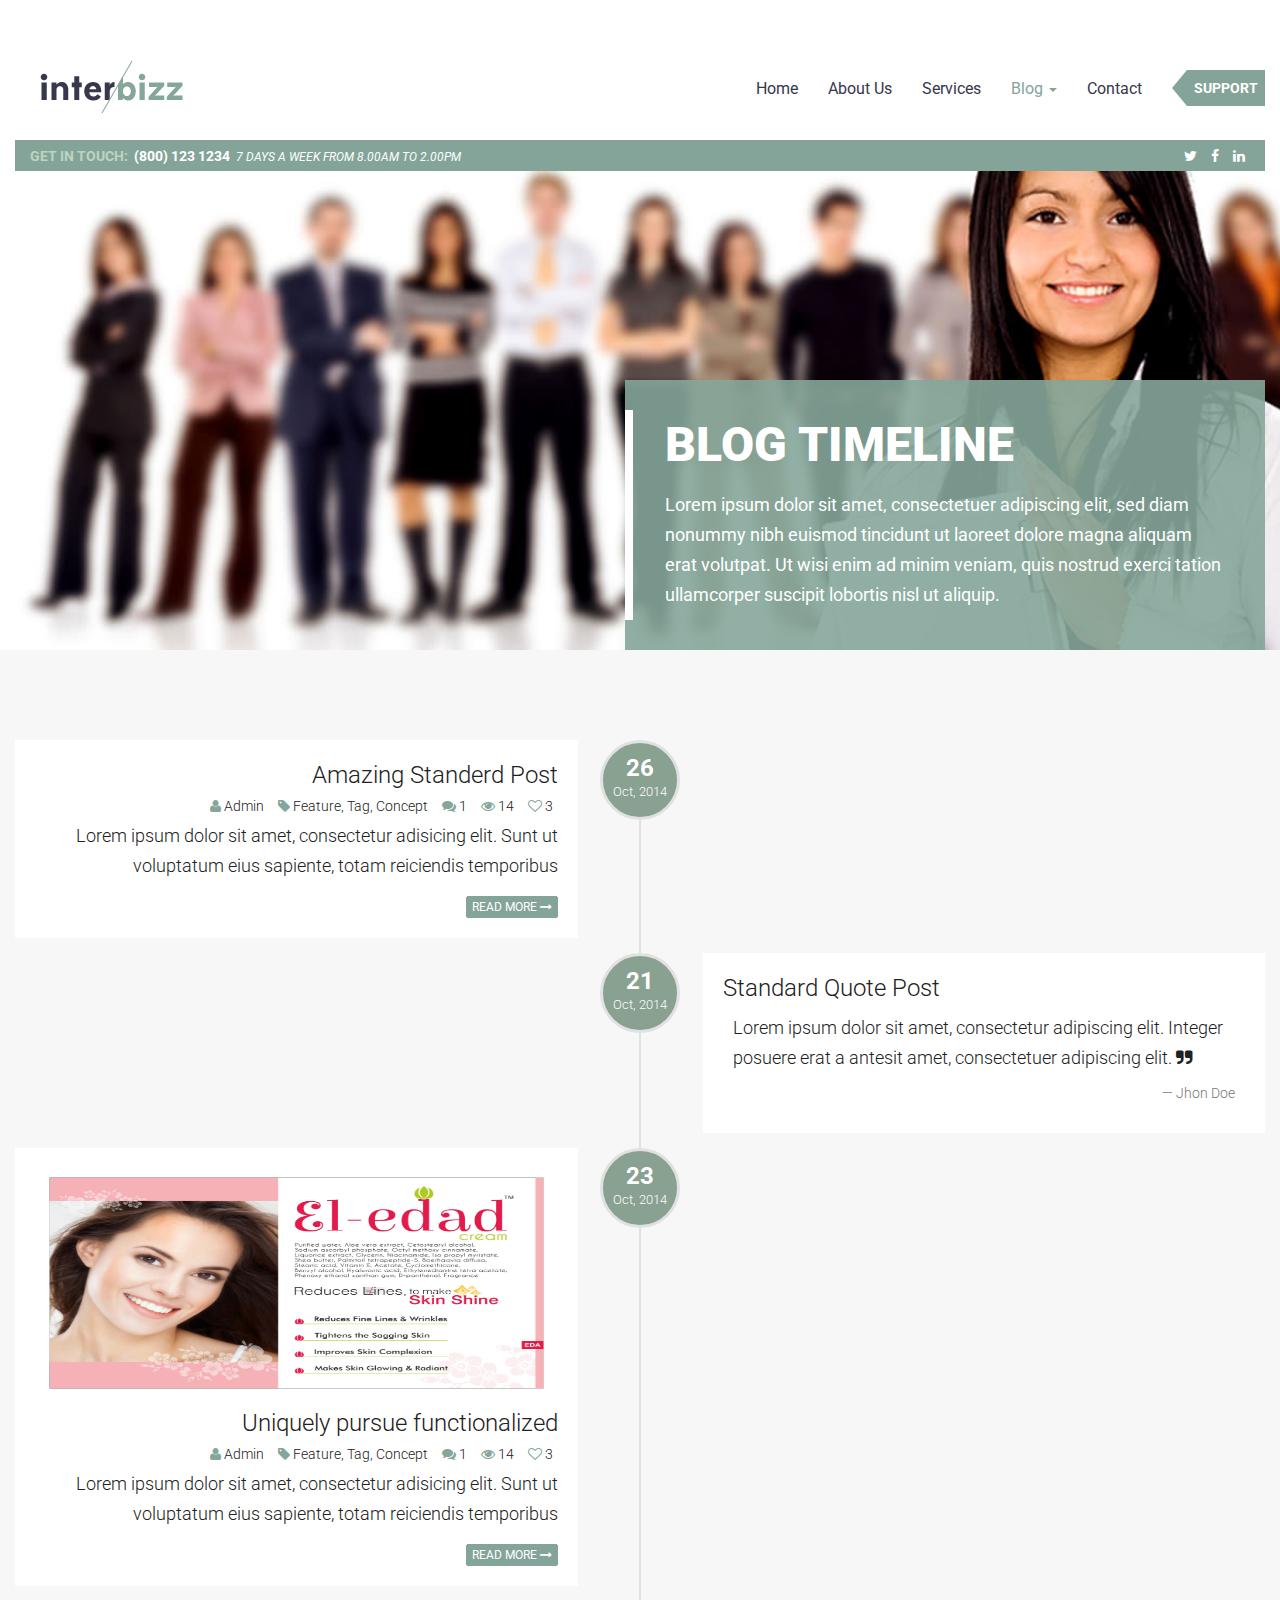
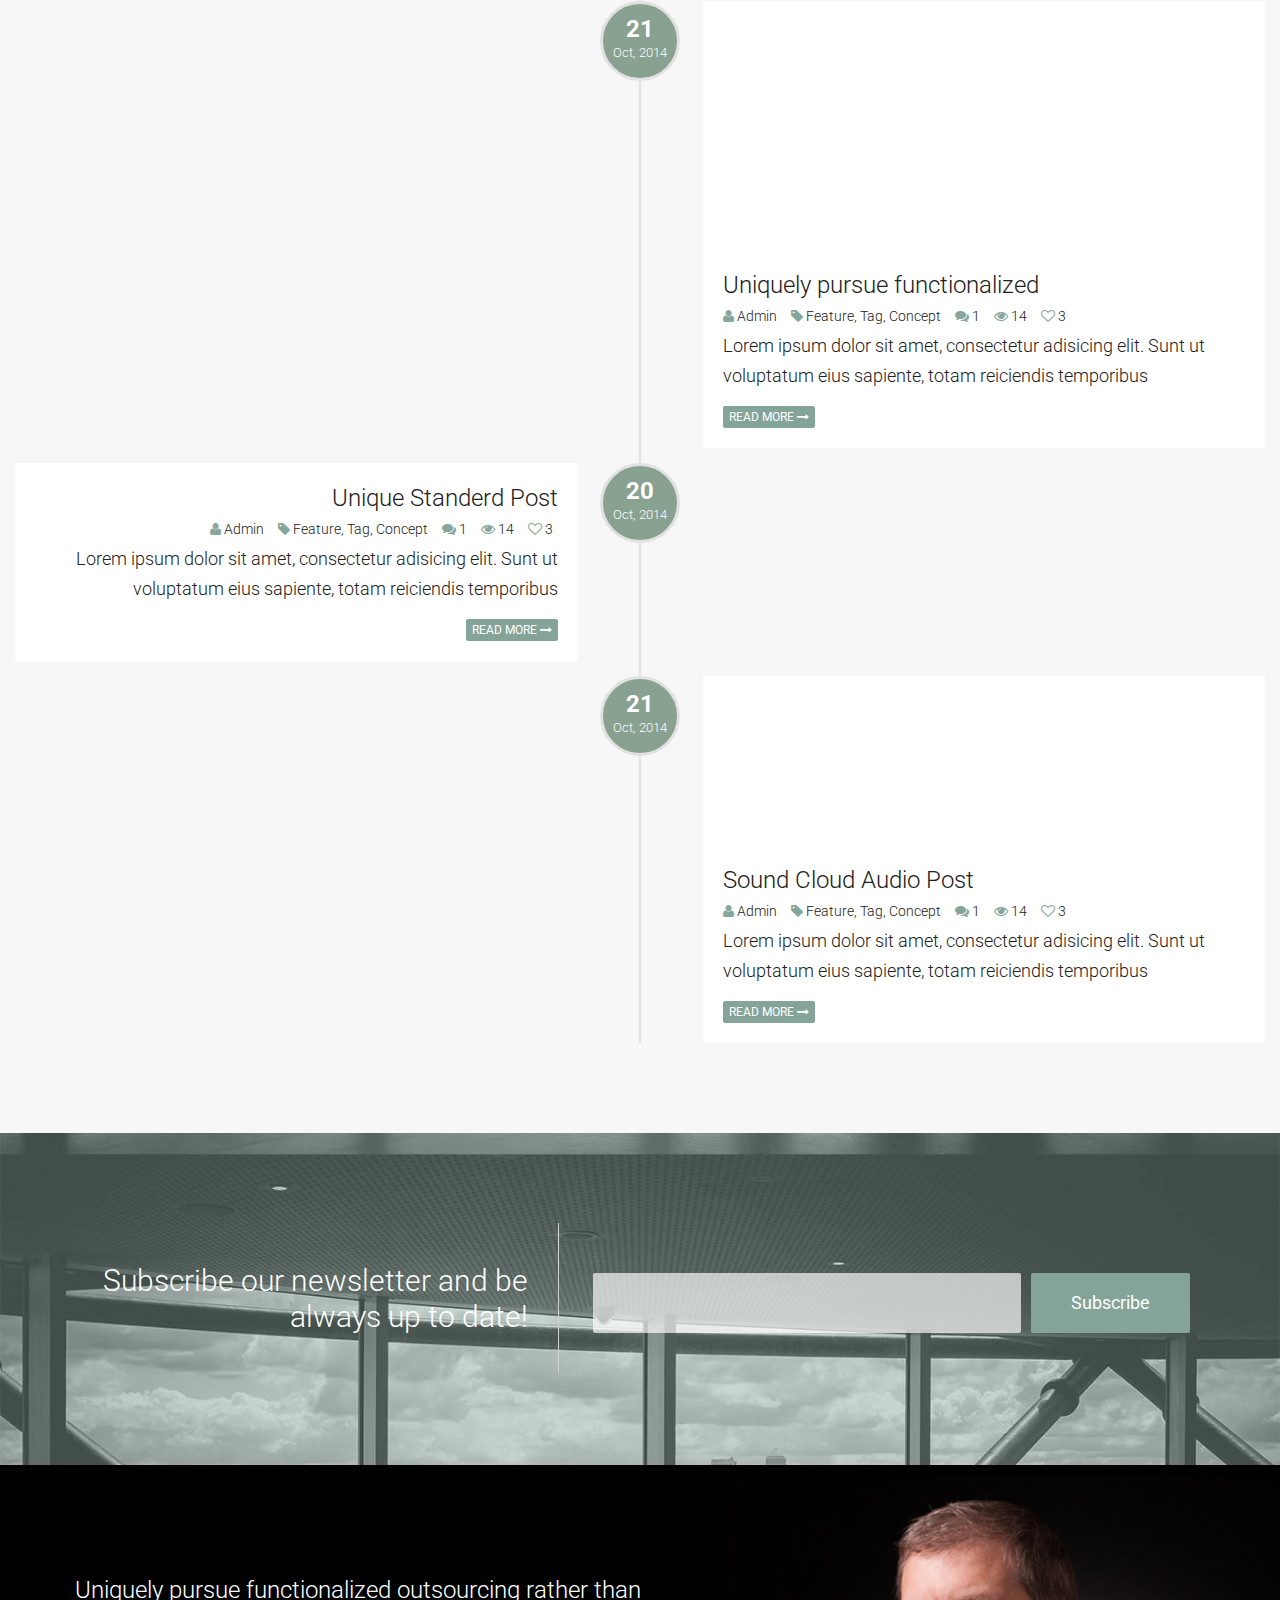
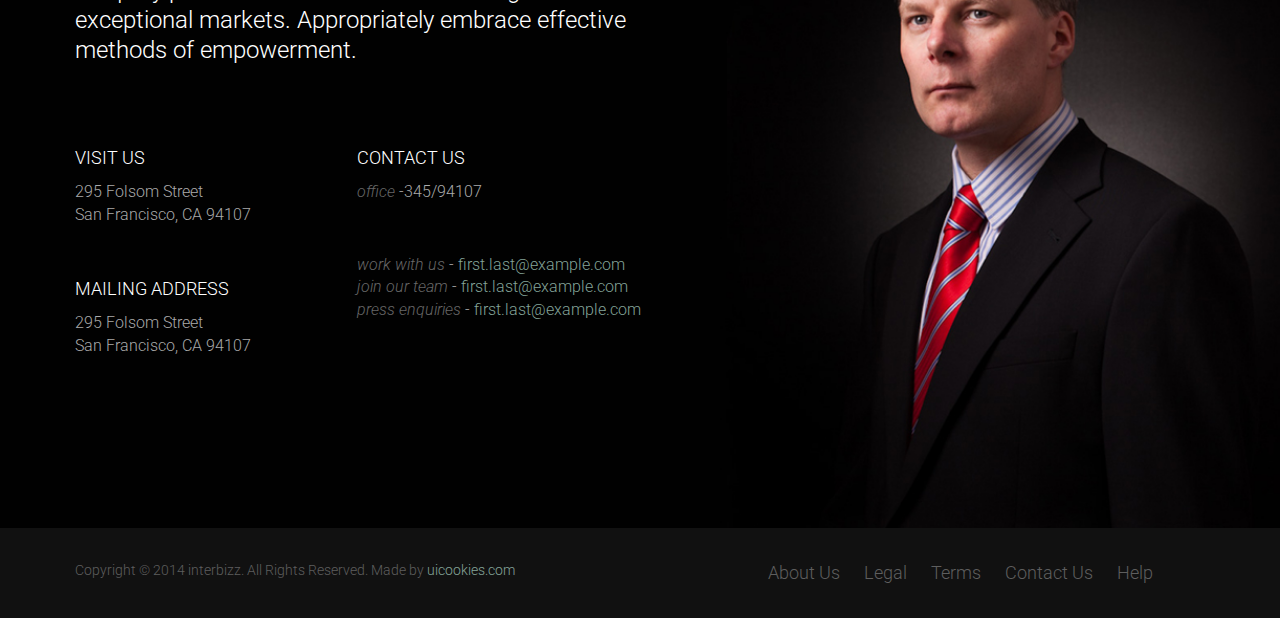
<file: blog-timeline.html>
<!DOCTYPE HTML>
<html lang="en-US">
	<head>
		<meta charset="UTF-8">
		<title>This is Title</title>
		<meta name="viewport" content="width=device-width, initial-scale=1">
		
		<!-- Web Fonts -->
		<link href='http://fonts.googleapis.com/css?family=Roboto:400,300,300italic,400italic,500,700,900,500italic' rel='stylesheet' type='text/css'>

		<!-- Normalize CSS -->
		<link rel="stylesheet" href="css/normalize.css" />
		<!-- font-awesome CSS -->
		<link rel="stylesheet" href="css/font-awesome.min.css" />
		<!-- flaticon Stroke CSS -->
		<link rel="stylesheet" href="css/flaticon.css" />
		<!-- Owl Carousel CSS -->
		<link href="css/owl.carousel.css" rel="stylesheet" media="screen">
		<!-- Owl Carousel CSS -->
		<link href="css/owl.theme.css" rel="stylesheet" media="screen">
		<!-- YTPlayer CSS -->
		<link href="css/YTPlayer.css" rel="stylesheet" media="screen">
		<!-- Offcanvas CSS -->
		<link rel="stylesheet" href="css/offcanvas.css"/>
		<!-- Bootstrap CSS -->
		<link rel="stylesheet" href="css/bootstrap.min.css" />
		<!-- Main CSS -->
		<link rel="stylesheet" href="css/style.css" />
		<!-- Responsive CSS -->
		<link rel="stylesheet" href="css/responsive.css" />		
	</head>
	
	
	<body>
		<!-- wrapper -->
		<div class="wrapper offcanvas-container" id="offcanvas-container">
		<!-- inner-wrapper -->
		<div class="inner-wrapper offcanvas-pusher">

			<div class="header-cover-services">
				<header>
					<div class="container-fluid">
						<nav class="navbar navbar-default main-nav" role="navigation">
							<!-- Brand and toggle get grouped for better mobile display -->
							<div class="navbar-header">
						    <!-- offcanvas-trigger-effects -->
						    <div id="offcanvas-trigger-effects" class="column">
						        <button type="button" class="navbar-toggle visible-xs" data-toggle="offcanvas" data-target="navbar-collapse" data-placement="right" data-effect="offcanvas-effect">
						        <i class="fa fa-bars"></i>
						        </button>
						    </div>
						    <!-- offcanvas-trigger-effects -->

								<a class="navbar-brand" href="index.html"><img src="img/logo.png" alt="" /></a>
							</div>

							<!-- Collect the nav links, forms, and other content for toggling -->
							<div class="collapse navbar-collapse">

								<ul class="nav navbar-nav navbar-right">

									<li class="dropdown"><a href="index.html" >Home</a></li> 
									<li><a href="about-us.html">About Us</a></li>
									<li><a href="services.html">Services</a></li>
									<li class="dropdown active"><a href="#" >Blog <b class="caret"></b></a>
										<!-- submenu-wrapper -->
										<div class="submenu-wrapper submenu-wrapper-topbottom">
											<div class="submenu-inner  submenu-inner-topbottom">
												<ul class="dropdown-menu">
													<li><a href="blog.html">Blog Standard</a></li>
													<li class="active"><a href="blog-timeline.html">Blog Timeline</a></li>
													<li><a href="blog-masonry.html">Blog Masonry</a></li>
													<li><a href="blog-single.html">Single Article</a></li>
												</ul>
											</div>
										</div> <!-- /submenu-wrapper -->
									</li> 
									<li><a href="contact.html">Contact</a></li>

									<span class="support-btn pull-right"><a href="#">Support</a></span>
								</ul>

							</div><!-- /navbar-collapse -->
						</nav>



						<div class="get-in-touch brand-bg clearfix">
						
							<div class="col-md-6 col-sm-8">
								<div class="call-us-text">
									Get in touch:&nbsp <span class="number">(800) 123 1234</span>&nbsp <span class="time">7 Days a week from 8.00am to 2.00pm</span>
								</div><!-- call-us-text -->
							</div>

							<div class="col-md-6 col-sm-4">
								<div class="social-icon pull-right">
									<ul>
										<li><a href="#"><i class="fa fa-twitter"></i></a></li>
										<li><a href="#"><i class="fa fa-facebook"></i></a></li>
										<li><a href="#"><i class="fa fa-linkedin"></i></a></li>
									</ul>
								</div><!-- social-icon -->
							</div>
						</div><!-- get-in-touch -->
					</div> <!-- container-fluid -->
				</header>



				<div class="page-title">
					<h1>Blog Timeline</h1>
					<p>Lorem ipsum dolor sit amet, consectetuer adipiscing elit, sed diam nonummy nibh euismod tincidunt ut laoreet dolore magna aliquam erat volutpat. Ut wisi enim ad minim veniam, quis nostrud exerci tation ullamcorper suscipit lobortis nisl ut aliquip.</p>
				</div>
			</div> <!-- /header-cover-section -->
	


			<!-- blog-section -->
			<section class="blog-section section-content">
				<!-- container -->
				<div class="container-fluid">
					<!-- row -->
					<div class="row">
                <div class="col-md-12">
                    <ul class="timeline">
                        <li>
                           <div class="posted-date">
							    		<span class="day">26</span>
										<span class="month">Oct, 2014</span>
									</div><!-- /posted-date -->

                           <div class="timeline-panel">
                             	<div class="timeline-heading">
                                 <h2><a href="blog-single.html">Amazing Standerd Post</a></h2>
			 								<div class="entry-meta">
								            <ul class="list-inline">
													<li>
														<span class="author">
															<i class="fa fa-user"></i> <a class="url" href="#">Admin</a> 
														</span>
													</li>
													<li>
														<span class="posted-in">
															<i class="fa fa-tag"></i> <a href="#">Feature</a>, <a href="#">Tag</a>, <a href="#">Concept</a>
														</span>
													</li>
													<li>
														<span class="post-comments-number">
															<i class="fa fa-comments"></i>
															<a href="#" title="">1</a>
														</span>
													</li>
													<li>
														<span class="hits" title="Hits: 14">
															<i class="fa fa-eye"></i> 14 
														</span>
													</li>
													<li>
														<a href="#"  title="Like this">
															<span><i class="fa fa-heart-o"></i> 3</span> 
														</a>                    
													</li>
								         	</ul>
											</div><!-- .entry-meta -->                                   
                             	</div><!-- /timeline-heading -->

                             	<div class="timeline-body">
                                 <p>Lorem ipsum dolor sit amet, consectetur adisicing elit. Sunt ut voluptatum eius sapiente, totam reiciendis temporibus</p>
                             	</div><!-- /timeline-body -->

										<footer class="timeline-footer"> 
											<a href="blog-single.html" class="btn btn-primary btn-xs readmore"> Read More <span> <i class="fa fa-long-arrow-right"></i></span></a>
										</footer>
                           </div><!-- /timeline-panel -->
                        </li>


                        <li class="timeline-inverted">
                           <div class="posted-date">
							    		<span class="day">21</span>
										<span class="month">Oct, 2014</span>
									</div><!-- /posted-date -->
                         	<div class="timeline-panel">

                             	<div class="timeline-heading">
                                 <h2><a href="blog-single.html">Standard Quote Post</a></h2>        
                             	</div><!-- /timeline-heading -->

                             	<div class="timeline-body">
											<blockquote>
												<p>Lorem ipsum dolor sit amet, consectetur adipiscing elit. Integer posuere erat a antesit amet, consectetuer adipiscing elit. <i class="fa fa-quote-right"></i></p>

											  <footer class="pull-right">Jhon Doe</footer>
											</blockquote> 
                             	</div><!-- /timeline-body -->                              	
                         </div> <!-- /timeline-panel -->
                        </li>





                        <li>
                           <div class="posted-date">
							    		<span class="day">23</span>
										<span class="month">Oct, 2014</span>
									</div><!-- /posted-date -->

                           <div class="timeline-panel">
										<div class="figure">    
										   <div class="post-thumbnail">
												<img src="img/0002.jpg" class="img-responsive " alt="">
											</div>		
										</div>

                             	<div class="timeline-heading">
                                 <h2><a href="blog-single.html">Uniquely pursue functionalized</a></h2>
			 								<div class="entry-meta">
								            <ul class="list-inline">
													<li>
														<span class="author">
															<i class="fa fa-user"></i> <a class="url" href="#">Admin</a> 
														</span>
													</li>
													<li>
														<span class="posted-in">
															<i class="fa fa-tag"></i> <a href="#">Feature</a>, <a href="#">Tag</a>, <a href="#">Concept</a>
														</span>
													</li>
													<li>
														<span class="post-comments-number">
															<i class="fa fa-comments"></i>
															<a href="#" title="">1</a>
														</span>
													</li>
													<li>
														<span class="hits" title="Hits: 14">
															<i class="fa fa-eye"></i> 14 
														</span>
													</li>
													<li>
														<a href="#"  title="Like this">
															<span><i class="fa fa-heart-o"></i> 3</span> 
														</a>                    
													</li>
								         	</ul>
											</div><!-- .entry-meta -->                                   
                             	</div><!-- /timeline-heading -->

                             	<div class="timeline-body">
                                 <p>Lorem ipsum dolor sit amet, consectetur adisicing elit. Sunt ut voluptatum eius sapiente, totam reiciendis temporibus</p>
                             	</div><!-- /timeline-body -->

										<footer class="timeline-footer"> 
											<a href="blog-single.html" class="btn btn-primary btn-xs readmore"> Read More <span> <i class="fa fa-long-arrow-right"></i></span></a>
										</footer>
                           </div><!-- /timeline-panel -->
                        </li>


                        <li class="timeline-inverted">
                           <div class="posted-date">
							    		<span class="day">21</span>
										<span class="month">Oct, 2014</span>
									</div><!-- /posted-date -->
                         	<div class="timeline-panel">
										<div class="figure">    
										   <iframe src="http://www.youtube.com/embed/M_CiaKJ2h8g" frameborder="0" allowfullscreen></iframe>		
										</div><!-- /figure -->

                             	<div class="timeline-heading">
                                 <h2><a href="blog-single.html">Uniquely pursue functionalized</a></h2>
			 								<div class="entry-meta">
								            <ul class="list-inline">
													<li>
														<span class="author">
															<i class="fa fa-user"></i> <a class="url" href="#">Admin</a> 
														</span>
													</li>
													<li>
														<span class="posted-in">
															<i class="fa fa-tag"></i> <a href="#">Feature</a>, <a href="#">Tag</a>, <a href="#">Concept</a>
														</span>
													</li>
													<li>
														<span class="post-comments-number">
															<i class="fa fa-comments"></i>
															<a href="#" title="">1</a>
														</span>
													</li>
													<li>
														<span class="hits" title="Hits: 14">
															<i class="fa fa-eye"></i> 14 
														</span>
													</li>
													<li>
														<a href="#"  title="Like this">
															<span><i class="fa fa-heart-o"></i> 3</span> 
														</a>                    
													</li>
								         	</ul>
											</div><!-- .entry-meta -->                                   
                             	</div><!-- /timeline-heading -->

                             	<div class="timeline-body">
                                 <p>Lorem ipsum dolor sit amet, consectetur adisicing elit. Sunt ut voluptatum eius sapiente, totam reiciendis temporibus</p>
                             	</div><!-- /timeline-body -->

										<footer class="timeline-footer"> 
											<a href="blog-single.html" class="btn btn-primary btn-xs readmore"> Read More <span> <i class="fa fa-long-arrow-right"></i></span></a>
										</footer> <!-- /timeline-footer  -->                               	
                         </div> <!-- /timeline-panel -->
                        </li>
                        <li>
                           <div class="posted-date">
							    		<span class="day">20</span>
										<span class="month">Oct, 2014</span>
									</div><!-- /posted-date -->

                           <div class="timeline-panel">
                             	<div class="timeline-heading">
                                 <h2><a href="blog-single.html">Unique Standerd Post</a></h2>
			 								<div class="entry-meta">
								            <ul class="list-inline">
													<li>
														<span class="author">
															<i class="fa fa-user"></i> <a class="url" href="#">Admin</a> 
														</span>
													</li>
													<li>
														<span class="posted-in">
															<i class="fa fa-tag"></i> <a href="#">Feature</a>, <a href="#">Tag</a>, <a href="#">Concept</a>
														</span>
													</li>
													<li>
														<span class="post-comments-number">
															<i class="fa fa-comments"></i>
															<a href="#" title="">1</a>
														</span>
													</li>
													<li>
														<span class="hits" title="Hits: 14">
															<i class="fa fa-eye"></i> 14 
														</span>
													</li>
													<li>
														<a href="#"  title="Like this">
															<span><i class="fa fa-heart-o"></i> 3</span> 
														</a>                    
													</li>
								         	</ul>
											</div><!-- .entry-meta -->                                   
                             	</div><!-- /timeline-heading -->

                             	<div class="timeline-body">
                                 <p>Lorem ipsum dolor sit amet, consectetur adisicing elit. Sunt ut voluptatum eius sapiente, totam reiciendis temporibus</p>
                             	</div><!-- /timeline-body -->

										<footer class="timeline-footer"> 
											<a href="blog-single.html" class="btn btn-primary btn-xs readmore"> Read More <span> <i class="fa fa-long-arrow-right"></i></span></a>
										</footer>
                           </div><!-- /timeline-panel -->
                        </li>


                        <li class="timeline-inverted">
                           <div class="posted-date">
							    		<span class="day">21</span>
										<span class="month">Oct, 2014</span>
									</div><!-- /posted-date -->
                         	<div class="timeline-panel">
										<div class="figure audio">    
										   <iframe  scrolling="no" frameborder="no" src="https://w.soundcloud.com/player/?url=https%3A//api.soundcloud.com/tracks/31348217&amp;auto_play=false&amp;hide_related=false&amp;show_comments=true&amp;show_user=true&amp;show_reposts=false&amp;visual=false"></iframe>		
										</div><!-- /figure -->

                             	<div class="timeline-heading">
                                 <h2><a href="blog-single.html">Sound Cloud Audio Post</a></h2>
			 								<div class="entry-meta">
								            <ul class="list-inline">
													<li>
														<span class="author">
															<i class="fa fa-user"></i> <a class="url" href="#">Admin</a> 
														</span>
													</li>
													<li>
														<span class="posted-in">
															<i class="fa fa-tag"></i> <a href="#">Feature</a>, <a href="#">Tag</a>, <a href="#">Concept</a>
														</span>
													</li>
													<li>
														<span class="post-comments-number">
															<i class="fa fa-comments"></i>
															<a href="#" title="">1</a>
														</span>
													</li>
													<li>
														<span class="hits" title="Hits: 14">
															<i class="fa fa-eye"></i> 14 
														</span>
													</li>
													<li>
														<a href="#"  title="Like this">
															<span><i class="fa fa-heart-o"></i> 3</span> 
														</a>                    
													</li>
								         	</ul>
											</div><!-- .entry-meta -->                                   
                             	</div><!-- /timeline-heading -->

                             	<div class="timeline-body">
                                 <p>Lorem ipsum dolor sit amet, consectetur adisicing elit. Sunt ut voluptatum eius sapiente, totam reiciendis temporibus</p>
                             	</div><!-- /timeline-body -->

										<footer class="timeline-footer"> 
											<a href="blog-single.html" class="btn btn-primary btn-xs readmore"> Read More <span> <i class="fa fa-long-arrow-right"></i></span></a>
										</footer> <!-- /timeline-footer  -->                               	
                         </div> <!-- /timeline-panel -->
                        </li>
                    </ul>
                </div>

					</div><!-- /row -->
				</div><!-- /container -->
			</section><!-- /blog-section -->




			<!-- subscription-section -->
			<section class="subscription-section section-content" data-stellar-vertical-offset="-150" data-stellar-background-ratio="0.5">
				<!-- container -->
				<div class="container-fluid">
					<!-- row -->
					<div class="row">

						<div class="col-md-5 col-sm-12">
							<div class="subscription-text">
								Subscribe our newsletter and be always up to date!
							</div>
						</div>

						<div class="col-md-7 col-sm-12">
							<div class="subscribe-wrap">

								<form class="form" role="form">

					                <input type="email" class="form-control"  placeholder="" required>

					                <input type="submit" class="btn btn-primary" value="Subscribe">

					            </form>					

							</div>
						</div>


					</div><!-- /row -->
				</div><!-- /container -->
			</section><!-- /subscription-section -->





			<!-- contact-section -->
			<section class="contact-section section-content">
				<!-- container -->
				<div class="container-fluid">
					<!-- row -->
					<div class="row">

						<div class="col-md-7">
							<span class="contact-text">
								Uniquely pursue functionalized outsourcing rather than exceptional markets. Appropriately embrace effective methods of empowerment.
							</span>

							<div class="row contact-address">
								<div class="col-md-5">
									<address>
									  <span>Visit Us</span>
									  295 Folsom Street<br>
									  San Francisco, CA 94107<br>
									</address>

									<br>

									<address>
									  <span>Mailing Address</span>
									  295 Folsom Street<br>
									  San Francisco, CA 94107<br>
									</address>

								</div>

								<div class="col-md-7">
									<address>
									  <span>Contact Us</span>
									  <i>office</i> -345/94107<br>
									</address>									

									<br>

									<address>
									  <i>work with us</i> - <a href="mailto:#">first.last@example.com</a><br>
										
									  <i>join our team</i> - <a href="mailto:#">first.last@example.com</a><br>

									  <i>press enquiries</i> - <a href="mailto:#">first.last@example.com</a>
									</address>


								</div>

							</div>
						</div>


						<div class="col-md-5"></div>

					</div><!-- /row -->
				</div><!-- /container -->
			</section><!-- /contact-section -->





			<!-- footer-section -->
			<footer class="footer-section">
				<!-- container -->
				<div class="container-fluid">
					<!-- row -->
					<div class="row">

						<div class="col-md-6">
							<div class="copyright-text">
								Copyright &copy; 2014 interbizz. All Rights Reserved. Made by <a href="https://uicookies.com">uicookies.com</a>							</div><!--  /copyright-text -->

						</div>

						<div class="col-md-6">
							
							<div class="footer-menu">
								<ul>
									<li><a href="#">About Us</a></li>
									<li><a href="#">Legal</a></li>
									<li><a href="#">Terms</a></li>
									<li><a href="#">Contact Us</a></li>
									<li><a href="#">Help</a></li>
								</ul>
							</div>
						</div>

					</div><!-- /row -->
				</div><!-- /container -->
			</footer><!-- /footer-section -->

		</div>
		<!-- /inner-wrapper -->




<!-- offcanvas-menu -->
<div class="offcanvas-menu offcanvas-effect">
    <button type="button" class="close" aria-hidden="true" data-toggle="offcanvas"
            id="off-canvas-close-btn">&times;</button>

    <h2>Sidebar Menu</h2>
    <ul>
        <li><a href="#">Home</a>
            <ul>
                <li><a href="index.html"><i class="fa fa-home"></i> Home Style One</a></li>
                <li><a href="index2.html"><i class="fa fa-home"></i> Home Style Tow</a></li>
                <li><a href="index3.html"><i class="fa fa-home"></i> Home Style Three</a></li>
            </ul>
        </li>

        <li><a href="#">Pages</a>
            <ul>
				<li><a href="about.html"><i class="fa fa-user"></i> About Us</a></li>
                <li><a href="services.html"><i class="fa fa-coffee"></i> Service</a></li>
				<li><a href="testimonial.html"><i class="fa fa-bell-o"></i> Testimonial</a></li>
                <li><a href="404.html"><i class="fa fa-bell-o"></i> 404 Page</a></li>
                <li><a href="pricing.html"><i class="fa fa-puzzle-piece"></i> Pricing</a></li>
                <li><a href="faq.html"><i class="fa fa-laptop"></i> FAQ Page</a></li>

            </ul>
        </li>


        <li><a href="#">Portfolio</a>
            <ul>
                <li><a href="portfolio.html"><i class="fa fa-magic"></i> Four Column</a></li>
            </ul>
        </li>

        <li><a href="#">Blog</a>
            <ul>
                <li><a href="blog.html"><i class="fa fa-pencil-square-o"></i> Blog Standard</a></li>
                <li><a href="blog-single.html"><i class="fa fa-pencil-square-o"></i> Blog single post</a></li>
            </ul>
        </li>

        <li><a href="#">Contact</a>
            <ul>
                <li><a href="contact.html"><i class="fa fa-envelope-o"></i> Contact</a></li>
                <li><a href="contact2.html"><i class="fa fa-envelope-o"></i> Contact Two</a></li>
            </ul>
        </li>
    </ul>
</div>
<!-- /offcanvas-menu -->



</div>
<!-- /wrapper -->



		<!-- Main js -->
		<script src="js/jquery-1.11.1.min.js"></script>
		<!-- Modernizr js -->
		<script src="js/modernizr-2.8.1.min.js"></script>
		<!-- Bootstrap js -->
		<script src="js/bootstrap.min.js"></script>
		<!-- owl.carousel js -->
		<script src="js/owl.carousel.min.js"></script>
		<!-- countTo js -->
		<script src="js/jquery.countTo.js"></script>
		<!-- stellar js -->
		<script src="js/stellar.js"></script>

		<!-- masonry js -->
		<script src="js/jquery.masonry.min.js"></script>
				
		<!-- YTPlayer js -->
		<script src="js/jquery.mb.YTPlayer.js"></script>

		<script src="js/sidebarEffects.js"></script>
		
		<script src="js/classie.js"></script>


		<!-- smoothscroll js -->
		<script src="js/smoothscroll.min.js"></script>
		
		<!-- Scripts js -->
		<script src="js/scripts.js"></script>
	
	</body>
</html>
</file>
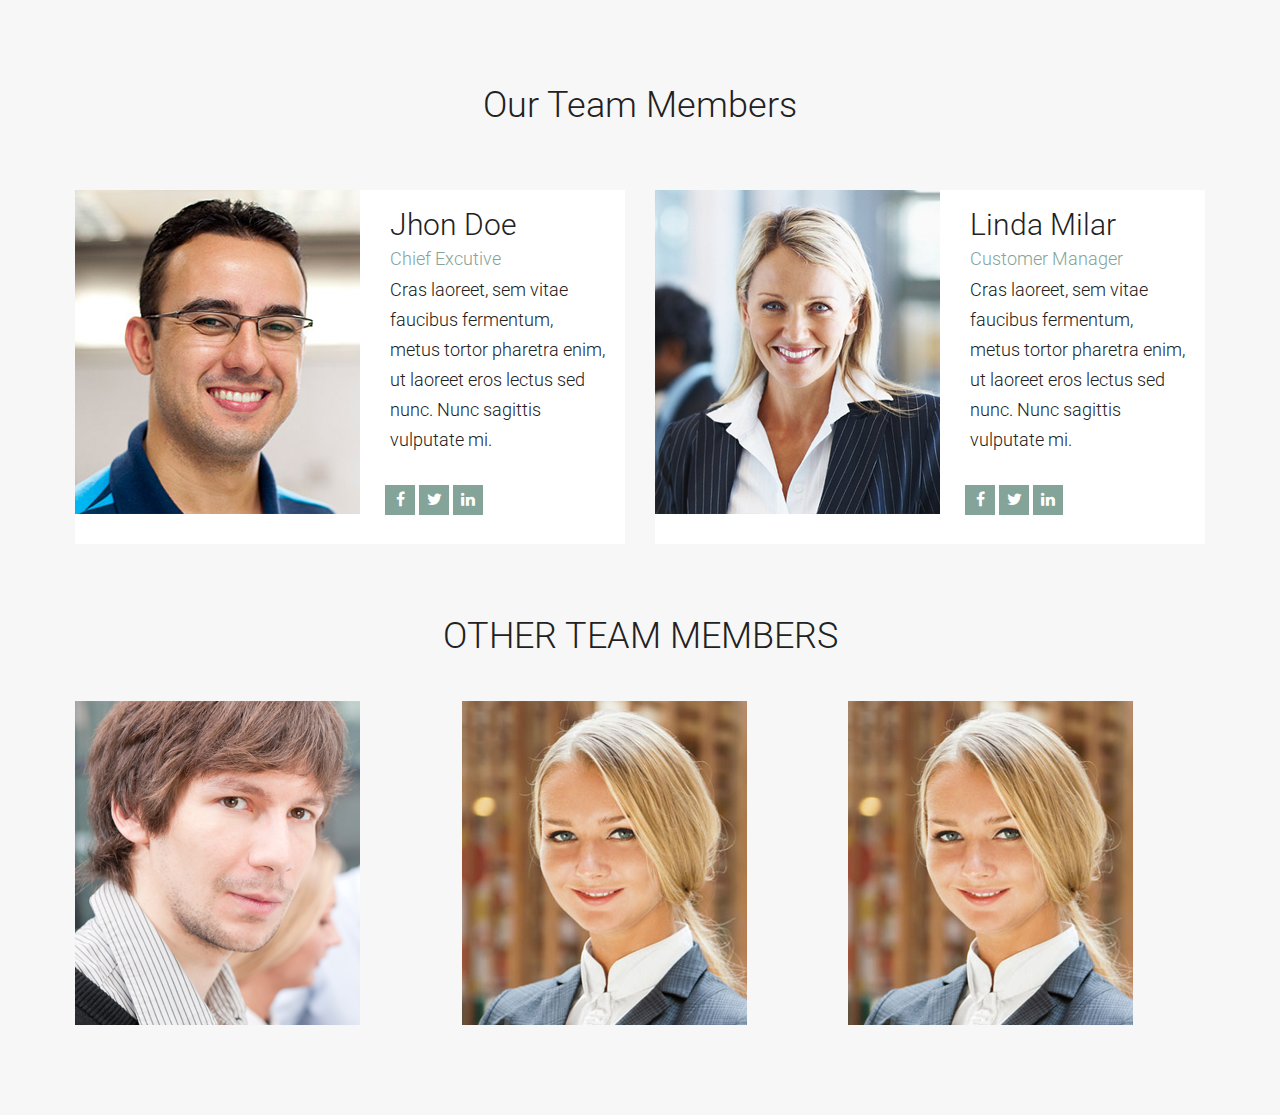
<file: skibble.html>
<!DOCTYPE HTML>
<html lang="en-US">
	<head>
		<meta charset="UTF-8">
		<title>This is Title</title>
		<meta name="viewport" content="width=device-width, initial-scale=1">
		<!-- Web Fonts -->
		<link href='http://fonts.googleapis.com/css?family=Roboto:400,300,300italic,400italic,500,700,900,500italic' rel='stylesheet' type='text/css'>
		<!-- Normalize CSS -->
		<link rel="stylesheet" href="css/normalize.css" />
		<!-- font-awesome CSS -->
		<link rel="stylesheet" href="css/font-awesome.min.css" />
		<!-- flaticon Stroke CSS -->
		<link rel="stylesheet" href="css/flaticon.css" />
		<!-- Owl Carousel CSS -->
		<link href="css/owl.carousel.css" rel="stylesheet" media="screen">
		<!-- Owl Carousel CSS -->
		<link href="css/owl.theme.css" rel="stylesheet" media="screen">
		<!-- YTPlayer CSS -->
		<link href="css/YTPlayer.css" rel="stylesheet" media="screen">
		<!-- Offcanvas CSS -->
		<link rel="stylesheet" href="css/offcanvas.css"/>
		<!-- Bootstrap CSS -->
		<link rel="stylesheet" href="css/bootstrap.min.css" />
		<!-- Main CSS -->
		<link rel="stylesheet" href="css/style.css" />
		<!-- Responsive CSS -->
        <link rel="stylesheet" href="css/responsive.css" />		
        <link rel="stylesheet" href="css/skibble.css">
	</head>
	
	<body>
		

			<!-- Team Wrapper Section -->
			<section class="team-wrapper">
				<!-- container -->
				<div class="container-fluid">

					<div class="section-title">
						<h1>Our Team Members</h1>
					</div>

                    <!-- EXECUTIVES, TWO PEOPLE PER ROW -->

					<!-- row -->
					<div class="row">
						<div class="col-md-6 col-sm-6 col-xs-12">
							<figure class="media">
								<div class="team-avatar pull-left">
									<div class="avatar-front">
										<img class="media-object img-responsive" src="img/team/TM-1.jpg" alt="Image">
									</div>
									<div class="avatar-back css-overlay-links">
										<a class="readmore" href="#"><i class="fa fa-link"></i></a>
									</div>
								</div>
								<div class="media-body">
									<h2 class="media-heading">Jhon Doe<br><small>Chief Excutive</small></h2>
									<div class="team-introtext">
										<p>Cras laoreet, sem vitae faucibus fermentum, metus tortor pharetra enim, ut laoreet eros lectus sed nunc. Nunc sagittis vulputate mi.&nbsp;</p>
										<ul class="list-inline team-social">
											<li>
												<a title="Facebook" href="#" target="_blank"><i class="fa fa-facebook animated-icon-ltr"></i></a>
											</li>
											<li>
												<a title="Twitter" href="#" target="_blank"><i class="fa fa-twitter animated-icon-ltr"></i></a>
											</li>
											<li>
												<a title="Linkedin" href="#" target="_blank"><i class="fa fa-linkedin animated-icon-ltr"></i></a>
											</li>
										</ul>
									</div>
								</div>
							</figure>

						</div>

						<div class="col-md-6 col-sm-6 col-xs-12">
							<figure class="media">
								<div class="team-avatar pull-left">

									<div class="avatar-front">
										<img class="media-object img-responsive" src="img/team/TM-3.jpg" alt="Image">
									</div>

									<div class="avatar-back css-overlay-links">
										<a class="readmore" href="#"><i class="fa fa-link"></i></a>
									</div>

								</div>


								<div class="media-body">
									<h2 class="media-heading">Linda Milar<br><small>Customer Manager</small></h2>

									<div class="team-introtext">
										<p>Cras laoreet, sem vitae faucibus fermentum, metus tortor pharetra enim, ut laoreet eros lectus sed nunc. Nunc sagittis vulputate mi.</p>

										<ul class="list-inline team-social">
											<li>
												<a title="Facebook" href="#" target="_blank"><i class="fa fa-facebook animated-icon-ltr"></i></a>
											</li>

											<li>
												<a title="Twitter" href="#" target="_blank"><i class="fa fa-twitter animated-icon-ltr"></i></a>
											</li>

											<li>
												<a title="Linkedin" href="#" target="_blank"><i class="fa fa-linkedin animated-icon-ltr"></i></a>
											</li>
										</ul>

									</div>
								</div>
							</figure>
						</div> <!-- /col-md-6 -->
					</div><!-- /row --> 

                    <!-- END EXECUTIVES -->

                    <div class="section-title" style="margin-top: 5%;">
						<h1>OTHER TEAM MEMBERS</h1>
					</div>


                    <!-- NORMAL EMLPOYEES, JUST IMAGES -->

					<!-- row -->
					<div class="row">
						<div class="col-md-4 col-sm-4 col-xs-6">
					
								<div class="team-avatar pull-left">

									<div class="avatar-front">
										<img class="media-object img-responsive" src="img/team/TM-4.jpg" alt="Image">
									</div>

									<div class="avatar-back css-overlay-links">
                                            <div class="container-fluid">
                                                    <div class="back-tile-content">
                                                        <h2>Adrak Lassan</h2>
                                                        <p class="exec-title">
                                                            Pharmacist
                                                        </p>
                                                        <p class="exec-info">
                                                                Cras laoreet, sem vitae faucibus fermentum, metus tortor pharetra enim, ut laoreet eros lectus sed nunc. Nunc sagittis vulputate mi.
                                                        </p>
                                                    </div>
                                                </div>
									</div>

								</div>


							

						</div> <!-- /col-md-6 -->

						<div class="col-md-4 col-sm-4 col-xs-6">
						
								<div class="team-avatar pull-left">

									<div class="avatar-front">
										<img class="media-object img-responsive" src="img/team/TM-2.jpg" alt="Image">
									</div>

									<div class="avatar-back css-overlay-links">
                                            <div class="container-fluid">
                                                    <div class="back-tile-content">
                                                        <h2>Adrak Lassan</h2>
                                                        <p class="exec-title">
                                                            Pharmacist
                                                        </p>
                                                        <p class="exec-info">
                                                                Cras laoreet, sem vitae faucibus fermentum, metus tortor pharetra enim, ut laoreet eros lectus sed nunc. Nunc sagittis vulputate mi.
                                                        </p>
                                                    </div>
                                                </div>
									</div>

								</div>

                        </div> <!-- /col-md-6 -->
                        
                        <div class="col-md-4 col-sm-4 col-xs-6">
						
								<div class="team-avatar pull-left">

									<div class="avatar-front">
										<img class="media-object img-responsive" src="img/team/TM-2.jpg" alt="Image">
									</div>

									<div class="avatar-back css-overlay-links">
                                        <div class="container-fluid">
                                            <div class="back-tile-content">
                                                <h2>Adrak Lassan</h2>
                                                <p class="exec-title">
                                                    Pharmacist
                                                </p>
                                                <p class="exec-info">
                                                        Cras laoreet, sem vitae faucibus fermentum, metus tortor pharetra enim, ut laoreet eros lectus sed nunc. Nunc sagittis vulputate mi.
                                                </p>
                                            </div>
                                        </div>
										
									</div>

								</div>
						</div> <!-- /col-md-6 -->

                    </div><!-- /row --> 
                    
                    <!-- END NORMAL EMPLOYEES -->

				</div><!-- /container-fluid --> 

			</section>


</div>
<!-- /wrapper -->



		<!-- Main js -->
		<script src="js/jquery-1.11.1.min.js"></script>
		<!-- Modernizr js -->
		<script src="js/modernizr-2.8.1.min.js"></script>
		<!-- Bootstrap js -->
		<script src="js/bootstrap.min.js"></script>
		<!-- owl.carousel js -->
		<script src="js/owl.carousel.min.js"></script>
		<!-- countTo js -->
		<script src="js/jquery.countTo.js"></script>
		<!-- stellar js -->
		<script src="js/stellar.js"></script>
		<!-- YTPlayer js -->
		<script src="js/jquery.mb.YTPlayer.js"></script>

		<script src="js/sidebarEffects.js"></script>
		
		<script src="js/classie.js"></script>


		<!-- smoothscroll js -->
		<script src="js/smoothscroll.min.js"></script>
		
		<!-- Scripts js -->
		<script src="js/scripts.js"></script>
	
	</body>
</html>
</file>
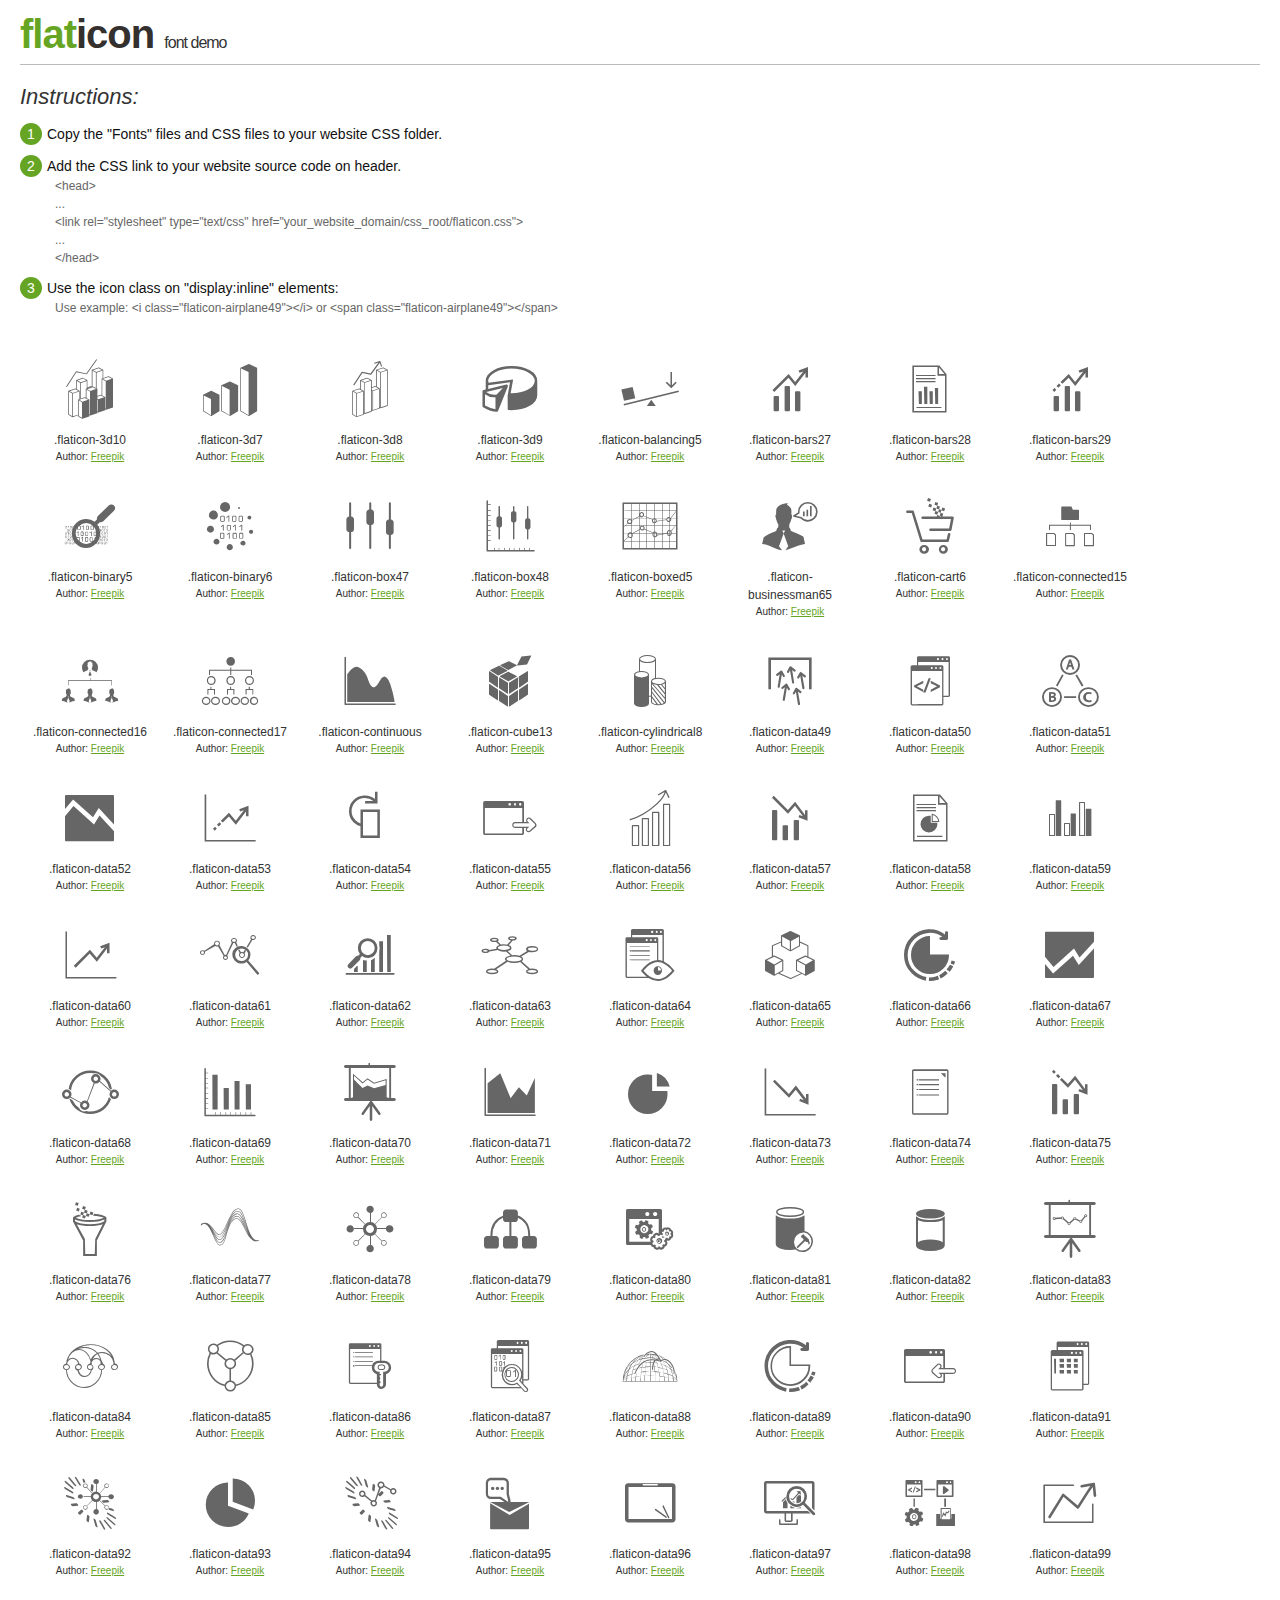
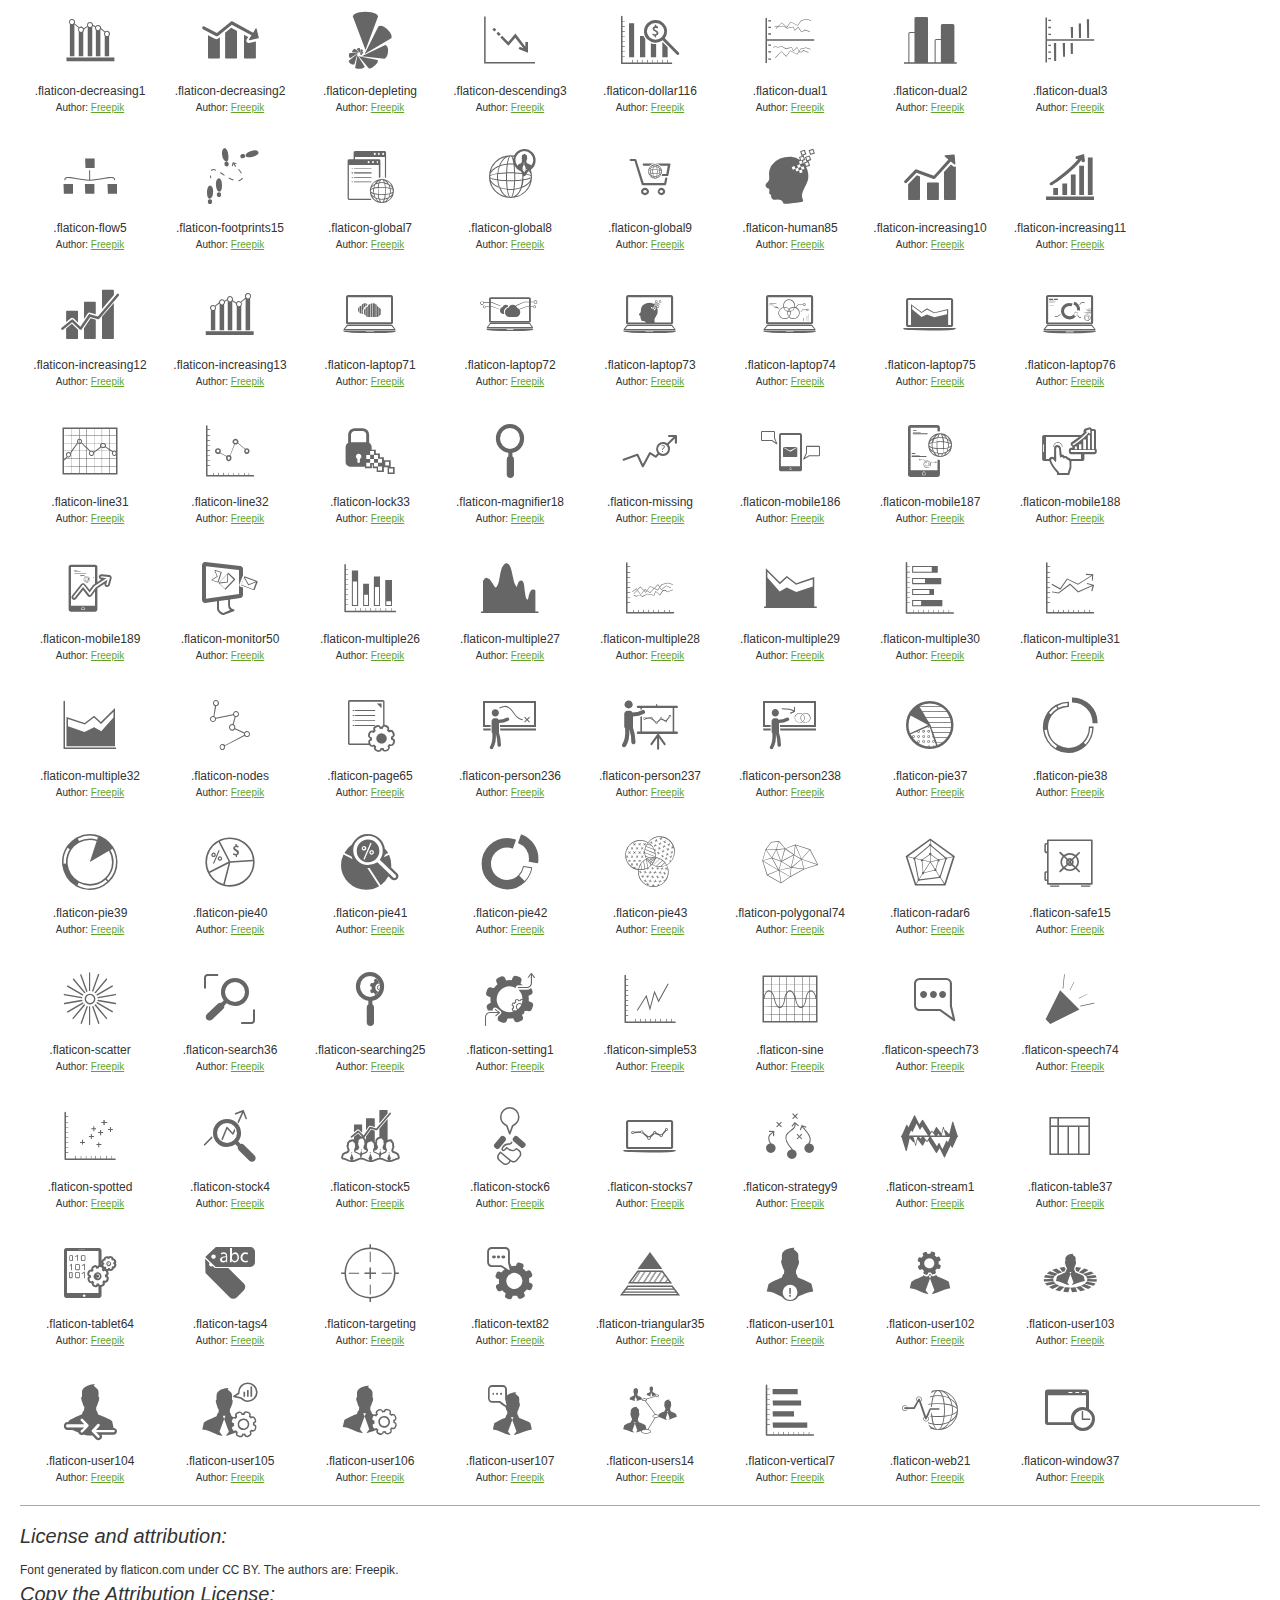
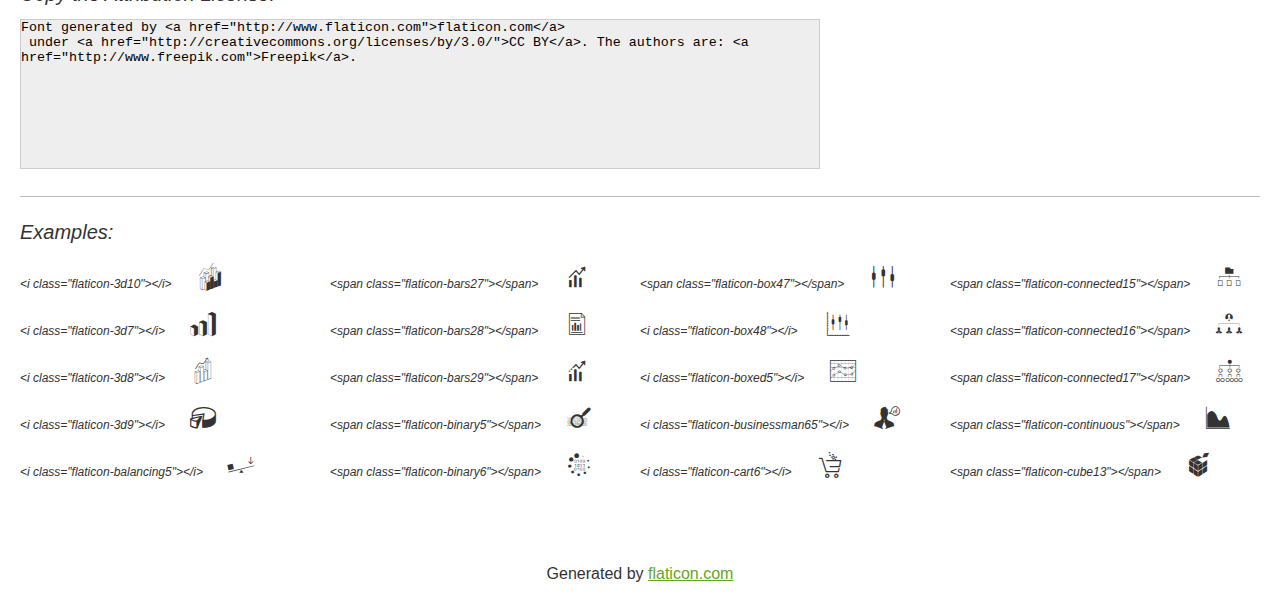
<file: fonts/data-analytics/flaticon.html>
<!DOCTYPE html>
<html>

<head>
    <title>Flaticon WebFont</title>
    <link rel="stylesheet" type="text/css" href="flaticon.css">
    <meta charset="UTF-8">
    <style>
    body {
        font-family: sans-serif;
        line-height: 1.5;
        font-size: 16px;
        padding: 20px;
        color:#333;
    }
    * {
        -moz-box-sizing: border-box;
        -webkit-box-sizing: border-box;
        box-sizing: border-box;
        margin: 0;
        padding: 0;
    }
    [class^="flaticon-"]:before, [class*=" flaticon-"]:before, [class^="flaticon-"]:after, [class*=" flaticon-"]:after {
        font-family: Flaticon;
        font-size: 30px;
        font-style: normal;
        margin-left: 20px;
        color: #333;
    }
    .image p {
		font-size: 12px;
		margin: 0px;
		clear: none;
		width: 300px;
		line-height: 40px;
	}
    .text {
        float: left;
        font-size:14px;
        margin-top: 15px;
    }
    .text ul {
        margin-left:0px;
        color:#111;
        margin-bottom:20px;
    }
    .text .ex {
        font-size:12px;
        color:#666;
        margin-left:35px;
        display:block;
    }
    .text ul li {
        margin-top:10px;
        list-style:none;
    }
    .num {
        background:#66A523;
        color:#fff;
        border-radius:20px;
        padding:1px;
        display:inline-block;
        width:22px;
        height:22px;
        text-align:center;
        margin-right: 5px;
    }
    .text ul strong {
        font-weight:normal;
        color:#000;
    }
    .image {
        width: 280px;
        float: left;
        margin-bottom: 15px;
        margin-right: 30px;
    }
    #glyphs {
        clear: both;
    }
    .image p:nth-child(even) i {
        clear: none;
    }
    .glyph {
        display: inline-block;
        width: 120px;
        margin: 10px;
        text-align: center;
        vertical-align: top;
        background: #FFF;
    }
    .glyph .glyph-icon {
        padding: 10px;
        display: block;
        font-family:"Flaticon";
        font-size: 64px;
        line-height: 1;
    }
    .glyph .glyph-icon:before {
        font-size: 64px;
        color: #666;
        margin-left: 0;
    }
    .class-name {
        font-size: 12px;
    }
    .author-name {
		font-size: 10px;
	}
	a{
		color: #66A523;
	}
    .instructions {
        font-style:italic;
        font-size:22px;
        margin-bottom:10px;
    }
    .iconsuse {
        font-size:22px;
        font-style:italic;
        padding-top:20px;
        margin-top:20px;
        border-top:1px solid #bbb;
    }
    .usetitle {
        margin-bottom: 10px;
        font-size: 20px;
        font-style: italic;
    }
    .class-name:last-child {
        font-size: 10px;
        color:#888;
    }
    .class-name:last-child a {
        font-size: 10px;
        color:#555;
    }
    .class-name:last-child a:hover {
        color:#66A523;
    }
    .glyph > input {
        display: block;
        width: 100px;
        margin: 5px auto;
        text-align: center;
        font-size: 12px;
        cursor: text;
    }
    .glyph > input.icon-input {
        font-family:"Flaticon";
        font-size: 16px;
        margin-bottom: 10px;
    }
    h1.logo {
        font-size: 40px;
        letter-spacing: -1px;
        margin-top: -16px;
        text-transform: lowercase;
        border-bottom:1px solid #bbb;
    }
    h1.logo strong {
        font-size: 16px;
        font-family:sans-serif;
        font-weight:normal;
        color:#333;
    }
    h1.logo a {
        color:#34302d;
        text-decoration: none;
    }
    h1.logo a span {
        color:#66A523;
    }
    #footer {
        padding-top:40px;
        clear:both;
        text-align:center;
    }
    #footer a {
        color:#66A523;
    }
    textarea {
		margin: 0px;
		width: 800px;
		height: 150px;
		border: 1px solid #CCC;
		resize: none;
		background: #EEE;
    }
    .author-link, .attrDiv a{
    	font-size: 12px;
    	color: #333;
    	text-decoration: none;
    }
    .external {
    	display: block;
    }
    .attrDiv {
		font-size: 12px;
	}
    .attribution {
        border-top: 1px solid #AAA;
        margin: 10px 0;
        padding-top: 15px;
    }
    </style>
</head>

<body>
    <header>
        <h1 class="logo">
            <a href="http://www.flaticon.com">
                <span>FLAT</span>ICON</a>
            <strong>Font Demo</strong>
        </h1>
    </header>

    <section class="demo">
        <div class="text">

            <div class="instructions">Instructions:</div>

            <ul>
                <li>
                    <p>
                        <span class="num">1</span>Copy the "Fonts" files and CSS files to your website CSS folder.
                </li>
                <li>
                    <p>
                        <span class="num">2</span>Add the CSS link to your website source code on header.
                        <br />
                        <span class="ex">&lt;head&gt;
                            <br/>...
                            <br/>&lt;link rel="stylesheet" type="text/css" href="your_website_domain/css_root/flaticon.css"&gt;
                            <br/>...
                            <br/>&lt;/head&gt;</span>
                </li>

                <li>
                    <p>
                        <span class="num">3</span>Use the icon class on "display:inline" elements:
                        <br />
                        <span class="ex">Use example: &lt;i class=&quot;flaticon-airplane49&quot;&gt;&lt;/i&gt; or &lt;span class=&quot;flaticon-airplane49&quot;&gt;&lt;/span&gt;</span>
                </li>
            </ul>
        </div>

    </section>

    <section id="glyphs"><div class="glyph">
		<div class="glyph-icon flaticon-3d10"></div>
		<div class="class-name">.flaticon-3d10</div><div class="author-name">Author: <a href="http://www.flaticon.com/free-icon/3d-data-analytics-dual-bars-graphic_39048">Freepik</a></div></div><div class="glyph">
		<div class="glyph-icon flaticon-3d7"></div>
		<div class="class-name">.flaticon-3d7</div><div class="author-name">Author: <a href="http://www.flaticon.com/free-icon/3d-data-analytics-bars-graphic_38854">Freepik</a></div></div><div class="glyph">
		<div class="glyph-icon flaticon-3d8"></div>
		<div class="class-name">.flaticon-3d8</div><div class="author-name">Author: <a href="http://www.flaticon.com/free-icon/3d-data-analytics-bars-graphic_38895">Freepik</a></div></div><div class="glyph">
		<div class="glyph-icon flaticon-3d9"></div>
		<div class="class-name">.flaticon-3d9</div><div class="author-name">Author: <a href="http://www.flaticon.com/free-icon/3d-pie-chart-graphic_38936">Freepik</a></div></div><div class="glyph">
		<div class="glyph-icon flaticon-balancing5"></div>
		<div class="class-name">.flaticon-balancing5</div><div class="author-name">Author: <a href="http://www.flaticon.com/free-icon/balancing-data_39754">Freepik</a></div></div><div class="glyph">
		<div class="glyph-icon flaticon-bars27"></div>
		<div class="class-name">.flaticon-bars27</div><div class="author-name">Author: <a href="http://www.flaticon.com/free-icon/bars-and-line-ascending-graphic-of-data-analytics_38816">Freepik</a></div></div><div class="glyph">
		<div class="glyph-icon flaticon-bars28"></div>
		<div class="class-name">.flaticon-bars28</div><div class="author-name">Author: <a href="http://www.flaticon.com/free-icon/bars-chart-page-symbol_38817">Freepik</a></div></div><div class="glyph">
		<div class="glyph-icon flaticon-bars29"></div>
		<div class="class-name">.flaticon-bars29</div><div class="author-name">Author: <a href="http://www.flaticon.com/free-icon/bars-chart-interface-ascending-symbol_38921">Freepik</a></div></div><div class="glyph">
		<div class="glyph-icon flaticon-binary5"></div>
		<div class="class-name">.flaticon-binary5</div><div class="author-name">Author: <a href="http://www.flaticon.com/free-icon/binary-data-search-symbol_38790">Freepik</a></div></div><div class="glyph">
		<div class="glyph-icon flaticon-binary6"></div>
		<div class="class-name">.flaticon-binary6</div><div class="author-name">Author: <a href="http://www.flaticon.com/free-icon/binary-code-loading-symbol_39047">Freepik</a></div></div><div class="glyph">
		<div class="glyph-icon flaticon-box47"></div>
		<div class="class-name">.flaticon-box47</div><div class="author-name">Author: <a href="http://www.flaticon.com/free-icon/box-plot-chart-interface-symbol_38857">Freepik</a></div></div><div class="glyph">
		<div class="glyph-icon flaticon-box48"></div>
		<div class="class-name">.flaticon-box48</div><div class="author-name">Author: <a href="http://www.flaticon.com/free-icon/box-plot-graphic_38871">Freepik</a></div></div><div class="glyph">
		<div class="glyph-icon flaticon-boxed5"></div>
		<div class="class-name">.flaticon-boxed5</div><div class="author-name">Author: <a href="http://www.flaticon.com/free-icon/boxed-line-stocks-graphic_38835">Freepik</a></div></div><div class="glyph">
		<div class="glyph-icon flaticon-businessman65"></div>
		<div class="class-name">.flaticon-businessman65</div><div class="author-name">Author: <a href="http://www.flaticon.com/free-icon/businessman-talking-about-data-analysis_38923">Freepik</a></div></div><div class="glyph">
		<div class="glyph-icon flaticon-cart6"></div>
		<div class="class-name">.flaticon-cart6</div><div class="author-name">Author: <a href="http://www.flaticon.com/free-icon/cart-graphic_38914">Freepik</a></div></div><div class="glyph">
		<div class="glyph-icon flaticon-connected15"></div>
		<div class="class-name">.flaticon-connected15</div><div class="author-name">Author: <a href="http://www.flaticon.com/free-icon/connected-folder-data_38841">Freepik</a></div></div><div class="glyph">
		<div class="glyph-icon flaticon-connected16"></div>
		<div class="class-name">.flaticon-connected16</div><div class="author-name">Author: <a href="http://www.flaticon.com/free-icon/connected-users-in-flow-chart_38891">Freepik</a></div></div><div class="glyph">
		<div class="glyph-icon flaticon-connected17"></div>
		<div class="class-name">.flaticon-connected17</div><div class="author-name">Author: <a href="http://www.flaticon.com/free-icon/connected-data-flow-chart_38940">Freepik</a></div></div><div class="glyph">
		<div class="glyph-icon flaticon-continuous"></div>
		<div class="class-name">.flaticon-continuous</div><div class="author-name">Author: <a href="http://www.flaticon.com/free-icon/continuous-data-graphic-wave-chart_38875">Freepik</a></div></div><div class="glyph">
		<div class="glyph-icon flaticon-cube13"></div>
		<div class="class-name">.flaticon-cube13</div><div class="author-name">Author: <a href="http://www.flaticon.com/free-icon/cube-graphic-of-squares_38815">Freepik</a></div></div><div class="glyph">
		<div class="glyph-icon flaticon-cylindrical8"></div>
		<div class="class-name">.flaticon-cylindrical8</div><div class="author-name">Author: <a href="http://www.flaticon.com/free-icon/cylindrical-data-graphic_38887">Freepik</a></div></div><div class="glyph">
		<div class="glyph-icon flaticon-data49"></div>
		<div class="class-name">.flaticon-data49</div><div class="author-name">Author: <a href="http://www.flaticon.com/free-icon/data-flow_38784">Freepik</a></div></div><div class="glyph">
		<div class="glyph-icon flaticon-data50"></div>
		<div class="class-name">.flaticon-data50</div><div class="author-name">Author: <a href="http://www.flaticon.com/free-icon/data-coding-symbol_38787">Freepik</a></div></div><div class="glyph">
		<div class="glyph-icon flaticon-data51"></div>
		<div class="class-name">.flaticon-data51</div><div class="author-name">Author: <a href="http://www.flaticon.com/free-icon/data-interconnected_38788">Freepik</a></div></div><div class="glyph">
		<div class="glyph-icon flaticon-data52"></div>
		<div class="class-name">.flaticon-data52</div><div class="author-name">Author: <a href="http://www.flaticon.com/free-icon/data-analytics-descending-line-graphic_38789">Freepik</a></div></div><div class="glyph">
		<div class="glyph-icon flaticon-data53"></div>
		<div class="class-name">.flaticon-data53</div><div class="author-name">Author: <a href="http://www.flaticon.com/free-icon/data-analytics-line-graphic_38791">Freepik</a></div></div><div class="glyph">
		<div class="glyph-icon flaticon-data54"></div>
		<div class="class-name">.flaticon-data54</div><div class="author-name">Author: <a href="http://www.flaticon.com/free-icon/data-analytics-interface-symbol_38793">Freepik</a></div></div><div class="glyph">
		<div class="glyph-icon flaticon-data55"></div>
		<div class="class-name">.flaticon-data55</div><div class="author-name">Author: <a href="http://www.flaticon.com/free-icon/data-export-symbol-of-a-window-with-an-arrow_38794">Freepik</a></div></div><div class="glyph">
		<div class="glyph-icon flaticon-data56"></div>
		<div class="class-name">.flaticon-data56</div><div class="author-name">Author: <a href="http://www.flaticon.com/free-icon/data-analytics-upgoing-bars-chart_38795">Freepik</a></div></div><div class="glyph">
		<div class="glyph-icon flaticon-data57"></div>
		<div class="class-name">.flaticon-data57</div><div class="author-name">Author: <a href="http://www.flaticon.com/free-icon/data-analytics-bars-chart-with-descendant-line_38797">Freepik</a></div></div><div class="glyph">
		<div class="glyph-icon flaticon-data58"></div>
		<div class="class-name">.flaticon-data58</div><div class="author-name">Author: <a href="http://www.flaticon.com/free-icon/data-page_38803">Freepik</a></div></div><div class="glyph">
		<div class="glyph-icon flaticon-data59"></div>
		<div class="class-name">.flaticon-data59</div><div class="author-name">Author: <a href="http://www.flaticon.com/free-icon/data-analytics-dual-bars-graphic_38804">Freepik</a></div></div><div class="glyph">
		<div class="glyph-icon flaticon-data60"></div>
		<div class="class-name">.flaticon-data60</div><div class="author-name">Author: <a href="http://www.flaticon.com/free-icon/data-analytics-ascending-line-chart_38807">Freepik</a></div></div><div class="glyph">
		<div class="glyph-icon flaticon-data61"></div>
		<div class="class-name">.flaticon-data61</div><div class="author-name">Author: <a href="http://www.flaticon.com/free-icon/data-analysis-symbol_38811">Freepik</a></div></div><div class="glyph">
		<div class="glyph-icon flaticon-data62"></div>
		<div class="class-name">.flaticon-data62</div><div class="author-name">Author: <a href="http://www.flaticon.com/free-icon/data-search-interface-symbol-of-a-bars-graphic-with-a-magnifier-tool_38813">Freepik</a></div></div><div class="glyph">
		<div class="glyph-icon flaticon-data63"></div>
		<div class="class-name">.flaticon-data63</div><div class="author-name">Author: <a href="http://www.flaticon.com/free-icon/data-connection-graphic_38821">Freepik</a></div></div><div class="glyph">
		<div class="glyph-icon flaticon-data64"></div>
		<div class="class-name">.flaticon-data64</div><div class="author-name">Author: <a href="http://www.flaticon.com/free-icon/data-viewer_38822">Freepik</a></div></div><div class="glyph">
		<div class="glyph-icon flaticon-data65"></div>
		<div class="class-name">.flaticon-data65</div><div class="author-name">Author: <a href="http://www.flaticon.com/free-icon/data-interconnected-symbol_38823">Freepik</a></div></div><div class="glyph">
		<div class="glyph-icon flaticon-data66"></div>
		<div class="class-name">.flaticon-data66</div><div class="author-name">Author: <a href="http://www.flaticon.com/free-icon/data-analysis-pie-chart_38826">Freepik</a></div></div><div class="glyph">
		<div class="glyph-icon flaticon-data67"></div>
		<div class="class-name">.flaticon-data67</div><div class="author-name">Author: <a href="http://www.flaticon.com/free-icon/data-analytics-line-graphic_38831">Freepik</a></div></div><div class="glyph">
		<div class="glyph-icon flaticon-data68"></div>
		<div class="class-name">.flaticon-data68</div><div class="author-name">Author: <a href="http://www.flaticon.com/free-icon/data-analytics-interface-symbol-of-connected-circles_38832">Freepik</a></div></div><div class="glyph">
		<div class="glyph-icon flaticon-data69"></div>
		<div class="class-name">.flaticon-data69</div><div class="author-name">Author: <a href="http://www.flaticon.com/free-icon/data-analytics-bars-graphic_38833">Freepik</a></div></div><div class="glyph">
		<div class="glyph-icon flaticon-data70"></div>
		<div class="class-name">.flaticon-data70</div><div class="author-name">Author: <a href="http://www.flaticon.com/free-icon/data-analytics-presentation-screen_38842">Freepik</a></div></div><div class="glyph">
		<div class="glyph-icon flaticon-data71"></div>
		<div class="class-name">.flaticon-data71</div><div class="author-name">Author: <a href="http://www.flaticon.com/free-icon/data-graphic_38843">Freepik</a></div></div><div class="glyph">
		<div class="glyph-icon flaticon-data72"></div>
		<div class="class-name">.flaticon-data72</div><div class="author-name">Author: <a href="http://www.flaticon.com/free-icon/data-circular-chart_38844">Freepik</a></div></div><div class="glyph">
		<div class="glyph-icon flaticon-data73"></div>
		<div class="class-name">.flaticon-data73</div><div class="author-name">Author: <a href="http://www.flaticon.com/free-icon/data-analytics-descending-line-graphic_38852">Freepik</a></div></div><div class="glyph">
		<div class="glyph-icon flaticon-data74"></div>
		<div class="class-name">.flaticon-data74</div><div class="author-name">Author: <a href="http://www.flaticon.com/free-icon/data-analytics-content_38856">Freepik</a></div></div><div class="glyph">
		<div class="glyph-icon flaticon-data75"></div>
		<div class="class-name">.flaticon-data75</div><div class="author-name">Author: <a href="http://www.flaticon.com/free-icon/data-analytics-descendant-graphic_38858">Freepik</a></div></div><div class="glyph">
		<div class="glyph-icon flaticon-data76"></div>
		<div class="class-name">.flaticon-data76</div><div class="author-name">Author: <a href="http://www.flaticon.com/free-icon/data-funnelling_38859">Freepik</a></div></div><div class="glyph">
		<div class="glyph-icon flaticon-data77"></div>
		<div class="class-name">.flaticon-data77</div><div class="author-name">Author: <a href="http://www.flaticon.com/free-icon/data-wave_38860">Freepik</a></div></div><div class="glyph">
		<div class="glyph-icon flaticon-data78"></div>
		<div class="class-name">.flaticon-data78</div><div class="author-name">Author: <a href="http://www.flaticon.com/free-icon/data-analytics-wheel-graphic_38863">Freepik</a></div></div><div class="glyph">
		<div class="glyph-icon flaticon-data79"></div>
		<div class="class-name">.flaticon-data79</div><div class="author-name">Author: <a href="http://www.flaticon.com/free-icon/data-analytics-flow-chart-symbol_38869">Freepik</a></div></div><div class="glyph">
		<div class="glyph-icon flaticon-data80"></div>
		<div class="class-name">.flaticon-data80</div><div class="author-name">Author: <a href="http://www.flaticon.com/free-icon/data-settings-symbol-of-a-window-with-gears_38870">Freepik</a></div></div><div class="glyph">
		<div class="glyph-icon flaticon-data81"></div>
		<div class="class-name">.flaticon-data81</div><div class="author-name">Author: <a href="http://www.flaticon.com/free-icon/data-analytics-settings-symbol_38889">Freepik</a></div></div><div class="glyph">
		<div class="glyph-icon flaticon-data82"></div>
		<div class="class-name">.flaticon-data82</div><div class="author-name">Author: <a href="http://www.flaticon.com/free-icon/data-analytics-cylinder-symbol_38896">Freepik</a></div></div><div class="glyph">
		<div class="glyph-icon flaticon-data83"></div>
		<div class="class-name">.flaticon-data83</div><div class="author-name">Author: <a href="http://www.flaticon.com/free-icon/data-analytics-graphic-on-a-presentation-screen_38897">Freepik</a></div></div><div class="glyph">
		<div class="glyph-icon flaticon-data84"></div>
		<div class="class-name">.flaticon-data84</div><div class="author-name">Author: <a href="http://www.flaticon.com/free-icon/data-looping-interface-symbol_38898">Freepik</a></div></div><div class="glyph">
		<div class="glyph-icon flaticon-data85"></div>
		<div class="class-name">.flaticon-data85</div><div class="author-name">Author: <a href="http://www.flaticon.com/free-icon/data-connected-circular-graphic-interface-symbol_38900">Freepik</a></div></div><div class="glyph">
		<div class="glyph-icon flaticon-data86"></div>
		<div class="class-name">.flaticon-data86</div><div class="author-name">Author: <a href="http://www.flaticon.com/free-icon/data-window-lock-symbol-with-a-key_38915">Freepik</a></div></div><div class="glyph">
		<div class="glyph-icon flaticon-data87"></div>
		<div class="class-name">.flaticon-data87</div><div class="author-name">Author: <a href="http://www.flaticon.com/free-icon/data-search-symbol-for-interface_38918">Freepik</a></div></div><div class="glyph">
		<div class="glyph-icon flaticon-data88"></div>
		<div class="class-name">.flaticon-data88</div><div class="author-name">Author: <a href="http://www.flaticon.com/free-icon/data-analytics-lines-on-spherical-grid_38922">Freepik</a></div></div><div class="glyph">
		<div class="glyph-icon flaticon-data89"></div>
		<div class="class-name">.flaticon-data89</div><div class="author-name">Author: <a href="http://www.flaticon.com/free-icon/data-analysis-pie-chart-interface-symbol_38924">Freepik</a></div></div><div class="glyph">
		<div class="glyph-icon flaticon-data90"></div>
		<div class="class-name">.flaticon-data90</div><div class="author-name">Author: <a href="http://www.flaticon.com/free-icon/data-import-interface-symbol_38925">Freepik</a></div></div><div class="glyph">
		<div class="glyph-icon flaticon-data91"></div>
		<div class="class-name">.flaticon-data91</div><div class="author-name">Author: <a href="http://www.flaticon.com/free-icon/data-windows-symbol_38926">Freepik</a></div></div><div class="glyph">
		<div class="glyph-icon flaticon-data92"></div>
		<div class="class-name">.flaticon-data92</div><div class="author-name">Author: <a href="http://www.flaticon.com/free-icon/data-analytics-circular-symbol_38927">Freepik</a></div></div><div class="glyph">
		<div class="glyph-icon flaticon-data93"></div>
		<div class="class-name">.flaticon-data93</div><div class="author-name">Author: <a href="http://www.flaticon.com/free-icon/data-analytics-circular-graphic_38929">Freepik</a></div></div><div class="glyph">
		<div class="glyph-icon flaticon-data94"></div>
		<div class="class-name">.flaticon-data94</div><div class="author-name">Author: <a href="http://www.flaticon.com/free-icon/data-analytics-symbol_38930">Freepik</a></div></div><div class="glyph">
		<div class="glyph-icon flaticon-data95"></div>
		<div class="class-name">.flaticon-data95</div><div class="author-name">Author: <a href="http://www.flaticon.com/free-icon/data-message-closed-envelope-back-with-a-speech-bubble-symbol_39044">Freepik</a></div></div><div class="glyph">
		<div class="glyph-icon flaticon-data96"></div>
		<div class="class-name">.flaticon-data96</div><div class="author-name">Author: <a href="http://www.flaticon.com/free-icon/data-writing-board-interface-symbol_39046">Freepik</a></div></div><div class="glyph">
		<div class="glyph-icon flaticon-data97"></div>
		<div class="class-name">.flaticon-data97</div><div class="author-name">Author: <a href="http://www.flaticon.com/free-icon/data-analysis-interface-symbol-of-a-monitor-with-a-bars-graphic-with-a-magnifier_39049">Freepik</a></div></div><div class="glyph">
		<div class="glyph-icon flaticon-data98"></div>
		<div class="class-name">.flaticon-data98</div><div class="author-name">Author: <a href="http://www.flaticon.com/free-icon/data-flow-chart_39050">Freepik</a></div></div><div class="glyph">
		<div class="glyph-icon flaticon-data99"></div>
		<div class="class-name">.flaticon-data99</div><div class="author-name">Author: <a href="http://www.flaticon.com/free-icon/data-analytics-ascendant-line-graphic-symbol-for-interface_39053">Freepik</a></div></div><div class="glyph">
		<div class="glyph-icon flaticon-decreasing1"></div>
		<div class="class-name">.flaticon-decreasing1</div><div class="author-name">Author: <a href="http://www.flaticon.com/free-icon/decreasing-bars-chart_38800">Freepik</a></div></div><div class="glyph">
		<div class="glyph-icon flaticon-decreasing2"></div>
		<div class="class-name">.flaticon-decreasing2</div><div class="author-name">Author: <a href="http://www.flaticon.com/free-icon/decreasing-stocks-bars-graphic_38911">Freepik</a></div></div><div class="glyph">
		<div class="glyph-icon flaticon-depleting"></div>
		<div class="class-name">.flaticon-depleting</div><div class="author-name">Author: <a href="http://www.flaticon.com/free-icon/depleting-chart_38901">Freepik</a></div></div><div class="glyph">
		<div class="glyph-icon flaticon-descending3"></div>
		<div class="class-name">.flaticon-descending3</div><div class="author-name">Author: <a href="http://www.flaticon.com/free-icon/descending-data-analytics-line-graphic_38828">Freepik</a></div></div><div class="glyph">
		<div class="glyph-icon flaticon-dollar116"></div>
		<div class="class-name">.flaticon-dollar116</div><div class="author-name">Author: <a href="http://www.flaticon.com/free-icon/dollar-analysis-bars-chart_38786">Freepik</a></div></div><div class="glyph">
		<div class="glyph-icon flaticon-dual1"></div>
		<div class="class-name">.flaticon-dual1</div><div class="author-name">Author: <a href="http://www.flaticon.com/free-icon/dual-stream-chart_38805">Freepik</a></div></div><div class="glyph">
		<div class="glyph-icon flaticon-dual2"></div>
		<div class="class-name">.flaticon-dual2</div><div class="author-name">Author: <a href="http://www.flaticon.com/free-icon/dual-bars-graphic-interface-symbol_38867">Freepik</a></div></div><div class="glyph">
		<div class="glyph-icon flaticon-dual3"></div>
		<div class="class-name">.flaticon-dual3</div><div class="author-name">Author: <a href="http://www.flaticon.com/free-icon/dual-bars-graphic-interface-symbol_38935">Freepik</a></div></div><div class="glyph">
		<div class="glyph-icon flaticon-flow5"></div>
		<div class="class-name">.flaticon-flow5</div><div class="author-name">Author: <a href="http://www.flaticon.com/free-icon/flow-chart-interface-symbol_38928">Freepik</a></div></div><div class="glyph">
		<div class="glyph-icon flaticon-footprints15"></div>
		<div class="class-name">.flaticon-footprints15</div><div class="author-name">Author: <a href="http://www.flaticon.com/free-icon/footprints-direction-sketch_39045">Freepik</a></div></div><div class="glyph">
		<div class="glyph-icon flaticon-global7"></div>
		<div class="class-name">.flaticon-global7</div><div class="author-name">Author: <a href="http://www.flaticon.com/free-icon/global-window-interface-symbol_38845">Freepik</a></div></div><div class="glyph">
		<div class="glyph-icon flaticon-global8"></div>
		<div class="class-name">.flaticon-global8</div><div class="author-name">Author: <a href="http://www.flaticon.com/free-icon/global-user-interface-symbol_38904">Freepik</a></div></div><div class="glyph">
		<div class="glyph-icon flaticon-global9"></div>
		<div class="class-name">.flaticon-global9</div><div class="author-name">Author: <a href="http://www.flaticon.com/free-icon/global-cart-interface-symbol_38920">Freepik</a></div></div><div class="glyph">
		<div class="glyph-icon flaticon-human85"></div>
		<div class="class-name">.flaticon-human85</div><div class="author-name">Author: <a href="http://www.flaticon.com/free-icon/human-graphics_38913">Freepik</a></div></div><div class="glyph">
		<div class="glyph-icon flaticon-increasing10"></div>
		<div class="class-name">.flaticon-increasing10</div><div class="author-name">Author: <a href="http://www.flaticon.com/free-icon/increasing-stocks-graphic-of-bars_38802">Freepik</a></div></div><div class="glyph">
		<div class="glyph-icon flaticon-increasing11"></div>
		<div class="class-name">.flaticon-increasing11</div><div class="author-name">Author: <a href="http://www.flaticon.com/free-icon/increasing-stocks-graphic_38888">Freepik</a></div></div><div class="glyph">
		<div class="glyph-icon flaticon-increasing12"></div>
		<div class="class-name">.flaticon-increasing12</div><div class="author-name">Author: <a href="http://www.flaticon.com/free-icon/increasing-data-graphic_38892">Freepik</a></div></div><div class="glyph">
		<div class="glyph-icon flaticon-increasing13"></div>
		<div class="class-name">.flaticon-increasing13</div><div class="author-name">Author: <a href="http://www.flaticon.com/free-icon/increasing-bars-graphic_38906">Freepik</a></div></div><div class="glyph">
		<div class="glyph-icon flaticon-laptop71"></div>
		<div class="class-name">.flaticon-laptop71</div><div class="author-name">Author: <a href="http://www.flaticon.com/free-icon/laptop-connected-to-cloud_38782">Freepik</a></div></div><div class="glyph">
		<div class="glyph-icon flaticon-laptop72"></div>
		<div class="class-name">.flaticon-laptop72</div><div class="author-name">Author: <a href="http://www.flaticon.com/free-icon/laptop-with-cloud-data-symbol-on-screen_38819">Freepik</a></div></div><div class="glyph">
		<div class="glyph-icon flaticon-laptop73"></div>
		<div class="class-name">.flaticon-laptop73</div><div class="author-name">Author: <a href="http://www.flaticon.com/free-icon/laptop-screen-with-human-head-graphic_38840">Freepik</a></div></div><div class="glyph">
		<div class="glyph-icon flaticon-laptop74"></div>
		<div class="class-name">.flaticon-laptop74</div><div class="author-name">Author: <a href="http://www.flaticon.com/free-icon/laptop-data-analytics-graphic-on-screen-with-circles_38868">Freepik</a></div></div><div class="glyph">
		<div class="glyph-icon flaticon-laptop75"></div>
		<div class="class-name">.flaticon-laptop75</div><div class="author-name">Author: <a href="http://www.flaticon.com/free-icon/laptop-stream-graphic-symbol_38874">Freepik</a></div></div><div class="glyph">
		<div class="glyph-icon flaticon-laptop76"></div>
		<div class="class-name">.flaticon-laptop76</div><div class="author-name">Author: <a href="http://www.flaticon.com/free-icon/laptop-pie-chart-on-screen_38877">Freepik</a></div></div><div class="glyph">
		<div class="glyph-icon flaticon-line31"></div>
		<div class="class-name">.flaticon-line31</div><div class="author-name">Author: <a href="http://www.flaticon.com/free-icon/line-graphic-on-checkered-background_38882">Freepik</a></div></div><div class="glyph">
		<div class="glyph-icon flaticon-line32"></div>
		<div class="class-name">.flaticon-line32</div><div class="author-name">Author: <a href="http://www.flaticon.com/free-icon/line-chart_38910">Freepik</a></div></div><div class="glyph">
		<div class="glyph-icon flaticon-lock33"></div>
		<div class="class-name">.flaticon-lock33</div><div class="author-name">Author: <a href="http://www.flaticon.com/free-icon/lock-graphic-interface-security-symbol_38917">Freepik</a></div></div><div class="glyph">
		<div class="glyph-icon flaticon-magnifier18"></div>
		<div class="class-name">.flaticon-magnifier18</div><div class="author-name">Author: <a href="http://www.flaticon.com/free-icon/magnifier-tool-in-vertical-position-interface-symbol_38847">Freepik</a></div></div><div class="glyph">
		<div class="glyph-icon flaticon-missing"></div>
		<div class="class-name">.flaticon-missing</div><div class="author-name">Author: <a href="http://www.flaticon.com/free-icon/missing-data-on-analytics-line-graphic_38785">Freepik</a></div></div><div class="glyph">
		<div class="glyph-icon flaticon-mobile186"></div>
		<div class="class-name">.flaticon-mobile186</div><div class="author-name">Author: <a href="http://www.flaticon.com/free-icon/mobile-phone-text-data-symbol_38849">Freepik</a></div></div><div class="glyph">
		<div class="glyph-icon flaticon-mobile187"></div>
		<div class="class-name">.flaticon-mobile187</div><div class="author-name">Author: <a href="http://www.flaticon.com/free-icon/mobile-phone-globally-connected-symbol_38864">Freepik</a></div></div><div class="glyph">
		<div class="glyph-icon flaticon-mobile188"></div>
		<div class="class-name">.flaticon-mobile188</div><div class="author-name">Author: <a href="http://www.flaticon.com/free-icon/mobile-stock-data_38902">Freepik</a></div></div><div class="glyph">
		<div class="glyph-icon flaticon-mobile189"></div>
		<div class="class-name">.flaticon-mobile189</div><div class="author-name">Author: <a href="http://www.flaticon.com/free-icon/mobile-stock-data-analysis_38907">Freepik</a></div></div><div class="glyph">
		<div class="glyph-icon flaticon-monitor50"></div>
		<div class="class-name">.flaticon-monitor50</div><div class="author-name">Author: <a href="http://www.flaticon.com/free-icon/monitor-with-message-envelopes-going-out-of-the-screen_38783">Freepik</a></div></div><div class="glyph">
		<div class="glyph-icon flaticon-multiple26"></div>
		<div class="class-name">.flaticon-multiple26</div><div class="author-name">Author: <a href="http://www.flaticon.com/free-icon/multiple-variable-bars-data-graphic_38814">Freepik</a></div></div><div class="glyph">
		<div class="glyph-icon flaticon-multiple27"></div>
		<div class="class-name">.flaticon-multiple27</div><div class="author-name">Author: <a href="http://www.flaticon.com/free-icon/multiple-variable-continuous-chart_38818">Freepik</a></div></div><div class="glyph">
		<div class="glyph-icon flaticon-multiple28"></div>
		<div class="class-name">.flaticon-multiple28</div><div class="author-name">Author: <a href="http://www.flaticon.com/free-icon/multiple-variable-lines-graphic_38834">Freepik</a></div></div><div class="glyph">
		<div class="glyph-icon flaticon-multiple29"></div>
		<div class="class-name">.flaticon-multiple29</div><div class="author-name">Author: <a href="http://www.flaticon.com/free-icon/multiple-variable-points-line-chart_38853">Freepik</a></div></div><div class="glyph">
		<div class="glyph-icon flaticon-multiple30"></div>
		<div class="class-name">.flaticon-multiple30</div><div class="author-name">Author: <a href="http://www.flaticon.com/free-icon/multiple-variable-vertical-bars-graphic_38872">Freepik</a></div></div><div class="glyph">
		<div class="glyph-icon flaticon-multiple31"></div>
		<div class="class-name">.flaticon-multiple31</div><div class="author-name">Author: <a href="http://www.flaticon.com/free-icon/multiple-variable-lines-graphic_38893">Freepik</a></div></div><div class="glyph">
		<div class="glyph-icon flaticon-multiple32"></div>
		<div class="class-name">.flaticon-multiple32</div><div class="author-name">Author: <a href="http://www.flaticon.com/free-icon/multiple-variable-point-line-graphic-symbol_38894">Freepik</a></div></div><div class="glyph">
		<div class="glyph-icon flaticon-nodes"></div>
		<div class="class-name">.flaticon-nodes</div><div class="author-name">Author: <a href="http://www.flaticon.com/free-icon/nodes-connections-interface-symbol-of-circles-connected-by-lines_38829">Freepik</a></div></div><div class="glyph">
		<div class="glyph-icon flaticon-page65"></div>
		<div class="class-name">.flaticon-page65</div><div class="author-name">Author: <a href="http://www.flaticon.com/free-icon/page-setting-interface-symbol_38886">Freepik</a></div></div><div class="glyph">
		<div class="glyph-icon flaticon-person236"></div>
		<div class="class-name">.flaticon-person236</div><div class="author-name">Author: <a href="http://www.flaticon.com/free-icon/person-explaining-strategy-on-a-board-with-a-sketch_38792">Freepik</a></div></div><div class="glyph">
		<div class="glyph-icon flaticon-person237"></div>
		<div class="class-name">.flaticon-person237</div><div class="author-name">Author: <a href="http://www.flaticon.com/free-icon/person-in-data-analytics-presentation-with-a-graphic-on-a-screen_38919">Freepik</a></div></div><div class="glyph">
		<div class="glyph-icon flaticon-person238"></div>
		<div class="class-name">.flaticon-person238</div><div class="author-name">Author: <a href="http://www.flaticon.com/free-icon/person-explaining-data_38933">Freepik</a></div></div><div class="glyph">
		<div class="glyph-icon flaticon-pie37"></div>
		<div class="class-name">.flaticon-pie37</div><div class="author-name">Author: <a href="http://www.flaticon.com/free-icon/pie-graphic-with-four-areas_38801">Freepik</a></div></div><div class="glyph">
		<div class="glyph-icon flaticon-pie38"></div>
		<div class="class-name">.flaticon-pie38</div><div class="author-name">Author: <a href="http://www.flaticon.com/free-icon/pie-chart_38827">Freepik</a></div></div><div class="glyph">
		<div class="glyph-icon flaticon-pie39"></div>
		<div class="class-name">.flaticon-pie39</div><div class="author-name">Author: <a href="http://www.flaticon.com/free-icon/pie-chart_38862">Freepik</a></div></div><div class="glyph">
		<div class="glyph-icon flaticon-pie40"></div>
		<div class="class-name">.flaticon-pie40</div><div class="author-name">Author: <a href="http://www.flaticon.com/free-icon/pie-chart-information-on-money_38884">Freepik</a></div></div><div class="glyph">
		<div class="glyph-icon flaticon-pie41"></div>
		<div class="class-name">.flaticon-pie41</div><div class="author-name">Author: <a href="http://www.flaticon.com/free-icon/pie-chart-analysis-interface-symbol_38899">Freepik</a></div></div><div class="glyph">
		<div class="glyph-icon flaticon-pie42"></div>
		<div class="class-name">.flaticon-pie42</div><div class="author-name">Author: <a href="http://www.flaticon.com/free-icon/pie-chart-circular-graphic-interface-symbol_38903">Freepik</a></div></div><div class="glyph">
		<div class="glyph-icon flaticon-pie43"></div>
		<div class="class-name">.flaticon-pie43</div><div class="author-name">Author: <a href="http://www.flaticon.com/free-icon/pie-graphic-comparison-interface-symbol-with-three-circles_39052">Freepik</a></div></div><div class="glyph">
		<div class="glyph-icon flaticon-polygonal74"></div>
		<div class="class-name">.flaticon-polygonal74</div><div class="author-name">Author: <a href="http://www.flaticon.com/free-icon/polygonal-chart-of-triangles_38939">Freepik</a></div></div><div class="glyph">
		<div class="glyph-icon flaticon-radar6"></div>
		<div class="class-name">.flaticon-radar6</div><div class="author-name">Author: <a href="http://www.flaticon.com/free-icon/radar-chart-with-pentagon-shape_38942">Freepik</a></div></div><div class="glyph">
		<div class="glyph-icon flaticon-safe15"></div>
		<div class="class-name">.flaticon-safe15</div><div class="author-name">Author: <a href="http://www.flaticon.com/free-icon/safe-box-outline_38839">Freepik</a></div></div><div class="glyph">
		<div class="glyph-icon flaticon-scatter"></div>
		<div class="class-name">.flaticon-scatter</div><div class="author-name">Author: <a href="http://www.flaticon.com/free-icon/scatter-graphic-circle_38931">Freepik</a></div></div><div class="glyph">
		<div class="glyph-icon flaticon-search36"></div>
		<div class="class-name">.flaticon-search36</div><div class="author-name">Author: <a href="http://www.flaticon.com/free-icon/search-shot-interface-symbol-with-a-magnifier-tool_38934">Freepik</a></div></div><div class="glyph">
		<div class="glyph-icon flaticon-searching25"></div>
		<div class="class-name">.flaticon-searching25</div><div class="author-name">Author: <a href="http://www.flaticon.com/free-icon/searching-settings-interface-symbol_38812">Freepik</a></div></div><div class="glyph">
		<div class="glyph-icon flaticon-setting1"></div>
		<div class="class-name">.flaticon-setting1</div><div class="author-name">Author: <a href="http://www.flaticon.com/free-icon/setting-flow-interface-symbol_38876">Freepik</a></div></div><div class="glyph">
		<div class="glyph-icon flaticon-simple53"></div>
		<div class="class-name">.flaticon-simple53</div><div class="author-name">Author: <a href="http://www.flaticon.com/free-icon/simple-graphic-chart-interface-symbol_38916">Freepik</a></div></div><div class="glyph">
		<div class="glyph-icon flaticon-sine"></div>
		<div class="class-name">.flaticon-sine</div><div class="author-name">Author: <a href="http://www.flaticon.com/free-icon/sine-wave-graphic_38912">Freepik</a></div></div><div class="glyph">
		<div class="glyph-icon flaticon-speech73"></div>
		<div class="class-name">.flaticon-speech73</div><div class="author-name">Author: <a href="http://www.flaticon.com/free-icon/speech-bubble-with-three-dots-inside_38838">Freepik</a></div></div><div class="glyph">
		<div class="glyph-icon flaticon-speech74"></div>
		<div class="class-name">.flaticon-speech74</div><div class="author-name">Author: <a href="http://www.flaticon.com/free-icon/speech-data-interface-audio-symbol_38890">Freepik</a></div></div><div class="glyph">
		<div class="glyph-icon flaticon-spotted"></div>
		<div class="class-name">.flaticon-spotted</div><div class="author-name">Author: <a href="http://www.flaticon.com/free-icon/spotted-data-graphic_38885">Freepik</a></div></div><div class="glyph">
		<div class="glyph-icon flaticon-stock4"></div>
		<div class="class-name">.flaticon-stock4</div><div class="author-name">Author: <a href="http://www.flaticon.com/free-icon/stock-data-analysis_38798">Freepik</a></div></div><div class="glyph">
		<div class="glyph-icon flaticon-stock5"></div>
		<div class="class-name">.flaticon-stock5</div><div class="author-name">Author: <a href="http://www.flaticon.com/free-icon/stock-data-analytics-interface-symbol-with-businessmen-and-bars-garphic-background_38825">Freepik</a></div></div><div class="glyph">
		<div class="glyph-icon flaticon-stock6"></div>
		<div class="class-name">.flaticon-stock6</div><div class="author-name">Author: <a href="http://www.flaticon.com/free-icon/stock-dealing_38836">Freepik</a></div></div><div class="glyph">
		<div class="glyph-icon flaticon-stocks7"></div>
		<div class="class-name">.flaticon-stocks7</div><div class="author-name">Author: <a href="http://www.flaticon.com/free-icon/stocks-graphic-on-laptop-monitor_38809">Freepik</a></div></div><div class="glyph">
		<div class="glyph-icon flaticon-strategy9"></div>
		<div class="class-name">.flaticon-strategy9</div><div class="author-name">Author: <a href="http://www.flaticon.com/free-icon/strategy-sketch_39051">Freepik</a></div></div><div class="glyph">
		<div class="glyph-icon flaticon-stream1"></div>
		<div class="class-name">.flaticon-stream1</div><div class="author-name">Author: <a href="http://www.flaticon.com/free-icon/stream-graphic_38909">Freepik</a></div></div><div class="glyph">
		<div class="glyph-icon flaticon-table37"></div>
		<div class="class-name">.flaticon-table37</div><div class="author-name">Author: <a href="http://www.flaticon.com/free-icon/table-for-data_38932">Freepik</a></div></div><div class="glyph">
		<div class="glyph-icon flaticon-tablet64"></div>
		<div class="class-name">.flaticon-tablet64</div><div class="author-name">Author: <a href="http://www.flaticon.com/free-icon/tablet-data-settings_38799">Freepik</a></div></div><div class="glyph">
		<div class="glyph-icon flaticon-tags4"></div>
		<div class="class-name">.flaticon-tags4</div><div class="author-name">Author: <a href="http://www.flaticon.com/free-icon/tags_38881">Freepik</a></div></div><div class="glyph">
		<div class="glyph-icon flaticon-targeting"></div>
		<div class="class-name">.flaticon-targeting</div><div class="author-name">Author: <a href="http://www.flaticon.com/free-icon/targeting_38851">Freepik</a></div></div><div class="glyph">
		<div class="glyph-icon flaticon-text82"></div>
		<div class="class-name">.flaticon-text82</div><div class="author-name">Author: <a href="http://www.flaticon.com/free-icon/text-settings-symbol-of-a-cogwheel-with-a-speech-bubble_38846">Freepik</a></div></div><div class="glyph">
		<div class="glyph-icon flaticon-triangular35"></div>
		<div class="class-name">.flaticon-triangular35</div><div class="author-name">Author: <a href="http://www.flaticon.com/free-icon/triangular-pyramid-graphic_38781">Freepik</a></div></div><div class="glyph">
		<div class="glyph-icon flaticon-user101"></div>
		<div class="class-name">.flaticon-user101</div><div class="author-name">Author: <a href="http://www.flaticon.com/free-icon/user-warning_38808">Freepik</a></div></div><div class="glyph">
		<div class="glyph-icon flaticon-user102"></div>
		<div class="class-name">.flaticon-user102</div><div class="author-name">Author: <a href="http://www.flaticon.com/free-icon/user-settings-interface-symbol-of-a-man-with-a-cogwheel-on-the-head_38824">Freepik</a></div></div><div class="glyph">
		<div class="glyph-icon flaticon-user103"></div>
		<div class="class-name">.flaticon-user103</div><div class="author-name">Author: <a href="http://www.flaticon.com/free-icon/user-data-analytics-symbol_38848">Freepik</a></div></div><div class="glyph">
		<div class="glyph-icon flaticon-user104"></div>
		<div class="class-name">.flaticon-user104</div><div class="author-name">Author: <a href="http://www.flaticon.com/free-icon/user-exchange-symbol_38850">Freepik</a></div></div><div class="glyph">
		<div class="glyph-icon flaticon-user105"></div>
		<div class="class-name">.flaticon-user105</div><div class="author-name">Author: <a href="http://www.flaticon.com/free-icon/user-setting-interface-symbol_38861">Freepik</a></div></div><div class="glyph">
		<div class="glyph-icon flaticon-user106"></div>
		<div class="class-name">.flaticon-user106</div><div class="author-name">Author: <a href="http://www.flaticon.com/free-icon/user-settings-interface-symbol_38905">Freepik</a></div></div><div class="glyph">
		<div class="glyph-icon flaticon-user107"></div>
		<div class="class-name">.flaticon-user107</div><div class="author-name">Author: <a href="http://www.flaticon.com/free-icon/user-data-speech-interface-symbol_38941">Freepik</a></div></div><div class="glyph">
		<div class="glyph-icon flaticon-users14"></div>
		<div class="class-name">.flaticon-users14</div><div class="author-name">Author: <a href="http://www.flaticon.com/free-icon/users-interconnected_38879">Freepik</a></div></div><div class="glyph">
		<div class="glyph-icon flaticon-vertical7"></div>
		<div class="class-name">.flaticon-vertical7</div><div class="author-name">Author: <a href="http://www.flaticon.com/free-icon/vertical-data-bars-graphic_38878">Freepik</a></div></div><div class="glyph">
		<div class="glyph-icon flaticon-web21"></div>
		<div class="class-name">.flaticon-web21</div><div class="author-name">Author: <a href="http://www.flaticon.com/free-icon/web-stocks-data-line-graphic-interface-symbol_38855">Freepik</a></div></div><div class="glyph">
		<div class="glyph-icon flaticon-window37"></div>
		<div class="class-name">.flaticon-window37</div><div class="author-name">Author: <a href="http://www.flaticon.com/free-icon/window-time-symbol_38880">Freepik</a></div></div></section>

<section class="attribution">

	<div class="usetitle">License and attribution:</div><div class="attrDiv">Font generated by <a href="http://www.flaticon.com">flaticon.com</a>
 under <a href="http://creativecommons.org/licenses/by/3.0/">CC BY</a>. The authors are: <a href="http://www.freepik.com">Freepik</a>.</div><div class="usetitle">Copy the Attribution License:</div>

<textarea onclick="this.focus();this.select();">Font generated by &lt;a href=&quot;http://www.flaticon.com&quot;&gt;flaticon.com&lt;/a&gt;
 under &lt;a href=&quot;http://creativecommons.org/licenses/by/3.0/&quot;&gt;CC BY&lt;/a&gt;. The authors are: &lt;a href=&quot;http://www.freepik.com&quot;&gt;Freepik&lt;/a&gt;.</textarea>

</section>

<section class="iconsuse">
    	<div class="usetitle">Examples:</div>
		<div class="image"><p>&lt;i class=&quot;flaticon-3d10&quot;&gt;&lt;/i&gt; <i class="flaticon-3d10"></i></p><p>&lt;i class=&quot;flaticon-3d7&quot;&gt;&lt;/i&gt; <i class="flaticon-3d7"></i></p><p>&lt;i class=&quot;flaticon-3d8&quot;&gt;&lt;/i&gt; <i class="flaticon-3d8"></i></p><p>&lt;i class=&quot;flaticon-3d9&quot;&gt;&lt;/i&gt; <i class="flaticon-3d9"></i></p><p>&lt;i class=&quot;flaticon-balancing5&quot;&gt;&lt;/i&gt; <i class="flaticon-balancing5"></i></p></div><div class="image"><p>&lt;span class=&quot;flaticon-bars27&quot;&gt;&lt;/span&gt; <span class="flaticon-bars27"></span></p><p>&lt;span class=&quot;flaticon-bars28&quot;&gt;&lt;/span&gt; <span class="flaticon-bars28"></span></p><p>&lt;span class=&quot;flaticon-bars29&quot;&gt;&lt;/span&gt; <span class="flaticon-bars29"></span></p><p>&lt;span class=&quot;flaticon-binary5&quot;&gt;&lt;/span&gt; <span class="flaticon-binary5"></span></p><p>&lt;span class=&quot;flaticon-binary6&quot;&gt;&lt;/span&gt; <span class="flaticon-binary6"></span></p></div><div class="image"><p>&lt;span class=&quot;flaticon-box47&quot;&gt;&lt;/span&gt; <span class="flaticon-box47"></span></p><p>&lt;i class=&quot;flaticon-box48&quot;&gt;&lt;/i&gt; <i class="flaticon-box48"></i></p><p>&lt;i class=&quot;flaticon-boxed5&quot;&gt;&lt;/i&gt; <i class="flaticon-boxed5"></i></p><p>&lt;i class=&quot;flaticon-businessman65&quot;&gt;&lt;/i&gt; <i class="flaticon-businessman65"></i></p><p>&lt;i class=&quot;flaticon-cart6&quot;&gt;&lt;/i&gt; <i class="flaticon-cart6"></i></p></div><div class="image"><p>&lt;span class=&quot;flaticon-connected15&quot;&gt;&lt;/span&gt; <span class="flaticon-connected15"></span></p><p>&lt;span class=&quot;flaticon-connected16&quot;&gt;&lt;/span&gt; <span class="flaticon-connected16"></span></p><p>&lt;span class=&quot;flaticon-connected17&quot;&gt;&lt;/span&gt; <span class="flaticon-connected17"></span></p><p>&lt;span class=&quot;flaticon-continuous&quot;&gt;&lt;/span&gt; <span class="flaticon-continuous"></span></p><p>&lt;span class=&quot;flaticon-cube13&quot;&gt;&lt;/span&gt; <span class="flaticon-cube13"></span></p></div><div class="image"></div>
</section>
<div id="footer">
    <div>Generated by <a href="http://www.flaticon.com">flaticon.com</a>
    </div>
</div>
	</body>
</html>
</file>
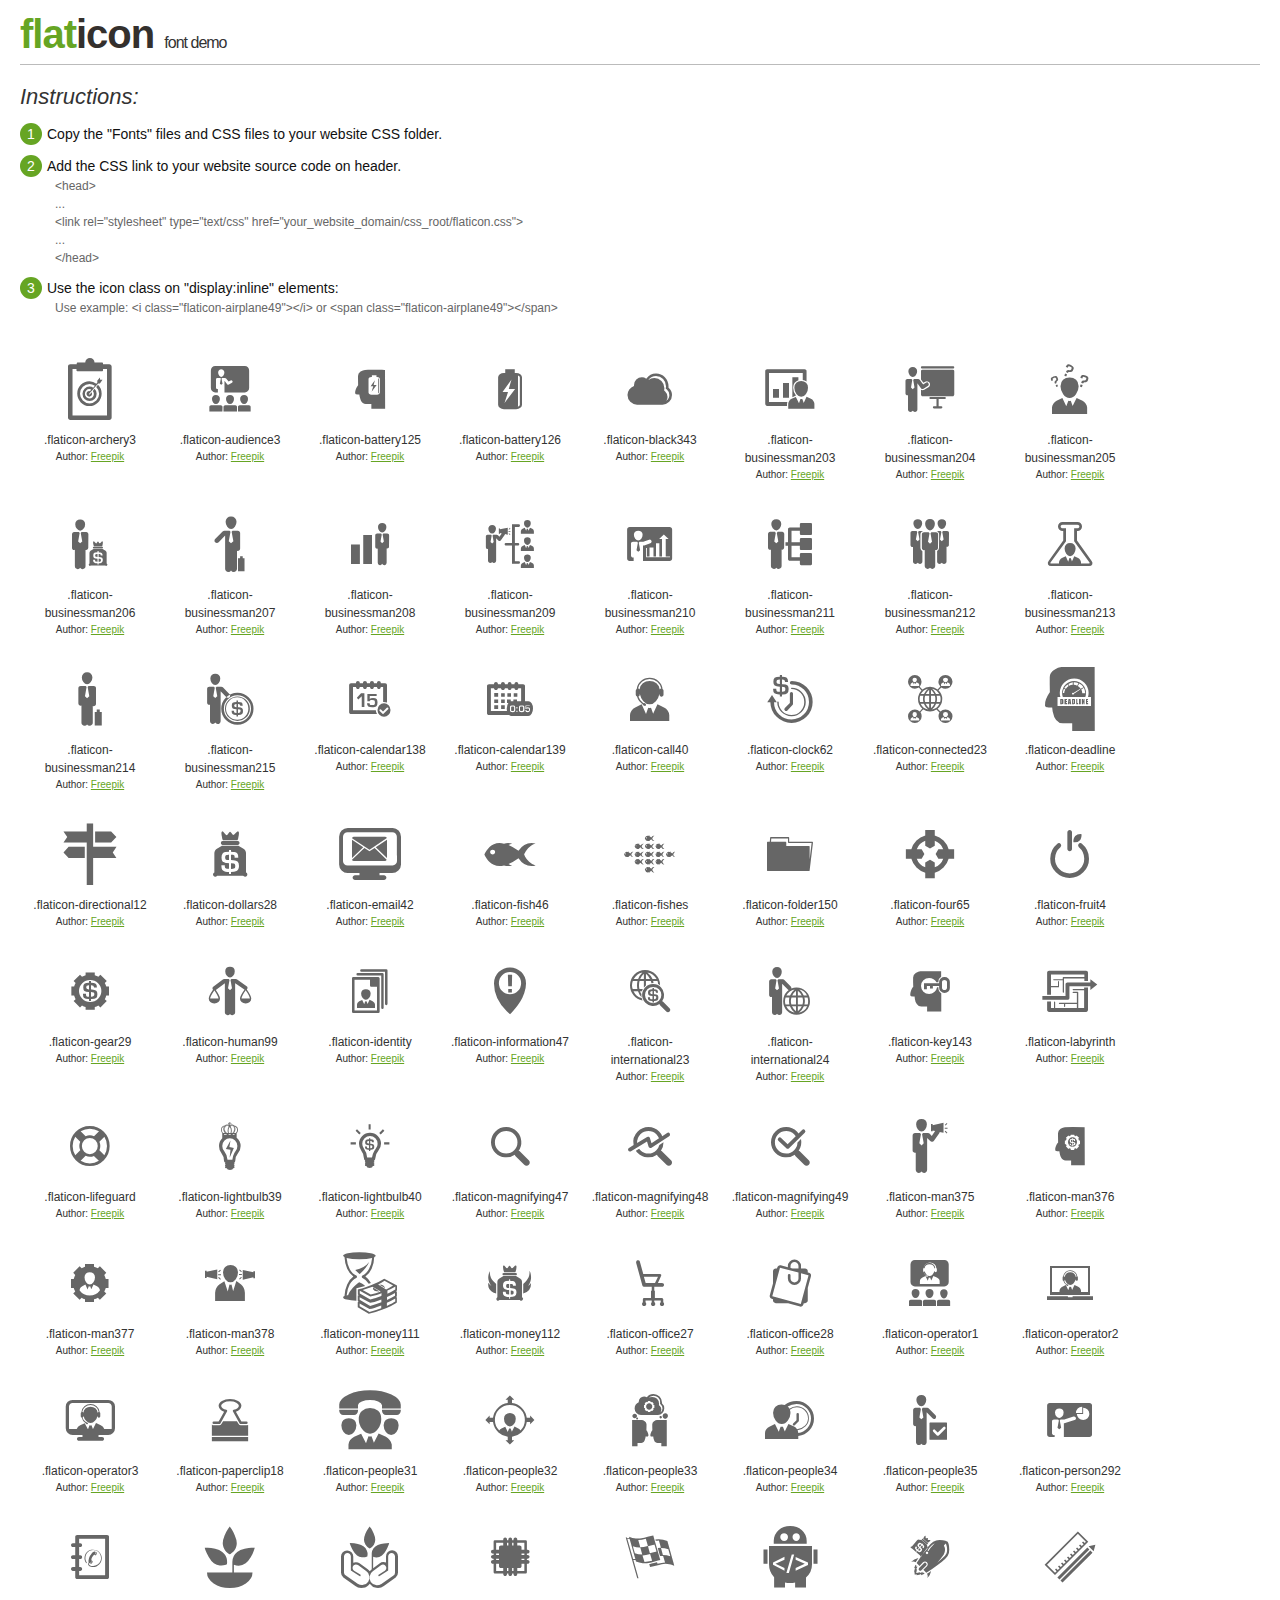
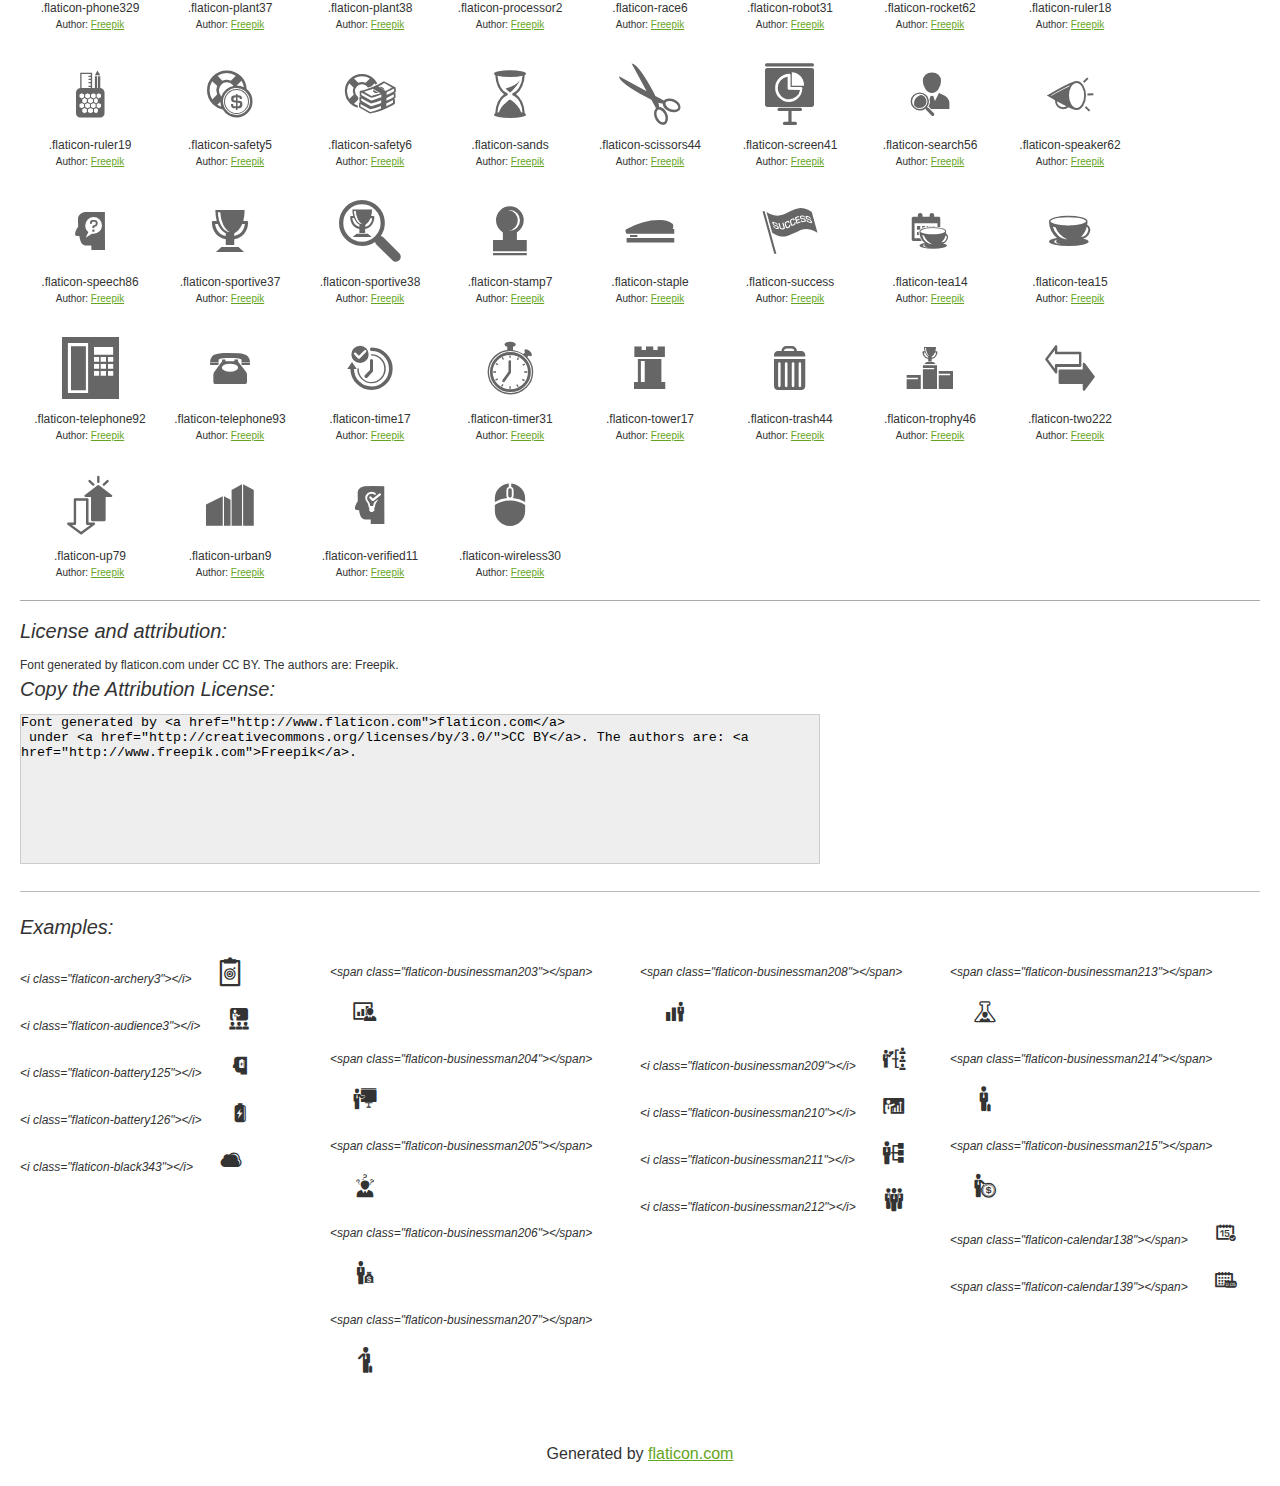
<file: fonts/startup-icons/flaticon.html>
<!DOCTYPE html>
<html>

<head>
    <title>Flaticon WebFont</title>
    <link rel="stylesheet" type="text/css" href="flaticon.css">
    <meta charset="UTF-8">
    <style>
    body {
        font-family: sans-serif;
        line-height: 1.5;
        font-size: 16px;
        padding: 20px;
        color:#333;
    }
    * {
        -moz-box-sizing: border-box;
        -webkit-box-sizing: border-box;
        box-sizing: border-box;
        margin: 0;
        padding: 0;
    }
    [class^="flaticon-"]:before, [class*=" flaticon-"]:before, [class^="flaticon-"]:after, [class*=" flaticon-"]:after {
        font-family: Flaticon;
        font-size: 30px;
        font-style: normal;
        margin-left: 20px;
        color: #333;
    }
    .image p {
		font-size: 12px;
		margin: 0px;
		clear: none;
		width: 300px;
		line-height: 40px;
	}
    .text {
        float: left;
        font-size:14px;
        margin-top: 15px;
    }
    .text ul {
        margin-left:0px;
        color:#111;
        margin-bottom:20px;
    }
    .text .ex {
        font-size:12px;
        color:#666;
        margin-left:35px;
        display:block;
    }
    .text ul li {
        margin-top:10px;
        list-style:none;
    }
    .num {
        background:#66A523;
        color:#fff;
        border-radius:20px;
        padding:1px;
        display:inline-block;
        width:22px;
        height:22px;
        text-align:center;
        margin-right: 5px;
    }
    .text ul strong {
        font-weight:normal;
        color:#000;
    }
    .image {
        width: 280px;
        float: left;
        margin-bottom: 15px;
        margin-right: 30px;
    }
    #glyphs {
        clear: both;
    }
    .image p:nth-child(even) i {
        clear: none;
    }
    .glyph {
        display: inline-block;
        width: 120px;
        margin: 10px;
        text-align: center;
        vertical-align: top;
        background: #FFF;
    }
    .glyph .glyph-icon {
        padding: 10px;
        display: block;
        font-family:"Flaticon";
        font-size: 64px;
        line-height: 1;
    }
    .glyph .glyph-icon:before {
        font-size: 64px;
        color: #666;
        margin-left: 0;
    }
    .class-name {
        font-size: 12px;
    }
    .author-name {
		font-size: 10px;
	}
	a{
		color: #66A523;
	}
    .instructions {
        font-style:italic;
        font-size:22px;
        margin-bottom:10px;
    }
    .iconsuse {
        font-size:22px;
        font-style:italic;
        padding-top:20px;
        margin-top:20px;
        border-top:1px solid #bbb;
    }
    .usetitle {
        margin-bottom: 10px;
        font-size: 20px;
        font-style: italic;
    }
    .class-name:last-child {
        font-size: 10px;
        color:#888;
    }
    .class-name:last-child a {
        font-size: 10px;
        color:#555;
    }
    .class-name:last-child a:hover {
        color:#66A523;
    }
    .glyph > input {
        display: block;
        width: 100px;
        margin: 5px auto;
        text-align: center;
        font-size: 12px;
        cursor: text;
    }
    .glyph > input.icon-input {
        font-family:"Flaticon";
        font-size: 16px;
        margin-bottom: 10px;
    }
    h1.logo {
        font-size: 40px;
        letter-spacing: -1px;
        margin-top: -16px;
        text-transform: lowercase;
        border-bottom:1px solid #bbb;
    }
    h1.logo strong {
        font-size: 16px;
        font-family:sans-serif;
        font-weight:normal;
        color:#333;
    }
    h1.logo a {
        color:#34302d;
        text-decoration: none;
    }
    h1.logo a span {
        color:#66A523;
    }
    #footer {
        padding-top:40px;
        clear:both;
        text-align:center;
    }
    #footer a {
        color:#66A523;
    }
    textarea {
		margin: 0px;
		width: 800px;
		height: 150px;
		border: 1px solid #CCC;
		resize: none;
		background: #EEE;
    }
    .author-link, .attrDiv a{
    	font-size: 12px;
    	color: #333;
    	text-decoration: none;
    }
    .external {
    	display: block;
    }
    .attrDiv {
		font-size: 12px;
	}
    .attribution {
        border-top: 1px solid #AAA;
        margin: 10px 0;
        padding-top: 15px;
    }
    </style>
</head>

<body>
    <header>
        <h1 class="logo">
            <a href="http://www.flaticon.com">
                <span>FLAT</span>ICON</a>
            <strong>Font Demo</strong>
        </h1>
    </header>

    <section class="demo">
        <div class="text">

            <div class="instructions">Instructions:</div>

            <ul>
                <li>
                    <p>
                        <span class="num">1</span>Copy the "Fonts" files and CSS files to your website CSS folder.
                </li>
                <li>
                    <p>
                        <span class="num">2</span>Add the CSS link to your website source code on header.
                        <br />
                        <span class="ex">&lt;head&gt;
                            <br/>...
                            <br/>&lt;link rel="stylesheet" type="text/css" href="your_website_domain/css_root/flaticon.css"&gt;
                            <br/>...
                            <br/>&lt;/head&gt;</span>
                </li>

                <li>
                    <p>
                        <span class="num">3</span>Use the icon class on "display:inline" elements:
                        <br />
                        <span class="ex">Use example: &lt;i class=&quot;flaticon-airplane49&quot;&gt;&lt;/i&gt; or &lt;span class=&quot;flaticon-airplane49&quot;&gt;&lt;/span&gt;</span>
                </li>
            </ul>
        </div>

    </section>

    <section id="glyphs"><div class="glyph">
		<div class="glyph-icon flaticon-archery3"></div>
		<div class="class-name">.flaticon-archery3</div><div class="author-name">Author: <a href="http://www.flaticon.com/free-icon/archery-note_49199">Freepik</a></div></div><div class="glyph">
		<div class="glyph-icon flaticon-audience3"></div>
		<div class="class-name">.flaticon-audience3</div><div class="author-name">Author: <a href="http://www.flaticon.com/free-icon/audience-in-presentation-of-business_49148">Freepik</a></div></div><div class="glyph">
		<div class="glyph-icon flaticon-battery125"></div>
		<div class="class-name">.flaticon-battery125</div><div class="author-name">Author: <a href="http://www.flaticon.com/free-icon/battery-in-man-head_49171">Freepik</a></div></div><div class="glyph">
		<div class="glyph-icon flaticon-battery126"></div>
		<div class="class-name">.flaticon-battery126</div><div class="author-name">Author: <a href="http://www.flaticon.com/free-icon/battery-with-bolt-symbol_49184">Freepik</a></div></div><div class="glyph">
		<div class="glyph-icon flaticon-black343"></div>
		<div class="class-name">.flaticon-black343</div><div class="author-name">Author: <a href="http://www.flaticon.com/free-icon/black-cloud-weather-symbol_49125">Freepik</a></div></div><div class="glyph">
		<div class="glyph-icon flaticon-businessman203"></div>
		<div class="class-name">.flaticon-businessman203</div><div class="author-name">Author: <a href="http://www.flaticon.com/free-icon/businessman-on-business-presentation-with-bars-graphic_49139">Freepik</a></div></div><div class="glyph">
		<div class="glyph-icon flaticon-businessman204"></div>
		<div class="class-name">.flaticon-businessman204</div><div class="author-name">Author: <a href="http://www.flaticon.com/free-icon/businessman-in-a-presentation-with-a-screen_49143">Freepik</a></div></div><div class="glyph">
		<div class="glyph-icon flaticon-businessman205"></div>
		<div class="class-name">.flaticon-businessman205</div><div class="author-name">Author: <a href="http://www.flaticon.com/free-icon/businessman-with-doubts_49144">Freepik</a></div></div><div class="glyph">
		<div class="glyph-icon flaticon-businessman206"></div>
		<div class="class-name">.flaticon-businessman206</div><div class="author-name">Author: <a href="http://www.flaticon.com/free-icon/businessman-with-dollars-money-bag_49145">Freepik</a></div></div><div class="glyph">
		<div class="glyph-icon flaticon-businessman207"></div>
		<div class="class-name">.flaticon-businessman207</div><div class="author-name">Author: <a href="http://www.flaticon.com/free-icon/businessman-standing-with-suitcase_49151">Freepik</a></div></div><div class="glyph">
		<div class="glyph-icon flaticon-businessman208"></div>
		<div class="class-name">.flaticon-businessman208</div><div class="author-name">Author: <a href="http://www.flaticon.com/free-icon/businessman-in-ascending-business-bars-graphic_49157">Freepik</a></div></div><div class="glyph">
		<div class="glyph-icon flaticon-businessman209"></div>
		<div class="class-name">.flaticon-businessman209</div><div class="author-name">Author: <a href="http://www.flaticon.com/free-icon/businessman-with-a-speaker-in-hierarchical-graphic-of-business_49159">Freepik</a></div></div><div class="glyph">
		<div class="glyph-icon flaticon-businessman210"></div>
		<div class="class-name">.flaticon-businessman210</div><div class="author-name">Author: <a href="http://www.flaticon.com/free-icon/businessman-presenting-ascending-bars-graphic-of-improving-business_49160">Freepik</a></div></div><div class="glyph">
		<div class="glyph-icon flaticon-businessman211"></div>
		<div class="class-name">.flaticon-businessman211</div><div class="author-name">Author: <a href="http://www.flaticon.com/free-icon/businessman-with-graphic-of-hierarchy_49183">Freepik</a></div></div><div class="glyph">
		<div class="glyph-icon flaticon-businessman212"></div>
		<div class="class-name">.flaticon-businessman212</div><div class="author-name">Author: <a href="http://www.flaticon.com/free-icon/businessman-team_49185">Freepik</a></div></div><div class="glyph">
		<div class="glyph-icon flaticon-businessman213"></div>
		<div class="class-name">.flaticon-businessman213</div><div class="author-name">Author: <a href="http://www.flaticon.com/free-icon/businessman-in-a-lab-flask-experimentation-symbol_49188">Freepik</a></div></div><div class="glyph">
		<div class="glyph-icon flaticon-businessman214"></div>
		<div class="class-name">.flaticon-businessman214</div><div class="author-name">Author: <a href="http://www.flaticon.com/free-icon/businessman-with-suitcase_49205">Freepik</a></div></div><div class="glyph">
		<div class="glyph-icon flaticon-businessman215"></div>
		<div class="class-name">.flaticon-businessman215</div><div class="author-name">Author: <a href="http://www.flaticon.com/free-icon/businessman-with-dollar-coin_49206">Freepik</a></div></div><div class="glyph">
		<div class="glyph-icon flaticon-calendar138"></div>
		<div class="class-name">.flaticon-calendar138</div><div class="author-name">Author: <a href="http://www.flaticon.com/free-icon/calendar-check-symbol_49161">Freepik</a></div></div><div class="glyph">
		<div class="glyph-icon flaticon-calendar139"></div>
		<div class="class-name">.flaticon-calendar139</div><div class="author-name">Author: <a href="http://www.flaticon.com/free-icon/calendar-with-alarm-clock_49204">Freepik</a></div></div><div class="glyph">
		<div class="glyph-icon flaticon-call40"></div>
		<div class="class-name">.flaticon-call40</div><div class="author-name">Author: <a href="http://www.flaticon.com/free-icon/call-center-operator_49128">Freepik</a></div></div><div class="glyph">
		<div class="glyph-icon flaticon-clock62"></div>
		<div class="class-name">.flaticon-clock62</div><div class="author-name">Author: <a href="http://www.flaticon.com/free-icon/clock-with-dollar-sign_49172">Freepik</a></div></div><div class="glyph">
		<div class="glyph-icon flaticon-connected23"></div>
		<div class="class-name">.flaticon-connected23</div><div class="author-name">Author: <a href="http://www.flaticon.com/free-icon/connected-persons-around-the-earth_49121">Freepik</a></div></div><div class="glyph">
		<div class="glyph-icon flaticon-deadline"></div>
		<div class="class-name">.flaticon-deadline</div><div class="author-name">Author: <a href="http://www.flaticon.com/free-icon/deadline-head-symbol_49248">Freepik</a></div></div><div class="glyph">
		<div class="glyph-icon flaticon-directional12"></div>
		<div class="class-name">.flaticon-directional12</div><div class="author-name">Author: <a href="http://www.flaticon.com/free-icon/directional-arrows-signals-pole_49214">Freepik</a></div></div><div class="glyph">
		<div class="glyph-icon flaticon-dollars28"></div>
		<div class="class-name">.flaticon-dollars28</div><div class="author-name">Author: <a href="http://www.flaticon.com/free-icon/dollars-money-bag_49120">Freepik</a></div></div><div class="glyph">
		<div class="glyph-icon flaticon-email42"></div>
		<div class="class-name">.flaticon-email42</div><div class="author-name">Author: <a href="http://www.flaticon.com/free-icon/email-symbol-on-monitor-screen_49191">Freepik</a></div></div><div class="glyph">
		<div class="glyph-icon flaticon-fish46"></div>
		<div class="class-name">.flaticon-fish46</div><div class="author-name">Author: <a href="http://www.flaticon.com/free-icon/fish_49182">Freepik</a></div></div><div class="glyph">
		<div class="glyph-icon flaticon-fishes"></div>
		<div class="class-name">.flaticon-fishes</div><div class="author-name">Author: <a href="http://www.flaticon.com/free-icon/fishes-group_49164">Freepik</a></div></div><div class="glyph">
		<div class="glyph-icon flaticon-folder150"></div>
		<div class="class-name">.flaticon-folder150</div><div class="author-name">Author: <a href="http://www.flaticon.com/free-icon/folder_49138">Freepik</a></div></div><div class="glyph">
		<div class="glyph-icon flaticon-four65"></div>
		<div class="class-name">.flaticon-four65</div><div class="author-name">Author: <a href="http://www.flaticon.com/free-icon/four-arrows-pointing-the-center-of-a-circle_49186">Freepik</a></div></div><div class="glyph">
		<div class="glyph-icon flaticon-fruit4"></div>
		<div class="class-name">.flaticon-fruit4</div><div class="author-name">Author: <a href="http://www.flaticon.com/free-icon/fruit-power-button_49180">Freepik</a></div></div><div class="glyph">
		<div class="glyph-icon flaticon-gear29"></div>
		<div class="class-name">.flaticon-gear29</div><div class="author-name">Author: <a href="http://www.flaticon.com/free-icon/gear-with-dollar-sign-inside_49179">Freepik</a></div></div><div class="glyph">
		<div class="glyph-icon flaticon-human99"></div>
		<div class="class-name">.flaticon-human99</div><div class="author-name">Author: <a href="http://www.flaticon.com/free-icon/human-balanced-scale-of-a-businessman_49187">Freepik</a></div></div><div class="glyph">
		<div class="glyph-icon flaticon-identity"></div>
		<div class="class-name">.flaticon-identity</div><div class="author-name">Author: <a href="http://www.flaticon.com/free-icon/identity-on-personal-images_49174">Freepik</a></div></div><div class="glyph">
		<div class="glyph-icon flaticon-information47"></div>
		<div class="class-name">.flaticon-information47</div><div class="author-name">Author: <a href="http://www.flaticon.com/free-icon/information-placeholder-with-exclamation-sign_49212">Freepik</a></div></div><div class="glyph">
		<div class="glyph-icon flaticon-international23"></div>
		<div class="class-name">.flaticon-international23</div><div class="author-name">Author: <a href="http://www.flaticon.com/free-icon/international-search-for-money_49177">Freepik</a></div></div><div class="glyph">
		<div class="glyph-icon flaticon-international24"></div>
		<div class="class-name">.flaticon-international24</div><div class="author-name">Author: <a href="http://www.flaticon.com/free-icon/international-businessman_49210">Freepik</a></div></div><div class="glyph">
		<div class="glyph-icon flaticon-key143"></div>
		<div class="class-name">.flaticon-key143</div><div class="author-name">Author: <a href="http://www.flaticon.com/free-icon/key-tool-in-a-man-head_49192">Freepik</a></div></div><div class="glyph">
		<div class="glyph-icon flaticon-labyrinth"></div>
		<div class="class-name">.flaticon-labyrinth</div><div class="author-name">Author: <a href="http://www.flaticon.com/free-icon/labyrinth-with-an-arrow-pointing-the-way-out_49198">Freepik</a></div></div><div class="glyph">
		<div class="glyph-icon flaticon-lifeguard"></div>
		<div class="class-name">.flaticon-lifeguard</div><div class="author-name">Author: <a href="http://www.flaticon.com/free-icon/lifeguard_49189">Freepik</a></div></div><div class="glyph">
		<div class="glyph-icon flaticon-lightbulb39"></div>
		<div class="class-name">.flaticon-lightbulb39</div><div class="author-name">Author: <a href="http://www.flaticon.com/free-icon/lightbulb-with-flash-bolt-and-a-crown_49165">Freepik</a></div></div><div class="glyph">
		<div class="glyph-icon flaticon-lightbulb40"></div>
		<div class="class-name">.flaticon-lightbulb40</div><div class="author-name">Author: <a href="http://www.flaticon.com/free-icon/lightbulb-on-with-dollar-sign-symbol-of-commercial-idea_49170">Freepik</a></div></div><div class="glyph">
		<div class="glyph-icon flaticon-magnifying47"></div>
		<div class="class-name">.flaticon-magnifying47</div><div class="author-name">Author: <a href="http://www.flaticon.com/free-icon/magnifying-glass_49116">Freepik</a></div></div><div class="glyph">
		<div class="glyph-icon flaticon-magnifying48"></div>
		<div class="class-name">.flaticon-magnifying48</div><div class="author-name">Author: <a href="http://www.flaticon.com/free-icon/magnifying-glass-on-line-graphic_49197">Freepik</a></div></div><div class="glyph">
		<div class="glyph-icon flaticon-magnifying49"></div>
		<div class="class-name">.flaticon-magnifying49</div><div class="author-name">Author: <a href="http://www.flaticon.com/free-icon/magnifying-glass-with-check-mark_49213">Freepik</a></div></div><div class="glyph">
		<div class="glyph-icon flaticon-man375"></div>
		<div class="class-name">.flaticon-man375</div><div class="author-name">Author: <a href="http://www.flaticon.com/free-icon/man-talking-by-a-speaker_49147">Freepik</a></div></div><div class="glyph">
		<div class="glyph-icon flaticon-man376"></div>
		<div class="class-name">.flaticon-man376</div><div class="author-name">Author: <a href="http://www.flaticon.com/free-icon/man-head-with-dollar-sign-in-a-gear_49154">Freepik</a></div></div><div class="glyph">
		<div class="glyph-icon flaticon-man377"></div>
		<div class="class-name">.flaticon-man377</div><div class="author-name">Author: <a href="http://www.flaticon.com/free-icon/man-in-a-gear_49169">Freepik</a></div></div><div class="glyph">
		<div class="glyph-icon flaticon-man378"></div>
		<div class="class-name">.flaticon-man378</div><div class="author-name">Author: <a href="http://www.flaticon.com/free-icon/man-with-speakers-at-both-sides_49178">Freepik</a></div></div><div class="glyph">
		<div class="glyph-icon flaticon-money111"></div>
		<div class="class-name">.flaticon-money111</div><div class="author-name">Author: <a href="http://www.flaticon.com/free-icon/money-stack-and-sand-clock_49142">Freepik</a></div></div><div class="glyph">
		<div class="glyph-icon flaticon-money112"></div>
		<div class="class-name">.flaticon-money112</div><div class="author-name">Author: <a href="http://www.flaticon.com/free-icon/money-sack-with-wings_49201">Freepik</a></div></div><div class="glyph">
		<div class="glyph-icon flaticon-office27"></div>
		<div class="class-name">.flaticon-office27</div><div class="author-name">Author: <a href="http://www.flaticon.com/free-icon/office-wheels-chair-silhouette-from-side-view_49133">Freepik</a></div></div><div class="glyph">
		<div class="glyph-icon flaticon-office28"></div>
		<div class="class-name">.flaticon-office28</div><div class="author-name">Author: <a href="http://www.flaticon.com/free-icon/office-paperclip-with-notes_49196">Freepik</a></div></div><div class="glyph">
		<div class="glyph-icon flaticon-operator1"></div>
		<div class="class-name">.flaticon-operator1</div><div class="author-name">Author: <a href="http://www.flaticon.com/free-icon/operator-with-headset-talking-to-an-audience-with-image-projection-on-screen_49156">Freepik</a></div></div><div class="glyph">
		<div class="glyph-icon flaticon-operator2"></div>
		<div class="class-name">.flaticon-operator2</div><div class="author-name">Author: <a href="http://www.flaticon.com/free-icon/operator-of-callcenter-on-laptop-screen_49158">Freepik</a></div></div><div class="glyph">
		<div class="glyph-icon flaticon-operator3"></div>
		<div class="class-name">.flaticon-operator3</div><div class="author-name">Author: <a href="http://www.flaticon.com/free-icon/operator-with-headset-on-monitor-screen_49175">Freepik</a></div></div><div class="glyph">
		<div class="glyph-icon flaticon-paperclip18"></div>
		<div class="class-name">.flaticon-paperclip18</div><div class="author-name">Author: <a href="http://www.flaticon.com/free-icon/paperclip-tool_49135">Freepik</a></div></div><div class="glyph">
		<div class="glyph-icon flaticon-people31"></div>
		<div class="class-name">.flaticon-people31</div><div class="author-name">Author: <a href="http://www.flaticon.com/free-icon/people-connected-by-phone-communication_49127">Freepik</a></div></div><div class="glyph">
		<div class="glyph-icon flaticon-people32"></div>
		<div class="class-name">.flaticon-people32</div><div class="author-name">Author: <a href="http://www.flaticon.com/free-icon/people-orientation-symbol-for-business_49132">Freepik</a></div></div><div class="glyph">
		<div class="glyph-icon flaticon-people33"></div>
		<div class="class-name">.flaticon-people33</div><div class="author-name">Author: <a href="http://www.flaticon.com/free-icon/people-communication-by-internet_49162">Freepik</a></div></div><div class="glyph">
		<div class="glyph-icon flaticon-people34"></div>
		<div class="class-name">.flaticon-people34</div><div class="author-name">Author: <a href="http://www.flaticon.com/free-icon/people-time_49194">Freepik</a></div></div><div class="glyph">
		<div class="glyph-icon flaticon-people35"></div>
		<div class="class-name">.flaticon-people35</div><div class="author-name">Author: <a href="http://www.flaticon.com/free-icon/people-check_49211">Freepik</a></div></div><div class="glyph">
		<div class="glyph-icon flaticon-person292"></div>
		<div class="class-name">.flaticon-person292</div><div class="author-name">Author: <a href="http://www.flaticon.com/free-icon/person-presenting-business-pie-graphic_49134">Freepik</a></div></div><div class="glyph">
		<div class="glyph-icon flaticon-phone329"></div>
		<div class="class-name">.flaticon-phone329</div><div class="author-name">Author: <a href="http://www.flaticon.com/free-icon/phone-book_49176">Freepik</a></div></div><div class="glyph">
		<div class="glyph-icon flaticon-plant37"></div>
		<div class="class-name">.flaticon-plant37</div><div class="author-name">Author: <a href="http://www.flaticon.com/free-icon/plant-with-leaves-in-a-pot_49163">Freepik</a></div></div><div class="glyph">
		<div class="glyph-icon flaticon-plant38"></div>
		<div class="class-name">.flaticon-plant38</div><div class="author-name">Author: <a href="http://www.flaticon.com/free-icon/plant-growing-on-hands-palms_49166">Freepik</a></div></div><div class="glyph">
		<div class="glyph-icon flaticon-processor2"></div>
		<div class="class-name">.flaticon-processor2</div><div class="author-name">Author: <a href="http://www.flaticon.com/free-icon/processor_49153">Freepik</a></div></div><div class="glyph">
		<div class="glyph-icon flaticon-race6"></div>
		<div class="class-name">.flaticon-race6</div><div class="author-name">Author: <a href="http://www.flaticon.com/free-icon/race-flag_49207">Freepik</a></div></div><div class="glyph">
		<div class="glyph-icon flaticon-robot31"></div>
		<div class="class-name">.flaticon-robot31</div><div class="author-name">Author: <a href="http://www.flaticon.com/free-icon/robot-code_49126">Freepik</a></div></div><div class="glyph">
		<div class="glyph-icon flaticon-rocket62"></div>
		<div class="class-name">.flaticon-rocket62</div><div class="author-name">Author: <a href="http://www.flaticon.com/free-icon/rocket-space-ship-with-money-bag-of-dollars_49141">Freepik</a></div></div><div class="glyph">
		<div class="glyph-icon flaticon-ruler18"></div>
		<div class="class-name">.flaticon-ruler18</div><div class="author-name">Author: <a href="http://www.flaticon.com/free-icon/ruler-and-pencil_49140">Freepik</a></div></div><div class="glyph">
		<div class="glyph-icon flaticon-ruler19"></div>
		<div class="class-name">.flaticon-ruler19</div><div class="author-name">Author: <a href="http://www.flaticon.com/free-icon/ruler-and-pencil-office-tools_49173">Freepik</a></div></div><div class="glyph">
		<div class="glyph-icon flaticon-safety5"></div>
		<div class="class-name">.flaticon-safety5</div><div class="author-name">Author: <a href="http://www.flaticon.com/free-icon/safety-dollar-coin-commercial-symbol_49123">Freepik</a></div></div><div class="glyph">
		<div class="glyph-icon flaticon-safety6"></div>
		<div class="class-name">.flaticon-safety6</div><div class="author-name">Author: <a href="http://www.flaticon.com/free-icon/safety-money_49129">Freepik</a></div></div><div class="glyph">
		<div class="glyph-icon flaticon-sands"></div>
		<div class="class-name">.flaticon-sands</div><div class="author-name">Author: <a href="http://www.flaticon.com/free-icon/sands-of-time_49209">Freepik</a></div></div><div class="glyph">
		<div class="glyph-icon flaticon-scissors44"></div>
		<div class="class-name">.flaticon-scissors44</div><div class="author-name">Author: <a href="http://www.flaticon.com/free-icon/scissors-opened-tool-silhouette_49131">Freepik</a></div></div><div class="glyph">
		<div class="glyph-icon flaticon-screen41"></div>
		<div class="class-name">.flaticon-screen41</div><div class="author-name">Author: <a href="http://www.flaticon.com/free-icon/screen-with-circular-graphic-of-business_49155">Freepik</a></div></div><div class="glyph">
		<div class="glyph-icon flaticon-search56"></div>
		<div class="class-name">.flaticon-search56</div><div class="author-name">Author: <a href="http://www.flaticon.com/free-icon/search-people-symbol_49152">Freepik</a></div></div><div class="glyph">
		<div class="glyph-icon flaticon-speaker62"></div>
		<div class="class-name">.flaticon-speaker62</div><div class="author-name">Author: <a href="http://www.flaticon.com/free-icon/speaker_49190">Freepik</a></div></div><div class="glyph">
		<div class="glyph-icon flaticon-speech86"></div>
		<div class="class-name">.flaticon-speech86</div><div class="author-name">Author: <a href="http://www.flaticon.com/free-icon/speech-bubble-with-question-mark-in-man-head_49168">Freepik</a></div></div><div class="glyph">
		<div class="glyph-icon flaticon-sportive37"></div>
		<div class="class-name">.flaticon-sportive37</div><div class="author-name">Author: <a href="http://www.flaticon.com/free-icon/sportive-cup_49118">Freepik</a></div></div><div class="glyph">
		<div class="glyph-icon flaticon-sportive38"></div>
		<div class="class-name">.flaticon-sportive38</div><div class="author-name">Author: <a href="http://www.flaticon.com/free-icon/sportive-cup-under-magnifying-glass-tool_49137">Freepik</a></div></div><div class="glyph">
		<div class="glyph-icon flaticon-stamp7"></div>
		<div class="class-name">.flaticon-stamp7</div><div class="author-name">Author: <a href="http://www.flaticon.com/free-icon/stamp-office-tool-from-side-view_49150">Freepik</a></div></div><div class="glyph">
		<div class="glyph-icon flaticon-staple"></div>
		<div class="class-name">.flaticon-staple</div><div class="author-name">Author: <a href="http://www.flaticon.com/free-icon/staple-office-tool_49136">Freepik</a></div></div><div class="glyph">
		<div class="glyph-icon flaticon-success"></div>
		<div class="class-name">.flaticon-success</div><div class="author-name">Author: <a href="http://www.flaticon.com/free-icon/success-flag_49208">Freepik</a></div></div><div class="glyph">
		<div class="glyph-icon flaticon-tea14"></div>
		<div class="class-name">.flaticon-tea14</div><div class="author-name">Author: <a href="http://www.flaticon.com/free-icon/tea-meeting-event-date_49124">Freepik</a></div></div><div class="glyph">
		<div class="glyph-icon flaticon-tea15"></div>
		<div class="class-name">.flaticon-tea15</div><div class="author-name">Author: <a href="http://www.flaticon.com/free-icon/tea-cup_49193">Freepik</a></div></div><div class="glyph">
		<div class="glyph-icon flaticon-telephone92"></div>
		<div class="class-name">.flaticon-telephone92</div><div class="author-name">Author: <a href="http://www.flaticon.com/free-icon/telephone-square-tool-symbol-from-top-view_49130">Freepik</a></div></div><div class="glyph">
		<div class="glyph-icon flaticon-telephone93"></div>
		<div class="class-name">.flaticon-telephone93</div><div class="author-name">Author: <a href="http://www.flaticon.com/free-icon/telephone_49181">Freepik</a></div></div><div class="glyph">
		<div class="glyph-icon flaticon-time17"></div>
		<div class="class-name">.flaticon-time17</div><div class="author-name">Author: <a href="http://www.flaticon.com/free-icon/time-check-symbol_49117">Freepik</a></div></div><div class="glyph">
		<div class="glyph-icon flaticon-timer31"></div>
		<div class="class-name">.flaticon-timer31</div><div class="author-name">Author: <a href="http://www.flaticon.com/free-icon/timer-or-chronometer-tool_49203">Freepik</a></div></div><div class="glyph">
		<div class="glyph-icon flaticon-tower17"></div>
		<div class="class-name">.flaticon-tower17</div><div class="author-name">Author: <a href="http://www.flaticon.com/free-icon/tower-chess-piece-or-fort-building-part_49202">Freepik</a></div></div><div class="glyph">
		<div class="glyph-icon flaticon-trash44"></div>
		<div class="class-name">.flaticon-trash44</div><div class="author-name">Author: <a href="http://www.flaticon.com/free-icon/trash_49200">Freepik</a></div></div><div class="glyph">
		<div class="glyph-icon flaticon-trophy46"></div>
		<div class="class-name">.flaticon-trophy46</div><div class="author-name">Author: <a href="http://www.flaticon.com/free-icon/trophy-cup-on-lectern-of-podium_49167">Freepik</a></div></div><div class="glyph">
		<div class="glyph-icon flaticon-two222"></div>
		<div class="class-name">.flaticon-two222</div><div class="author-name">Author: <a href="http://www.flaticon.com/free-icon/two-opposite-arrows_49149">Freepik</a></div></div><div class="glyph">
		<div class="glyph-icon flaticon-up79"></div>
		<div class="class-name">.flaticon-up79</div><div class="author-name">Author: <a href="http://www.flaticon.com/free-icon/up-arrow-opposite-to-down_49195">Freepik</a></div></div><div class="glyph">
		<div class="glyph-icon flaticon-urban9"></div>
		<div class="class-name">.flaticon-urban9</div><div class="author-name">Author: <a href="http://www.flaticon.com/free-icon/urban-buildings-towers_49119">Freepik</a></div></div><div class="glyph">
		<div class="glyph-icon flaticon-verified11"></div>
		<div class="class-name">.flaticon-verified11</div><div class="author-name">Author: <a href="http://www.flaticon.com/free-icon/verified-idea-lightbulb-in-man-head_49146">Freepik</a></div></div><div class="glyph">
		<div class="glyph-icon flaticon-wireless30"></div>
		<div class="class-name">.flaticon-wireless30</div><div class="author-name">Author: <a href="http://www.flaticon.com/free-icon/wireless-mouse-tool_49122">Freepik</a></div></div></section>

<section class="attribution">

	<div class="usetitle">License and attribution:</div><div class="attrDiv">Font generated by <a href="http://www.flaticon.com">flaticon.com</a>
 under <a href="http://creativecommons.org/licenses/by/3.0/">CC BY</a>. The authors are: <a href="http://www.freepik.com">Freepik</a>.</div><div class="usetitle">Copy the Attribution License:</div>

<textarea onclick="this.focus();this.select();">Font generated by &lt;a href=&quot;http://www.flaticon.com&quot;&gt;flaticon.com&lt;/a&gt;
 under &lt;a href=&quot;http://creativecommons.org/licenses/by/3.0/&quot;&gt;CC BY&lt;/a&gt;. The authors are: &lt;a href=&quot;http://www.freepik.com&quot;&gt;Freepik&lt;/a&gt;.</textarea>

</section>

<section class="iconsuse">
    	<div class="usetitle">Examples:</div>
		<div class="image"><p>&lt;i class=&quot;flaticon-archery3&quot;&gt;&lt;/i&gt; <i class="flaticon-archery3"></i></p><p>&lt;i class=&quot;flaticon-audience3&quot;&gt;&lt;/i&gt; <i class="flaticon-audience3"></i></p><p>&lt;i class=&quot;flaticon-battery125&quot;&gt;&lt;/i&gt; <i class="flaticon-battery125"></i></p><p>&lt;i class=&quot;flaticon-battery126&quot;&gt;&lt;/i&gt; <i class="flaticon-battery126"></i></p><p>&lt;i class=&quot;flaticon-black343&quot;&gt;&lt;/i&gt; <i class="flaticon-black343"></i></p></div><div class="image"><p>&lt;span class=&quot;flaticon-businessman203&quot;&gt;&lt;/span&gt; <span class="flaticon-businessman203"></span></p><p>&lt;span class=&quot;flaticon-businessman204&quot;&gt;&lt;/span&gt; <span class="flaticon-businessman204"></span></p><p>&lt;span class=&quot;flaticon-businessman205&quot;&gt;&lt;/span&gt; <span class="flaticon-businessman205"></span></p><p>&lt;span class=&quot;flaticon-businessman206&quot;&gt;&lt;/span&gt; <span class="flaticon-businessman206"></span></p><p>&lt;span class=&quot;flaticon-businessman207&quot;&gt;&lt;/span&gt; <span class="flaticon-businessman207"></span></p></div><div class="image"><p>&lt;span class=&quot;flaticon-businessman208&quot;&gt;&lt;/span&gt; <span class="flaticon-businessman208"></span></p><p>&lt;i class=&quot;flaticon-businessman209&quot;&gt;&lt;/i&gt; <i class="flaticon-businessman209"></i></p><p>&lt;i class=&quot;flaticon-businessman210&quot;&gt;&lt;/i&gt; <i class="flaticon-businessman210"></i></p><p>&lt;i class=&quot;flaticon-businessman211&quot;&gt;&lt;/i&gt; <i class="flaticon-businessman211"></i></p><p>&lt;i class=&quot;flaticon-businessman212&quot;&gt;&lt;/i&gt; <i class="flaticon-businessman212"></i></p></div><div class="image"><p>&lt;span class=&quot;flaticon-businessman213&quot;&gt;&lt;/span&gt; <span class="flaticon-businessman213"></span></p><p>&lt;span class=&quot;flaticon-businessman214&quot;&gt;&lt;/span&gt; <span class="flaticon-businessman214"></span></p><p>&lt;span class=&quot;flaticon-businessman215&quot;&gt;&lt;/span&gt; <span class="flaticon-businessman215"></span></p><p>&lt;span class=&quot;flaticon-calendar138&quot;&gt;&lt;/span&gt; <span class="flaticon-calendar138"></span></p><p>&lt;span class=&quot;flaticon-calendar139&quot;&gt;&lt;/span&gt; <span class="flaticon-calendar139"></span></p></div><div class="image"></div>
</section>
<div id="footer">
    <div>Generated by <a href="http://www.flaticon.com">flaticon.com</a>
    </div>
</div>
	</body>
</html>
</file>
<file: css/flaticon.css>
@font-face {
	font-family: "Flaticon";
	src: url("../fonts/flaticon-stroke/flaticon.eot");
	src: url("../fonts/flaticon-stroke/flaticon.eot#iefix") format("embedded-opentype"),
	url("../fonts/flaticon-stroke/flaticon.woff") format("woff"),
	url("../fonts/flaticon-stroke/flaticon.ttf") format("truetype"),
	url("../fonts/flaticon-stroke/flaticon.svg") format("svg");
	font-weight: normal;
	font-style: normal;
}
[class^="flaticon-"]:before, [class*=" flaticon-"]:before,
[class^="flaticon-"]:after, [class*=" flaticon-"]:after {   
	font-family: Flaticon;
	font-size: 20px;
	font-style: normal;
	margin-left: 20px;
}
.flaticon-airplane57:before {
	content: "\e000";
}
.flaticon-airplane58:before {
	content: "\e001";
}
.flaticon-arrow565:before {
	content: "\e002";
}
.flaticon-arrow566:before {
	content: "\e003";
}
.flaticon-arrows76:before {
	content: "\e004";
}
.flaticon-artistic3:before {
	content: "\e005";
}
.flaticon-ascendant8:before {
	content: "\e006";
}
.flaticon-baby130:before {
	content: "\e007";
}
.flaticon-baby131:before {
	content: "\e008";
}
.flaticon-baby132:before {
	content: "\e009";
}
.flaticon-battery93:before {
	content: "\e00a";
}
.flaticon-bear12:before {
	content: "\e00b";
}
.flaticon-binoculars9:before {
	content: "\e00c";
}
.flaticon-bomb6:before {
	content: "\e00d";
}
.flaticon-book129:before {
	content: "\e00e";
}
.flaticon-bottle25:before {
	content: "\e00f";
}
.flaticon-brush11:before {
	content: "\e010";
}
.flaticon-buildings6:before {
	content: "\e011";
}
.flaticon-bull6:before {
	content: "\e012";
}
.flaticon-business70:before {
	content: "\e013";
}
.flaticon-business71:before {
	content: "\e014";
}
.flaticon-business72:before {
	content: "\e015";
}
.flaticon-business73:before {
	content: "\e016";
}
.flaticon-calligraphy13:before {
	content: "\e017";
}
.flaticon-calligraphy14:before {
	content: "\e018";
}
.flaticon-calligraphy15:before {
	content: "\e019";
}
.flaticon-camping6:before {
	content: "\e01a";
}
.flaticon-cartoons1:before {
	content: "\e01b";
}
.flaticon-cat18:before {
	content: "\e01c";
}
.flaticon-cellular4:before {
	content: "\e01d";
}
.flaticon-certificate11:before {
	content: "\e01e";
}
.flaticon-chemistry4:before {
	content: "\e01f";
}
.flaticon-circular94:before {
	content: "\e020";
}
.flaticon-cleaning6:before {
	content: "\e021";
}
.flaticon-clipboard51:before {
	content: "\e022";
}
.flaticon-coconut6:before {
	content: "\e023";
}
.flaticon-cogwheels6:before {
	content: "\e024";
}
.flaticon-cogwheels7:before {
	content: "\e025";
}
.flaticon-computer117:before {
	content: "\e026";
}
.flaticon-computer118:before {
	content: "\e027";
}
.flaticon-conch1:before {
	content: "\e028";
}
.flaticon-cow6:before {
	content: "\e029";
}
.flaticon-cow7:before {
	content: "\e02a";
}
.flaticon-crane4:before {
	content: "\e02b";
}
.flaticon-cup34:before {
	content: "\e02c";
}
.flaticon-dart11:before {
	content: "\e02d";
}
.flaticon-dart12:before {
	content: "\e02e";
}
.flaticon-diamond28:before {
	content: "\e02f";
}
.flaticon-document118:before {
	content: "\e030";
}
.flaticon-document119:before {
	content: "\e031";
}
.flaticon-dog27:before {
	content: "\e032";
}
.flaticon-dust3:before {
	content: "\e033";
}
.flaticon-eating2:before {
	content: "\e034";
}
.flaticon-edit29:before {
	content: "\e035";
}
.flaticon-elephant5:before {
	content: "\e036";
}
.flaticon-eye81:before {
	content: "\e037";
}
.flaticon-eye82:before {
	content: "\e038";
}
.flaticon-female136:before {
	content: "\e039";
}
.flaticon-fingerprint47:before {
	content: "\e03a";
}
.flaticon-fishing10:before {
	content: "\e03b";
}
.flaticon-flame5:before {
	content: "\e03c";
}
.flaticon-flowers10:before {
	content: "\e03d";
}
.flaticon-folded28:before {
	content: "\e03e";
}
.flaticon-folded29:before {
	content: "\e03f";
}
.flaticon-football146:before {
	content: "\e040";
}
.flaticon-four48:before {
	content: "\e041";
}
.flaticon-game30:before {
	content: "\e042";
}
.flaticon-games12:before {
	content: "\e043";
}
.flaticon-geometry1:before {
	content: "\e044";
}
.flaticon-golf20:before {
	content: "\e045";
}
.flaticon-graduation15:before {
	content: "\e046";
}
.flaticon-group52:before {
	content: "\e047";
}
.flaticon-group53:before {
	content: "\e048";
}
.flaticon-hand101:before {
	content: "\e049";
}
.flaticon-hand102:before {
	content: "\e04a";
}
.flaticon-heterosexual3:before {
	content: "\e04b";
}
.flaticon-horizontal15:before {
	content: "\e04c";
}
.flaticon-horse171:before {
	content: "\e04d";
}
.flaticon-horse172:before {
	content: "\e04e";
}
.flaticon-horse173:before {
	content: "\e04f";
}
.flaticon-house84:before {
	content: "\e050";
}
.flaticon-house85:before {
	content: "\e051";
}
.flaticon-house86:before {
	content: "\e052";
}
.flaticon-imac2:before {
	content: "\e053";
}
.flaticon-indian7:before {
	content: "\e054";
}
.flaticon-key71:before {
	content: "\e055";
}
.flaticon-key72:before {
	content: "\e056";
}
.flaticon-lamp9:before {
	content: "\e057";
}
.flaticon-landscape5:before {
	content: "\e058";
}
.flaticon-lantern17:before {
	content: "\e059";
}
.flaticon-laptop70:before {
	content: "\e05a";
}
.flaticon-laundry9:before {
	content: "\e05b";
}
.flaticon-letter34:before {
	content: "\e05c";
}
.flaticon-light66:before {
	content: "\e05d";
}
.flaticon-light67:before {
	content: "\e05e";
}
.flaticon-light68:before {
	content: "\e05f";
}
.flaticon-light69:before {
	content: "\e060";
}
.flaticon-machine9:before {
	content: "\e061";
}
.flaticon-man193:before {
	content: "\e062";
}
.flaticon-medal38:before {
	content: "\e063";
}
.flaticon-medicine29:before {
	content: "\e064";
}
.flaticon-microphone59:before {
	content: "\e065";
}
.flaticon-microscope6:before {
	content: "\e066";
}
.flaticon-motorcycle9:before {
	content: "\e067";
}
.flaticon-mountain21:before {
	content: "\e068";
}
.flaticon-muscle1:before {
	content: "\e069";
}
.flaticon-mushroom8:before {
	content: "\e06a";
}
.flaticon-music190:before {
	content: "\e06b";
}
.flaticon-mustache7:before {
	content: "\e06c";
}
.flaticon-nlp2:before {
	content: "\e06d";
}
.flaticon-office25:before {
	content: "\e06e";
}
.flaticon-olympic16:before {
	content: "\e06f";
}
.flaticon-open147:before {
	content: "\e070";
}
.flaticon-open148:before {
	content: "\e071";
}
.flaticon-open149:before {
	content: "\e072";
}
.flaticon-open150:before {
	content: "\e073";
}
.flaticon-painting33:before {
	content: "\e074";
}
.flaticon-paper96:before {
	content: "\e075";
}
.flaticon-paper97:before {
	content: "\e076";
}
.flaticon-peace3:before {
	content: "\e077";
}
.flaticon-pen36:before {
	content: "\e078";
}
.flaticon-pencil49:before {
	content: "\e079";
}
.flaticon-person233:before {
	content: "\e07a";
}
.flaticon-personal16:before {
	content: "\e07b";
}
.flaticon-piano13:before {
	content: "\e07c";
}
.flaticon-pipe3:before {
	content: "\e07d";
}
.flaticon-pitcher3:before {
	content: "\e07e";
}
.flaticon-plant28:before {
	content: "\e07f";
}
.flaticon-plus45:before {
	content: "\e080";
}
.flaticon-puppy1:before {
	content: "\e081";
}
.flaticon-puzzle21:before {
	content: "\e082";
}
.flaticon-recognition3:before {
	content: "\e083";
}
.flaticon-robot10:before {
	content: "\e084";
}
.flaticon-robot9:before {
	content: "\e085";
}
.flaticon-rocket23:before {
	content: "\e086";
}
.flaticon-rocket24:before {
	content: "\e087";
}
.flaticon-rocket25:before {
	content: "\e088";
}
.flaticon-rocket26:before {
	content: "\e089";
}
.flaticon-rocket27:before {
	content: "\e08a";
}
.flaticon-rocket28:before {
	content: "\e08b";
}
.flaticon-rocket29:before {
	content: "\e08c";
}
.flaticon-rocket30:before {
	content: "\e08d";
}
.flaticon-scarecrow2:before {
	content: "\e08e";
}
.flaticon-screen36:before {
	content: "\e08f";
}
.flaticon-searching24:before {
	content: "\e090";
}
.flaticon-shield59:before {
	content: "\e091";
}
.flaticon-short4:before {
	content: "\e092";
}
.flaticon-signals5:before {
	content: "\e093";
}
.flaticon-small161:before {
	content: "\e094";
}
.flaticon-small162:before {
	content: "\e095";
}
.flaticon-solar14:before {
	content: "\e096";
}
.flaticon-space10:before {
	content: "\e097";
}
.flaticon-space11:before {
	content: "\e098";
}
.flaticon-space12:before {
	content: "\e099";
}
.flaticon-star115:before {
	content: "\e09a";
}
.flaticon-state1:before {
	content: "\e09b";
}
.flaticon-sticking1:before {
	content: "\e09c";
}
.flaticon-suitcase32:before {
	content: "\e09d";
}
.flaticon-sword2:before {
	content: "\e09e";
}
.flaticon-syringe16:before {
	content: "\e09f";
}
.flaticon-tablet62:before {
	content: "\e0a0";
}
.flaticon-telephone88:before {
	content: "\e0a1";
}
.flaticon-timer26:before {
	content: "\e0a2";
}
.flaticon-touch16:before {
	content: "\e0a3";
}
.flaticon-vacations1:before {
	content: "\e0a4";
}
.flaticon-video126:before {
	content: "\e0a5";
}
.flaticon-watering5:before {
	content: "\e0a6";
}
.flaticon-worm2:before {
	content: "\e0a7";
}
.flaticon-wrench51:before {
	content: "\e0a8";
}
.flaticon-zooming3:before {
	content: "\e0a9";
}
</file>
<file: css/offcanvas.css>
.offcanvas-container,
.offcanvas-pusher,
.offcanvas-content {
    height : 100%;
    }

.offcanvas-content {
    overflow-y : scroll;
    background : #F3EFE0;
    }

.offcanvas-content,
.offcanvas-content-inner {
    position : relative;
    }

.offcanvas-container {
    position : relative;
    overflow : hidden;
    }

.offcanvas-pusher {
    position           : relative;
    left               : 0;
    z-index            : 99;
    height             : 100%;
    -webkit-transition : -webkit-transform 0.5s;
    transition         : transform 0.5s;
    }

.offcanvas-pusher::after {
    position           : absolute;
    top                : 0;
    right              : 0;
    width              : 0;
    height             : 0;
    background         : rgba(0, 0, 0, 0.2);
    content            : '';
    opacity            : 0;
    -webkit-transition : opacity 0.5s, width 0.1s 0.5s, height 0.1s 0.5s;
    transition         : opacity 0.5s, width 0.1s 0.5s, height 0.1s 0.5s;
    }

.offcanvas-menu-open .offcanvas-pusher::after {
    width              : 100%;
    height             : 100%;
    opacity            : 1;
    -webkit-transition : opacity 0.5s;
    transition         : opacity 0.5s;
    }

.offcanvas-menu {
    position           : absolute;
    top                : 0;
    left               : 0;
    z-index            : 100;
    visibility         : hidden;
    width              : 300px;
    height             : 100%;
    background         : #27272C;
    -webkit-transition : all 0.5s;
    transition         : all 0.5s;
    }

.offcanvas-menu::after {
    position           : absolute;
    top                : 0;
    right              : 0;
    width              : 100%;
    height             : 100%;
    background         : rgba(0, 0, 0, 0.2);
    content            : '';
    opacity            : 1;
    -webkit-transition : opacity 0.5s;
    transition         : opacity 0.5s;
    }

.offcanvas-menu-open .offcanvas-menu::after {
    width              : 0;
    height             : 0;
    opacity            : 0;
    -webkit-transition : opacity 0.5s, width 0.1s 0.5s, height 0.1s 0.5s;
    transition         : opacity 0.5s, width 0.1s 0.5s, height 0.1s 0.5s;
    }

/* SIDEBAR MANU ICON
   ------------------*/
.offcanvas-menu ul li a i {
    margin-right : 7px;
    }

/* SIDEBAR CLOSE ICON
   -------------------*/
.offcanvas-menu .close {
    position           : absolute;
    right              : 0;
    top                : 0;
    color              : #FFFFFF;
    padding            : 20px;
    opacity            : .5;
    background         : rgba(0, 0, 0, .3);
    -webkit-transition : background .3s;
    -moz-transition    : background .3s;
    transition         : background .3s;
    }

.offcanvas-menu .close:hover,
.offcanvas-menu .close:focus {
    background : #84a499;
    opacity    : 1;
    color      : #FFFFFF;
    }

/* SIDEBAR MANU LIST STYLE
   ------------------------*/

.offcanvas-menu ul {
    margin     : 0;
    padding    : 0;
    list-style : none;
    }

.offcanvas-menu h2 {
    font-size      : 16px;
    text-transform : uppercase;
    color          : #FFFFFF;
    font-weight    : 500;
    background     : rgba(0, 0, 0, 0.25);
    padding        : 1em 1em 1em 1.2em;
    text-shadow    : 0 0 1px rgba(0, 0, 0, 0.1);
    }

.offcanvas-menu ul li a {
    display            : block;
    padding            : 1em 1em 1em 1.2em;
    outline            : none;
    box-shadow         : inset 0 -1px rgba(0, 0, 0, 0.2);
    color              : #F3EFE0;
    text-transform     : uppercase;
    text-shadow        : 0 0 1px rgba(255, 255, 255, 0.1);
    letter-spacing     : 1px;
    font-size    	   : 16px;
    font-weight        : 500;
    -webkit-transition : all 0.5s;
    -moz-transition    : all 0.5s;
    transition         : all 0.5s;
    }

.offcanvas-menu ul li li a {
    font-size   : 12px;
    font-weight : 400;
    }

.offcanvas-menu ul li:first-child a {

    }

.offcanvas-menu ul li a:hover {
    background : rgba(0, 0, 0, 0.2);
    box-shadow : inset 0 -1px rgba(0, 0, 0, 0);
    color      : #FFFFFF;
    }

/* Individual effects */

/* Effect 9: Scale down pusher */

.offcanvas-effect.offcanvas-container {
    -webkit-perspective : 1500px;
    perspective         : 1500px;
    }

.offcanvas-effect .offcanvas-pusher {
    -webkit-transform-style : preserve-3d;
    transform-style         : preserve-3d;
    }

.offcanvas-effect.offcanvas-menu-open .offcanvas-pusher {
    -webkit-transform : translate3d(0, 0, -50px);
    transform         : translate3d(0, 0, -50px);
    }

.offcanvas-effect.offcanvas-menu {
    opacity           : 1;
    -webkit-transform : translate3d(-100%, 0, 0);
    transform         : translate3d(-100%, 0, 0);
    }

.offcanvas-effect.offcanvas-menu-open .offcanvas-effect.offcanvas-menu {
    visibility         : visible;
    -webkit-transition : -webkit-transform 0.5s;
    transition         : transform 0.5s;
    -webkit-transform  : translate3d(0, 0, 0);
    transform          : translate3d(0, 0, 0);
    }

.offcanvas-effect.offcanvas-menu::after {
    display : none;
    }

/* Fallback example for browsers that don't support 3D transforms (and no JS fallback) */
.no-csstransforms3d .offcanvas-pusher,
.no-js .offcanvas-pusher {

    }
</file>
<file: css/style.css>
/*
Template Name: InterBizz
Description: HTML5 / CSS3 Multi Page
Version: 1.0
Author: Cloud Software Solution Ltd.
*/


/*------------------------------------------------------------------
[Table of contents]

i. HOMEPAGE
	1. slidshow-section /
		1.1. Navigation
		1.2. Call to Action/Social Icon/

	2. service-section /
		2.1. 
		2.2. 
		2.3. 
		2.3. 

	3. miscellaneous-section

-------------------------------------------------------------------*/




/*------------------------------------------------------------------
  [Color codes]



# Background   : #
# Content      : # 
# Header h1    : #
# Header h2    : #
# Footer       : #

# a (standard) : #
# a (visited)  : #
# a (active)   : #
-------------------------------------------------------------------*/




/*------------------------------------------------------------------ 
GLOBAL SETTINGS 
--------------------------------------------------------------------*/

.alignleft {
    float        : left;
    margin-right : 15px;
}

.alignright {
    float       : right;
    margin-left : 15px;
}

.aligncenter {
    float       : none;
    margin-left : 0 auto;
    display     : block
}





body {
    font-family				   : 'Roboto', sans-serif;
    font-size                  : 18px;
    line-height                : 30px;
    color                      : #222121;
    font-weight                : 300;
    background                 : #F7F7F7;
    -webkit-text-size-adjust   : 100%;
    -webkit-overflow-scrolling : touch;
    -webkit-font-smoothing     : antialiased !important;
}







/*------------------------------------------------------------------- 
LINK CSS 
---------------------------------------------------------------------*/

a,
a:active,
a:focus,
a:active {
    text-decoration : none !important;
    outline         : none
}

a {
    color           : #84a499;
    text-decoration : none;
    transition      : all 0.2s ease 0s;
}

a:hover,
a:focus {
    color           : #CCCCCC;
}

img {
width: 100%;
}

ul {
    margin     : 0;
    padding    : 0;
    list-style : none
}


/*------------------------------------------------------------------
[Typography]
--------------------------------------------------------------------*/

h1, h2, h3, h4, h5, h6, .h1, .h2, .h3, .h4, .h5, .h6{
    font-family				   : 'Roboto', sans-serif;
    margin                     : 0 0 15px;
    color                      : #222121;
    font-weight:               : 300 !important;
}

h1 {
    font-size      : 36px;
	line-height	   : 30px;
}

h2 {
    font-size      : 30px;
	line-height	   : 30px;
}

h3 {
    font-size      : 18px;
    line-height    : 20px;

}

h4 {
    font-size     : 14px;

}

h5 {
    font-size     : 12px;

}

h6 {
    font-size     : 10px;

}





/*------------------------------------------------------------------ 
GLOBAL COLOR
--------------------------------------------------------------------*/
.brand-bg {
    background: #84a499;
}

.brand-color {
    color: #84a499;
}

.white-bg {
    background: #fff;
}

.dark-bg {
    background: #ccc;
}




/*------------------------------------------------------------------ 
BUTTON STYLE
--------------------------------------------------------------------*/
.btn-primary {
	border-color: #84a499;
	text-transform: uppercase;
	border-radius: 2px;
	background: #84a499;
}

.btn-primary:hover, 
.btn-primary:focus, 
.btn-primary:active, 
.btn-primary.active, 
.open>.dropdown-toggle.btn-primary {
    color: #fff;
    background-color: #637971;
    border-color: #637971;
}

.readmore {
	display: inline-block;
}




/*------------------------------------------------------------------ 
MAIN CONTENT
--------------------------------------------------------------------*/

.main-wrapper {}

.header-cover-home {
    background: url('../img/main-slider1.jpg') no-repeat center center;
    background-size: cover;
    min-height: 650px;
}

.header-cover-contact header{
    position: relative;
    z-index: 99;
}


.section-content {
    padding: 90px 0;
}



/*section title*/
.section-title {
    text-align: center;
    margin-bottom: 50px;
}
.section-title h1{
    font-weight: 300;
}


/*page-title*/
.page-title {
    background: rgba(133,166,154,0.9);
    color: #fff;
    padding: 40px;
    position: absolute;
    bottom: 0;
    width: 50%;
    right: 15px;
}

.page-title::before {
    content: "";
    background: #fff;
    width: 8px;
    position: absolute;
    top: 30px;
    bottom: 30px;
    left: 0
}



.page-title h1{
    font-size: 48px;
    line-height: 50px;
    font-weight: 900;
    text-transform: uppercase;
    color: #FFF;
    margin-bottom: 20px;
}




.page-title p {
    font-weight: 400;
    margin-bottom: 0;
}






/* SLIDER SECTION */


.slider {
	color: #FFF;
	text-align: center;
}

.slideshow-text {
	width: 60%;
	margin: 0 auto;
	padding: 100px 0;
}
.slideshow-text h1{
    font-size: 48px;
	line-height: 50px;
    font-weight: 900;
    text-transform: uppercase;
    color: #FFF; 
	margin-bottom: 25px;
}

.slideshow-text p {
	font-size: 24px;
	line-height: 36px;
	font-weight: 400;
}

.go-next i {
	font-size: 45px;
	line-height: 75px;
	color: #fff;
	text-align: center;
	border: 3px solid #fff;
	border-radius: 50%;
	width: 80px;
	height: 80px;
}


/*----------------------------------------------- 
NAVIGATION 
-------------------------------------------------*/

.main-nav {
	margin: 40px 0 0;
	border-radius: 0;
	border: none;
	background: #fff;
}


.navbar-brand {
	height: 100px;
	padding: 20px 25px;
}


.navbar-nav {
	padding: 30px 0;
}


.navbar-nav>li>a {
	display: block;
	padding: 10px 15px;
	font-size: 16px;
	line-height: 18px;
	font-weight: 400;
}

.navbar-default .navbar-nav>li>a {
    color: #36384b;
}
.navbar-default .navbar-nav>li>a:hover {
    color: #84a499;
}


.navbar-default .navbar-nav>.active>a, 
.navbar-default .navbar-nav>.active>a:hover, 
.navbar-default .navbar-nav>.active>a:focus {
    color: #84a499;
    background-color: transparent;
}

.navbar-default .navbar-nav>.open>a, 
.navbar-default .navbar-nav>.open>a:hover, 
.navbar-default .navbar-nav>.open>a:focus {
    color: #84a499;
    background-color: transparent;
}


.support-btn {
	margin-left: 30px;
	background: #84a499;
	position: relative;
	padding: 3px 7px;
	text-transform: uppercase;
	font-size: 14px;
	font-weight: 700;
}
.support-btn a{
	color: #fff;
}

.support-btn::before {
	content: "";
	position: absolute;
	left: -15px;
	top: 0;
	border-top: 18px solid transparent;
	border-right: 15px solid #84a499;
	border-bottom: 18px solid transparent;
}






/*-------------------------- 
DROPDOWN CSS
----------------------------*/


.dropdown-menu {
	border: 0;
    border-radius: 2px;
    position: relative;
    display: block;
    float: none;
    width:100%;
    box-shadow: none;
    background: #1D2127;
}






.nav.navbar-nav li ul.dropdown-menu li a{
    padding        : 7px 20px;
    font-size      : 13px;
    color          : #fff;
    line-height    : 20px; 
    text-transform : capitalize;
 }

.nav.navbar-nav li ul.dropdown-menu li a:hover,
.nav.navbar-nav li ul.dropdown-menu li a:focus{
    background  : transparent; 
    color       : #84a499
  }


.dropdown-menu>.active>a, 
.dropdown-menu>.active>a:hover, 
.dropdown-menu>.active>a:focus {
    color: #84a499 !important;
    background-color: transparent;

}







/* Menu hover */

/* 2nd label menu */

li.dropdown > .submenu-wrapper {
    position       : absolute;
    display        : block;
    left           : 0;
    z-index        : 999;
    pointer-events : none;

    top            : 25px; /* Will change on theme specific */
}

/** IE pointer events */

li.dropdown > .submenu-wrapper.no-pointer-events{
    display        : none;
}

li.dropdown > .submenu-wrapper > .submenu-inner {
    margin-top: 25px;
    opacity            : 0;

    -webkit-transform  : translateY(-100%);
    -moz-transform     : translateY(-100%);
    -ms-transform      : translateY(-100%);
    -o-transform       : translateY(-100%);
    transform          : translateY(-100%);

    /* Will change on theme specific */

    min-width          : 200px;

    /* Will change on theme specific */

    /*
    ease-in-out, 
    easeOutBack   = cubic-bezier(0.175, 0.885, 0.32, 1.275)
    easeInOutCirc = cubic-bezier(0.785, 0.135, 0.15, 0.86)
    easeInOutBack = cubic-bezier(0.68, -0.55, 0.265, 1.55)
    */

    -webkit-transition : all 300ms cubic-bezier(0.785, 0.135, 0.15, 0.86);
    -moz-transition    : all 300ms cubic-bezier(0.785, 0.135, 0.15, 0.86);
    -ms-transition     : all 300ms cubic-bezier(0.785, 0.135, 0.15, 0.86);
    -o-transition      : all 300ms cubic-bezier(0.785, 0.135, 0.15, 0.86);
    transition         : all 300ms cubic-bezier(0.785, 0.135, 0.15, 0.86);
}

li.dropdown:hover > .submenu-wrapper {
    pointer-events : auto;
}


li.dropdown:hover > .submenu-wrapper.no-pointer-events{

    display        : block;
    
}

li.dropdown:hover > .submenu-wrapper > .submenu-inner {
    opacity           : 1;
    -webkit-transform : translateY(0);
    -moz-transform    : translateY(0);
    -ms-transform     : translateY(0);
    -o-transform      : translateY(0);
    transform         : translateY(0);


}

li.dropdown.menu-animating > .submenu-wrapper {
    overflow : hidden;
}

/* 3rd label menu */

li.dropdown > .submenu-sub-wrapper {
    position       : absolute;
    left           : 100%;
    top            : 0;
    display        : block;
    z-index        : 1000;
    width          : 100%;
    pointer-events : none;
}

li.dropdown > .submenu-sub-wrapper > .submenu-sub-inner {

    opacity            : 0;

    -webkit-transform  : translateX(-100%);
    -moz-transform     : translateX(-100%);
    -ms-transform      : translateX(-100%);
    -o-transform       : translateX(-100%);
    transform          : translateX(-100%);

    /*
    ease-in-out, 
    easeOutBack   = cubic-bezier(0.175, 0.885, 0.32, 1.275)
    easeInOutCirc = cubic-bezier(0.785, 0.135, 0.15, 0.86)
    easeInOutBack = cubic-bezier(0.68, -0.55, 0.265, 1.55)
    */

    -webkit-transition : all 300ms cubic-bezier(0.785, 0.135, 0.15, 0.86);
    -moz-transition    : all 300ms cubic-bezier(0.785, 0.135, 0.15, 0.86);
    -ms-transition     : all 300ms cubic-bezier(0.785, 0.135, 0.15, 0.86);
    -o-transition      : all 300ms cubic-bezier(0.785, 0.135, 0.15, 0.86);
    transition         : all 300ms cubic-bezier(0.785, 0.135, 0.15, 0.86);
}

li.dropdown:hover > .submenu-sub-wrapper {
    pointer-events : auto;
}

li.dropdown:hover > .submenu-sub-wrapper > .submenu-sub-inner {
    opacity           : 1;
    -webkit-transform : translateX(0);
    -moz-transform    : translateX(0);
    -ms-transform     : translateX(0);
    -o-transform      : translateX(0);
    transform         : translateX(0);
}

li.dropdown.menu-animating > .submenu-sub-wrapper {
    overflow : hidden;
}





/*-------------------------- 
OFFCANVAS BUTTON
----------------------------*/

button.navbar-toggle {
    border-radius: 0;
    border: 0;
    padding: 0;
    width: 40px;
    height: 40px;
    line-height: 30px;
    font-size: 21px;
    outline: none;
    background: #84a499;
    color: #FFFFFF;
    margin: 30px 10px 0 0;
    transition: all .5s;
    -moz-transition: all .5s;
    -webkit-transition: all .5s;
    -o-transition: all .5s;
    -ms-transition: all .5s;
}





.get-in-touch {

}

.call-us-text {
	display: inline-block;
	font-size: 14px;
	line-height: 18px;
	font-weight: 700;
	text-transform: uppercase;
	color: #bdd4c3;
}
.call-us-text span.number {
	color: #fff;
}
.call-us-text span.time {
	font-size: 12px;
	font-weight: 400;
	font-style: italic;
	color: #fff;
}


/*  TOP SOCIAL ICON */

.social-icon {}
.social-icon ul{}
.social-icon ul li {
	display: inline-block;
}
.social-icon ul li a {
	display: block;
	padding: 0px 5px;
	color: #fff;
	font-size: 14px;
}
.social-icon ul li a i {}




/*--------------------------------------------------
Service-section 
----------------------------------------------------*/

.service-section {

}

.left-service-block {
	padding: 0 90px 0 60px;
}

.service-block {
	background: #fff;
	margin-bottom: 30px;
	padding: 15px;
	font-size: 16px;
	line-height: 20px;
	font-weight: 400;
	border-radius: 2px;
	-webkit-transition: all 0.3s;
	-moz-transition: all 0.3s;
	-ms-transition: all 0.3s;
	-o-transition: all 0.3s;
	transition: all 0.3s;	
}
.service-block:hover {
	background: #5d7e73;
	color: #fff;
	cursor: pointer;
}



.stroke-icon:before,
.stroke-icon:after {   
	font-size: 54px;
	padding: 15px 0;
	display: inline-block;
	margin-left: 0;
}


.service-block span {
	display: block;
}



.right-intro-block {
	padding: 0 60px 0 90px;
	border-left: 1px solid #D2D2D2;
}


.right-intro-block img{
	margin-bottom: 30px;
}





/*---------------------------------------------------------
Miscellaneous-section 
-----------------------------------------------------------*/

.miscellaneous-section {
    background: url('../img/misc-bg.jpg') no-repeat center center;
    background-size: cover;  
}

.intro-text {
    margin: 0 -14px 2px 0;  
}
.tab-wrap {
    margin: 0 0 2px -14px; 
}
.intro-text,
.tab-wrap {
    padding: 60px;
	min-height: 472px;
}


.intro-text h2{
	font-size: 30px;
	line-height: 36px;
	margin-bottom: 30px;
    font-weight: 300;
}

.tab-wrap .nav-tabs>li {
    margin-bottom: 0px;
}

.tab-wrap .nav-tabs>li.active>a, 
.tab-wrap .nav-tabs>li.active>a:hover, 
.tab-wrap .nav-tabs>li.active>a:focus {
    border: 0; 
    position: relative;
	color: #85a69a;
}



.tab-wrap .nav-tabs>li.active>a::before {
    content: "";
    position: absolute;
    left: 45%;
    bottom: -5px;
    background: #85a69a;
    height: 8px;
    width: 8px;
    border-radius: 50%;  
}

.tab-wrap .nav-tabs>li>a {
    margin-right: 0; 
    line-height: 1.42857143;
    border: 0 ;
    border-radius: 0;
    position: relative;
	color: #222121;
}

.tab-wrap .nav-tabs>li>a::after {
    content: "";
    position: absolute;
    right: 0;
    top: 13px;
    background: #e1e1e1;
    height: 15px;
    width: 1px;

}

.tab-wrap .nav-tabs>li:last-child>a::after {
    content: "";
    position: absolute;
    right: 0;
    top: 13px;
    background: #e1e1e1;
    height: 0;
    width: 0;

}


.tab-wrap .nav>li>a:hover, 
.tab-wrap .nav>li>a:focus {
    background-color: transparent;
}


.tab-wrap .tab-content>.tab-pane {
    padding: 35px 0 0;
}

.tab-wrap .tab-content>.tab-pane img{
    margin-top: 20px;
}




.service-quote {
    padding: 63px 60px;
    margin: 0 -14px 0 0; 
	background: url('../img/quote-bg.jpg') no-repeat center center;
	background-size: cover;
}
.service-quote-text {
	font-size: 30px;
	line-height: 36px;
	text-transform: uppercase;
}


.count-wrap {
	margin: 0 0 2px -14px; 
    padding: 47px;
    text-align: center;
    color: #fff;
}


.count-wrap h3 {
	display: block;
    color: #fff;
    font-size: 72px;
	line-height: 36px;
	margin-bottom: 25px;
}


.count-wrap p {
    text-transform: uppercase;
    font-size: 14px;
    line-height: 18px;
	font-weight: 400;
}

.count-wrap span.first {
    display: block;
}






/*---------------------------------------------------------
Testimonial-section 
-----------------------------------------------------------*/

.testimonial-section {

}



.testimonial-caruosel {
    margin: 0 100px;
    position: relative;
    text-align: center;
	font-weight: 400;
    font-style: italic;
}



.testimonial-items img{
    border-radius: 50%;
    width: 100px;
    height: 100px;
    margin-bottom: 25px;
}

.client-testimonial {
	padding: 40px 50px;
	border-right: 1px dotted #d2d2d2;
}

.client-testimonial .name, 
.client-testimonial .company {
    color: #83a499;
    font-size: 16px;
	font-weight: 300;
}


.testimonial-items-navigation {}
.testimonial-items-navigation .next,
.testimonial-items-navigation .prev{
    height: 100px;
    width: 100px;
    cursor: pointer;
}

.testimonial-items-navigation .next i,
.testimonial-items-navigation .prev i{
    font-size: 45px;
    color: #fff;
    text-align: center;
    border: 2px solid #fff;
    border-radius: 50%;
    width: 55px;
    height: 55px;
    line-height: 48px;
    margin-top: 20px;
}



.testimonial-items-navigation .next{
    position: absolute;
    right: -100px;
    top: 35%;

}
.testimonial-items-navigation .prev{
    position: absolute;
    left: -100px;
    top: 35%;
}


.partner-logo-caruosel .owl-theme .owl-controls .owl-page span {
	border: 2px solid #000;
	background: #fff;
    margin: 5px 3px;
}

.partner-logo-caruosel .owl-theme .owl-controls .owl-page.active span, 
.partner-logo-caruosel .owl-theme .owl-controls.clickable .owl-page:hover span {
	border: 2px solid #84a499;
	background: #84a499;
}




/*---------------------------------------------------------
Partner-section 
-----------------------------------------------------------*/
.partner-section {

}


.partner-logo-caruosel {
    margin: 0 100px;
}

.partner-logo {
    border-right: 1px dotted #d2d2d2;
}

.partner.owl-theme .owl-controls {
    margin-top: 40px!important;
}



/*---------------------------------------------------------
Blog Section Main
-----------------------------------------------------------*/

.header-cover-blog {
    background: url('../img/blog.jpg') no-repeat;
    background-size: cover;
    height: 600px;
    position: relative;
}

.blog-section {

}

.posts-container {
}

.blog-post-wrapper {
    background: #fff;
    padding: 60px;
    margin-bottom: 30px;
}

.blog-post-wrapper .post-thumbnail img {
    width: 100%;
    height: 350px;
}

.blog-post-wrapper .figure {
    position: relative;
}


.blog-post-wrapper .posted-date {
    position: absolute;
    left: 0;
    top: 0;
    padding: 10px 21px;
    background: #89a190;
    color: #fff;
    text-align: center;   
}


.blog-post-wrapper .posted-date .day {
    font-size: 24px;
    line-height: 24px;
    font-weight: 700;
    display: block;
}

.blog-post-wrapper .posted-date .month {
    font-size: 18px;
    line-height: 10px;
}

.blog-post-wrapper .entry-header {
    margin-top: 25px;
}
.blog-post-wrapper .entry-header h2 {
    font-size: 24px;
    line-height: 30px;
    font-weight: 300;
    margin: 0;
}
.blog-post-wrapper .entry-header h2 a{
    color: #222121;
}
.blog-post-wrapper .entry-header h2 a:hover{
    color: #85a69a;
}


.blog-post-wrapper .entry-meta ul li{
    font-size: 14px;
    line-height: 60px;    
}
.blog-post-wrapper .entry-meta ul li a{
    color: #222121;

}
.blog-post-wrapper .entry-meta ul li a:hover{
    color: #85a69a;
}
.blog-post-wrapper .entry-meta i {
    color: #85a69a;
}

.blog-post-wrapper .entry-footer .readmore {
    margin-top: 20px;
}

#blog-post-carousel img {
    max-height: 350px;
}
#blog-post-carousel a.left.carousel-control,
#blog-post-carousel a.right.carousel-control {
    background : none;
}

#blog-post-carousel a.left.carousel-control {
    left : 100px;
}

#blog-post-carousel a.right.carousel-control {
    right : 100px;
}

#blog-post-carousel:hover a.left.carousel-control {
    left : 30px;
}

#blog-post-carousel:hover a.right.carousel-control {
    right : 30px;
}

#blog-post-carousel a.carousel-control {
    top         : 45%;
    width       : 34px;
    height      : 34px;
    line-height : 32px;
    text-align  : center;
    opacity     : 0;
}

#blog-post-carousel:hover a.carousel-control {
    opacity : 1;
}

#blog-post-carousel a.carousel-control i.fa {
    background    : rgba(133,166,154,0.5)
    border-radius : 2px;
    transition    : all .5s;
}

#blog-post-carousel a.carousel-control i.fa:hover {
    background    : #FFFFFF;
    border-radius : 2px;
    color         : #85a69a;
    text-shadow   : none;
    }

a.carousel-control i {
    margin-top : -10px;
    top        : 50%;
    position   : absolute;
    background : rgba(133,166,154,0.5);
    display    : block;
    z-index    : 5;
    padding    : 5px;
    width      : 30px;
    height     : 30px;
}


.carousel-control.left,
.carousel-control.right {
    background-image : none;
}


.blog-post-wrapper iframe {
    width: 100%;
    min-height: 350px;
}

.blog-post-wrapper .audio iframe {
    min-height: 100px;
}

.blog-post-wrapper blockquote {
    margin-top: 100px;
    background: #85a69a;
    overflow: hidden;
    border-left: 0;
    padding: 20px 30px;
    margin-bottom: 0;
    border-radius: 2px;
    -webkit-transition: all 300ms;
    -moz-transition: all 300ms;
    -o-transition: all 300ms;
    -ms-transition: all 300ms;
    transition: all 300ms;
}

.blog-post-wrapper blockquote a{
    color: #fff;
    font-size: 24px;
    line-height: 30px;
}

.blog-post-wrapper blockquote footer{
    color: #fff;
    font-size: 14px;
}

.blog-post-wrapper blockquote:hover {
    background: #637971;
    color: #fff;
}



.blog-pagination {
    background: #fff;
    padding: 10px 60px 0; 
}


.pagination>li>a, 
.pagination>li>span {
    color: #85a69a;
}


.pagination>.active>a, 
.pagination>.active>span, 
.pagination>.active>a:hover, 
.pagination>.active>span:hover, 
.pagination>.active>a:focus, 
.pagination>.active>span:focus {
    background-color: #85a69a;
    border-color: #85a69a;
}

/*single-article*/

.single-article blockquote {
    margin-top: 30px;
    background: transparent;
    overflow: hidden;
    border-left: 5px solid #eee;
    margin-bottom: 20px;
    -webkit-transition: all 300ms;
    -moz-transition: all 300ms;
    -o-transition: all 300ms;
    -ms-transition: all 300ms;
    transition: all 300ms;

}
.single-article blockquote {
    font-size: 24px;
    line-height: 30px;  
} 

.single-article blockquote:hover {
     border-left: 5px solid #637971;
     background: #e1e1e1;
     color: #222121;
}

.single-article blockquote footer{
    color: #222121;
    font-size: 14px;
}


.single-article .check-list {
    margin-bottom: 15px;
}
.single-article .check-list li {
    padding-left: 20px;
}
.single-article .unordered-list {
    margin-bottom: 15px;
    padding-left: 40px;
    list-style: inherit;
}


.about-author {
    padding: 10px 0;
}

.about-author img {
    width: 110px;
    height: 110px;
    margin-right: 20px;
}

/*PAGER*/
.next-previous-post .pager {
    margin: 30px 0;
}

.next-previous-post .pager li>a, 
.next-previous-post .pager li>span {
    display: inline-block;
    padding: 0px 10px;
    font-size: 12px;
    text-transform: uppercase;
    color: #fff;
    background-color: #84a499;
    border: 1px solid #84a499;
    border-radius: 3px;
}

.next-previous-post .pager li>a:hover, 
.next-previous-post .pager li>a:focus {
    background-color: #637971;
    border: 1px solid #637971;
}


/*Single Post Comment*/
.comments-area {
    margin: 50px 0;
}

.comments-title {
    margin-bottom : 30px;
    }

.author-info h3,
.comments-title h3 {
    font-size: 20px;
    margin-bottom: 5px;
}

ul.comment-list li {
    border        : 1px solid #e1e1e1;
    margin-bottom : 30px;
    }

.comment-author {
    border-bottom : 1px solid #e1e1e1;
    position      : relative;
    }

.comment-author img {
    float        : left;
    padding      : 4px;
    border-right : 1px solid #e1e1e1;
    height       : 70px;
    width        : 70px;
    margin-right : 10px;
    }

.media-heading span.author-name {
    display : block
    }

.media-heading h4 {
    margin-left : 60px;
    padding     : 10px;
    font-size   : 14px;
    font-weight : 600;
}

.media-heading time {
    font-size : 11px;
    color     : #999;
}

.comment-author .comment-reply-link {
    font-size: 12px;
    color: #fff;
    background: #84a499;
    padding: 3px 10px;
    display: block;
    top: 16px;
    position: absolute;
    right: 10px;
    line-height: 18px;
}

.comment-author .comment-reply-link:hover {
    color      : #fff;
    background : #637971;
}

.comment-content p {
    padding : 20px;
    margin  : 0;
    }

.comment-replay {
    margin-left : 50px;
}


.comment-reply-title {
    font-size: 20px;
    margin-bottom: 20px;
}


/* Widget CSS */


.widget {
    margin-bottom: 30px;
    background: #fff;
    padding: 60px;
}

h2.widget-title {
    font-size: 18px;
    line-height: 30px;
    border-bottom: 1px solid #e1e1e1;
    padding-bottom: 10px;
    position: relative;
}

h2.widget-title::after {
    content: "";
    position: absolute;
    left: 20%;
    bottom: -5px;
    background: #85a69a;
    height: 8px;
    width: 8px;
    border-radius: 50%;
}

.widget li a{
    color     : #222121; 
    font-size : 16px;
    line-height: 40px;    
}

.widget li a:hover{
    color : #85a69a;
}



form.search-form {
    position: relative;
}

span.screen-reader-text {
    display: none;
}

form.search-form label {
    display: block;
}

.widget_search form input[type="search"] {
    height: 40px;
    background: #F7F7F7;
    width: 100%;
    font-size: 14px;
    line-height: 24px;
    font-weight: 300;
    border: none;
    -webkit-border-radius: 2px;
    -moz-border-radius: 2px;
    -o-border-radius: 2px;
    border-radius: 2px;
    padding: 5px 10px;
    border  : 1px solid transparent;
}

.widget_search form input[type="search"]:focus {
    border  : 1px solid #85a69a;
    outline : none;
}

.widget_search form [type="submit"] {
    position: absolute;
    right: 10px;
    top: 10px;
    width: 20px;
    height: 20px;
    border: none;
    background: url("../img/search.png") no-repeat;
    box-shadow: none;
    text-indent: -9999px;
}

.widget_search form input[type="submit"]:focus {
    outline : none;
}

.widget_tag_cloud ul li {
    display : inline-block;
    margin: 0 2px 8px;
}

.widget_search label {
    margin-bottom: 0!important;
}

.widget_tag_cloud ul li a {
    display    : block;
    color      : #85a69a;
    border : 1px solid #85a69a;
    font-size: 12px;
    line-height: 14px;
    padding: 10px;
}

.widget_tag_cloud ul li a:hover {
    background : #85a69a;
    color: #fff;
}





/*Sidebar Tab Blog Page*/

.sidebar-tab .nav-tabs {
    margin-bottom: 30px;
}
.sidebar-tab .nav-tabs>li {
    margin-bottom: 0px;
}

.sidebar-tab .nav-tabs>li.active>a, 
.sidebar-tab .nav-tabs>li.active>a:hover, 
.sidebar-tab .nav-tabs>li.active>a:focus {
    border: 0; 
    position: relative;
    color: #85a69a;
}



.sidebar-tab .nav-tabs>li.active>a::before {
    content: "";
    position: absolute;
    left: 45%;
    bottom: -5px;
    background: #85a69a;
    height: 8px;
    width: 8px;
    border-radius: 50%;  
}

.sidebar-tab .nav-tabs>li>a {
    margin-right: 0; 
    font-size: 18px;
    font-weight: 400;
    line-height: 30px;
    border: 0 ;
    border-radius: 0;
    position: relative;
    color: #222121;
}

.sidebar-tab .nav-tabs>li>a::after {
    content: "";
    position: absolute;
    right: 0;
    top: 17px;
    background: #e1e1e1;
    height: 20px;
    width: 2px;
}

.sidebar-tab .nav-tabs>li:last-child>a::after {
    content: "";
    position: absolute;
    right: 0;
    top: 13px;
    background: #e1e1e1;
    height: 0;
    width: 0;

}


.sidebar-tab .nav>li>a:hover, 
.sidebar-tab .nav>li>a:focus {
    background-color: transparent;
}


.sidebar-tab .tab-content li {
    margin-top: 15px;
    padding-bottom: 15px;
    border-bottom: 1px solid #f1f1f1;
}
.sidebar-tab .tab-content li:last-child {
    border-bottom: 0;
}

.sidebar-tab .tab-content span,
.sidebar-tab .tab-content span.author a{
    font-size: 14px;
    line-height: 20px;
    margin-right: 5px;  
}
.sidebar-tab .tab-content li a {
    display: inline-block;
    font-size: 16px;
    line-height: 20px;
    color: #222121;
}
.sidebar-tab .tab-content li a:hover {
    color: #85a69a;
}

.sidebar-tab .tab-content h3 {
    font-size: 16px;
    font-weight: 300;
    line-height: 30px;
    margin: 0;
}

.sidebar-tab .tab-content .entry-meta {
    font-size: 14px;
}

.sidebar-tab .tab-content img {
    width: 60px;
    height: 60px;
    float: left;
    margin-right: 15px;
}

.tab-post-heading {
    overflow: hidden;
}

.sidebar-tab .tab-content i{
    color: #85a69a;
    margin-right: 2px;
}

/*---------------------------------------------------------
Blog Section Home 
-----------------------------------------------------------*/

.blog-section-home {}

.blog-section-home .posts-container {
	padding: 0 60px;
}

.blog-section-home .post-content {
    padding: 30px 0;
    border-bottom: 1px dotted #C7C1C1;
}

.blog-section-home .post-meta {
    position: relative;
	font-size: 14px;
	line-height:30px;
	font-weight: 400;
    margin-bottom: 15px;
    color: #b2b2b2;
	text-transform: uppercase;
}

.blog-section-home .post-meta::after {
    content: "";
    position: absolute;
    bottom: 0;
    left: 0;
    width: 30px;
    height: 2px;
    background: #BEBDBD;
}

.blog-section-home .post-header h2 {
    font-size: 18px;
    margin: 0;
    font-weight: 300;
}

.blog-section-home .post-header h2 a{
    color: #222121;
}
.blog-section-home .post-header h2 a:hover{
    color: #85a69a;
}

.blog-section-home .posts-container .readmore {
    margin-top: 40px;
}




/*---------------------------------------------------------
Blog Section Masonry 
-----------------------------------------------------------*/
.masonry-blog-section {
    padding: 90px 60px;
}

.masonry-blog-section .masonry-post-content {
    background: #fff;
}

.masonry-blog-section .content-inner {
    padding: 15px;
}


.masonry-blog-section .post-header h2{
    margin-bottom: 0;
    font-size: 22px;
    line-height: 24px;
    font-weight: 300;
}


.masonry-blog-section .post-header span{
    font-size: 12px;
}

.masonry-blog-section p{
    margin: 6px 0;
    padding-bottom: 8px;
}

.masonry-blog-section .readmore{

}

.masonry-blog-section .post-footer{
    margin-top: 15px;
    border-top: 1px solid #ccc;
    font-size: 12px;
}



/*quote-post*/
.masonry-blog-section .quote-post blockquote {
    padding: 0;
    margin: 0 0 20px;
    font-size: 17px;
    font-weight: 400;
    border-left: 0;
    font-style: italic;
}



.masonry-blog-item .masonry-post-content iframe {
    width: 100%;
}


#masonryBlog .masonry-blog-item {
    min-height: 100px;
    margin-bottom: 30px;
}



/*---------------------------------------------------------
Blog Timeline
-----------------------------------------------------------*/

.timeline {
    position: relative;
    padding: 0;
    list-style: none;
}

.timeline:before {
    content: "";
    position: absolute;
    top: 0;
    bottom: 0;
    width: 2px;
    margin-left: -1.5px;
    background-color: #e1e1e1;
}

.timeline>li {
    position: relative;
    margin-bottom: 50px;
    min-height: 50px;
}

.timeline>li:before,
.timeline>li:after {
    content: " ";
    display: table;
}

.timeline>li:after {
    clear: both;
}

.timeline>li .timeline-panel {
    float: right;
    position: relative;
    width: 100%;
    padding: 0 20px 0 100px;
    text-align: left;
}

.timeline>li .timeline-panel:before {
    right: auto;
    left: -15px;
    border-right-width: 15px;
    border-left-width: 0;
}

.timeline>li .timeline-panel:after {
    right: auto;
    left: -14px;
    border-right-width: 14px;
    border-left-width: 0;
}

.timeline>li .posted-date {
    position: absolute;
    border: 3px solid #e1e1e1;
    border-radius: 100%;
    font-size: 13px;
    line-height: 18px;
    text-align: center;
    color: #fff;
    background-color: #89a190;
}



.timeline>li .posted-date .day {
    font-size: 24px;
    line-height: 30px;
    font-weight: 700;
    display: block;
    margin-top: 10px;
}

.timeline>li.timeline-inverted>.timeline-panel {
    float: right;
    padding: 0 20px 0 100px;
    text-align: left;
}

.timeline>li.timeline-inverted>.timeline-panel:before {
    right: auto;
    left: -15px;
    border-right-width: 15px;
    border-left-width: 0;
}

.timeline>li.timeline-inverted>.timeline-panel:after {
    right: auto;
    left: -14px;
    border-right-width: 14px;
    border-left-width: 0;
}

.timeline>li:last-child {
    margin-bottom: 0;
}
.timeline-panel .figure {
    margin-bottom: 10px;
}

.timeline-panel .post-thumbnail img {
    height: 230px;
}

.timeline .timeline-heading h2 {
    margin-top: 0;
    color: inherit;
}
.timeline .timeline-heading h2 a{
    color: #222121;
}
.timeline .timeline-heading h2 a:hover{
    color: #85a69a;
}

.timeline .timeline-heading h2 {
    font-size: 24px;
    line-height: 30px;
    font-weight: 300;
    margin: 0;
}

.timeline .timeline-heading .entry-meta ul li {
    font-size: 14px;
    line-height: 30px;
}
.timeline .timeline-heading .entry-meta ul li a {
    color: #222121;
}
.timeline .timeline-heading .entry-meta ul li a:hover {
    color: #85a69a;
}
.timeline .timeline-heading .entry-meta i {
    color: #85a69a;
}


.timeline .timeline-footer .readmore {
    margin-top: 15px;
}

.timeline .timeline-body>p,
.timeline .timeline-body>ul {
    margin-bottom: 0;
}


.timeline .figure iframe {
    width: 100%;
    min-height: 230px;
}

.timeline .figure.audio iframe {
    min-height: 100px;
}


.timeline-body blockquote {
    padding: 10px;
    border-left: 0;
}

@media(min-width:768px) {
    .timeline:before {
        left: 50%;
    }

    .timeline>li {
        margin-bottom: 15px;
        min-height: 100px;
    }

    .timeline>li .timeline-panel {
        float: left;
        width: 45%;
        padding: 20px;
        text-align: right;
        background: #fff;
    }

    .timeline>li .posted-date {
        left: 50%;
        width: 75px;
        height: 75px;
        margin-left: -38px;
    }

    .timeline>li.timeline-inverted>.timeline-panel {
        float: right;
        padding:  20px;
        text-align: left;
        background: #fff;
    }
}

@media(min-width:992px) {
    .timeline>li {
        min-height: 150px;
    }

    .timeline>li .timeline-panel {
        padding: 20px;
        background: #fff;
    }

    .timeline>li .posted-date {
        width: 80px;
        height: 80px;
        margin-left: -40px;
    }


    .timeline>li.timeline-inverted>.timeline-panel {
        padding: 20px;
        background: #fff;
    }
}

@media(min-width:1200px) {
    .timeline>li {
        min-height: 170px;
    }

    .timeline>li .timeline-panel {
        padding: 20px;
        background: #fff;
    }

    .timeline>li .posted-date {
        width: 80px;
        height: 80px;
        margin-left: -40px;
    }

    .timeline>li.timeline-inverted>.timeline-panel {
        padding: 20px;
    }
}





/*---------------------------------------------------------
ABOUT PAGE CSS
-----------------------------------------------------------*/

.header-cover-about {
    background: url('../img/about-cover.jpg') no-repeat;
    background-size: cover;
    height: 650px;
    position: relative;
}

.mission-wrapper {
   padding: 90px 60px;
}

.mission-wrapper .section-title {
    text-align: left;
}


.css-our-mission ul li {
    position: relative;
    padding: 5px 0 0 20px;
}

.css-our-mission ul li:before {
    content: "";
    position: absolute;
    left: 0;
    top: 18px;
    width: 7px;
    height: 7px;
    background: #84a499;
    border-radius: 50%;
}
/*skill*/
.skill-bar-wrap {
    border: 1px solid #e1e1e1;
    padding: 10px 15px;
    border-radius: 3px;
    margin-bottom: 15px;
}

.skill-bar-wrap span {
    display: block;
    font-size: 12px;
    line-height: 14px;
    text-transform: uppercase;
    font-weight: 400;
    margin-bottom: 10px;
}

.skill-bar-wrap .progress {
    height: 6px;
    margin-bottom: 0;
    background-color: transparent;
    box-shadow: none;
}

.skill-bar-wrap .progress .progress-bar {
    text-indent: -99999px;
    background-color: #84a499;
    box-shadow: none;
    border-radius: 3px;
}


.about-us-carousel {}
.about-us-carousel .item img{
    height: 500px;
}

.about-us-carousel .carousel-caption {
    top: 20%;
    font-size: 36px;
    line-height: 54px;
    text-shadow: none;
}


#about-us-carousel a.left.carousel-control {
    left : 0;
}

#about-us-carousel a.right.carousel-control {
    right : 0;
}


#about-us-carousel a.carousel-control {
    top: 45%;
    width: 50px;
    height: 50px;
    line-height: 50px;
    color: #000;
    background: #fff;
    text-shadow: none;
}




.team-wrapper {
    padding: 90px 60px;
}


.team-wrapper .media {
    background: #fff;
    margin: 20px 0;
}


.team-wrapper .media-body {
    padding: 20px;
}


.team-wrapper .media-body h2{
    font-weight: 300;
}



.team-wrapper .media > .pull-left {
    margin-right: 10px;
}
.team-wrapper .media > .pull-right {
    margin-left: 10px;
}



.team-wrapper .team-avatar {
    position: relative;
    cursor: pointer;  
}




/*team avatar 3d hover*/

.team-avatar .avatar-front,
.team-avatar .avatar-back{
    width: 100%;
    height: 100%;
    -webkit-backface-visibility: hidden;
    backface-visibility: hidden;
    -webkit-transition: all 0.5s;
    transition: all 0.5s;
}

.team-avatar .avatar-front{
    transform: perspective(600px) rotatey(0deg);
    -webkit-transform: perspective(600px) rotatey(0deg);
}

.team-avatar .avatar-back{
    position: absolute;
    top: 0;
    left: 0;
    transform: perspective(600px) rotatey(180deg);
    -webkit-transform: perspective(600px) rotatey(180deg);
}

.team-avatar:hover .avatar-front{
    transform: perspective(600px) rotatey(-180deg);
    -webkit-transform: rotatey(-180deg);
}

.team-avatar:hover .avatar-back{
    background: #84a499;
    transform:perspective(600px) rotatey(0);
    -webkit-transform: rotatey(0);
}



.team-wrapper  h2.media-heading small {
    font-size: 18px;
    font-weight: 300;
    color: #84a499;
}


.team-wrapper .readmore{
    position: absolute;
    top: 50%;
    left: 50%;
    width: 80px;
    height: 80px;
    margin: -40px 0 0 -37px;
    border: 4px solid #fff;
    border-radius: 50%;
    text-align: center;
    color: #fff;
    font-size: 25px;
    line-height: 70px;
}

.team-introtext ul {
    margin-top: 30px;
}

.team-social li {
    padding: 0;
}

.team-social li a {
    width: 30px;
    height: 30px;
    background: #84a499;
    display: block;
    text-align: center;
    color: #fff;
}

.team-social li a:hover {
    background: #527066;
}

.team-social li a i{
    width: 100%;
    height: 100%;
    font-size: 16px;
    line-height: 30px;
}




/*---------------------------------------------------------
SERVICES PAGE CSS
-----------------------------------------------------------*/

.header-cover-services {
    background: url('../img/all-pages.jpg') no-repeat;
    background-size: cover;
    height: 650px;
    position: relative;
}


.service-wrapper {
    padding: 90px 60px;
}

/*services-box-styles*/


.service-box {
    background: #fff;
    margin: 0 -5px 20px;    ;  
    font-size: 16px;
    text-align: center;
    text-decoration: none;
    padding: 50px 30px;
    -webkit-transition: background 0.5s;
    -o-transition: background 0.5s;
    transition: background 0.5s;

}


.service-box:hover {
  background: #84a499;
  color: #fff;
}

.service-box:hover .btn-primary {
  background: #fff;
  color: #222121 !important;
}
.service-box:hover .icon-rounded {
  background: #688d80;
}

.service-box .service-title {
  padding: 30px 0 22px 0;
  margin: 0;
  font-weight: 300;
}

.service-box .service-title a{
    color: #222121;
}

.service-box:hover .service-title a {
  color: #fff;
}

.service-box .btn{
    margin-top: 10px;
}

.service-box .btn .fa{
    margin-left: 5px;
}

.service-box .icon-rounded{
    width: 80px;
    height: 80px;
    border: 1px dashed #e1e1e1;
    display: inline-block;
    border-radius: 50%;
    text-align: center;
    line-height: 80px;
}

.service-box .icon-rounded:before{
    font-size: 50px;
    margin-left: 0;
}


/*SINGLE SERVICE PAGE*/
.dropcaps {
    display: inline-block;
    float: left;
    font-size: 45px;
    padding: 10px;
    line-height: 30px;
    font-weight: bold;
}
.article-content {}

.article-content .pull-left {
    margin-right: 20px;
}
.article-content .pull-right {
    margin-left: 20px;
}


/*---------------------------------------------------------
CONTACT PAGE CSS
-----------------------------------------------------------*/

.header-cover-contact {
    position: relative;
    height: 600px;
}
.contact-wrapper {
    padding: 90px 60px;
}
.map-canvas {
    height: 600px;
    width:100%;
    position: absolute;
    top:0;
}

.page-title address a {
    color: #fff;
}
.contact-info address a {
    color: #222121;
}

.contact-info address a:hover {
    color: #84a499;
}

.contact-sub-section h2{
    font-size: 18px;
    line-height: 30px;
    border-bottom: 1px solid #e1e1e1;
    padding-bottom: 10px;
    position: relative;
}

.contact-sub-section h2::after {
    content: "";
    position: absolute;
    left: 10%;
    bottom: -5px;
    background: #85a69a;
    height: 8px;
    width: 8px;
    border-radius: 50%;
}

/*---------------------------------------------------------
Subscription-section 
-----------------------------------------------------------*/

.subscription-section {
    background: url('../img/cover-1.jpg');
    background-size: cover;
    position: relative;
}

.subscription-section::before {
    content: "";
    position: absolute;
    top: 0;
    left: 0;
    width: 100%;
    height: 100%;
    background: rgba(132, 164, 153, 0.4);
}

.subscription-section.section-content {
	padding: 90px 60px;
}


.subscription-text {
	font-size: 30px;
	line-height: 36px;
	color: #fff;
	text-align: right;
	padding: 40px 0;
}


.subscribe-wrap {
    position: relative;
    padding: 50px 0px 40px 35px;
}

.subscribe-wrap::before {
    content: "";
    background: #d2d2d2;
    width: 1px;
    height: 150px;
    position: absolute;
    top: 0;
    left: 0;
}

.subscribe-wrap input[type=email] {
    float: left;
    margin-right: 10px;
    width: 70%;
    height: 60px;
    background: rgba(255, 255, 255, 0.67);
    border: none;
    border-radius: 2px;
    font-size: 18px;
    font-weight: 400;
}

.subscribe-wrap input[type=submit] {
    height: 60px;
    border: none;
    border-radius: 2px;
    padding: 0 40px;
	font-size: 18px;
	font-weight: 400;
	text-transform: capitalize;
    -webkit-transition: all 0.3s;
    -moz-transition: all 0.3s;
    -ms-transition: all 0.3s;
    -o-transition: all 0.3s;
    transition: all 0.3s;
}



/*---------------------------------------------------------
Contact-section 
-----------------------------------------------------------*/

.contact-section {
    background: url('../img/contact-bg.jpg') no-repeat center center;
    background-size: cover;
}
.contact-section.section-content  {
	padding: 90px 60px;
}

.contact-text {
	display: block;
	font-size: 24px;
	line-height: 30px;
	color: #fff;
	padding: 20px 0;
}


.contact-address {
    padding: 60px 0;
	font-size: 16px;
	line-height: 30px;
	color: #aaaaaa;
}

.contact-address span {
    text-transform: uppercase;
    color: #fff;
    font-size: 18px;
    margin-bottom: 10px;
    display: block;
}
.contact-address address i{
    color: #676767;
}



/*---------------------------------------------------------
Contact Form Global Style
-----------------------------------------------------------*/
.form-control:focus { 
    box-shadow: none;
    border-color: #85a69a;
    outline: 0;
}

.form-control {
    border-radius: 0;
    box-shadow: none;
}


/*---------------------------------------------------------
Footer Section
-----------------------------------------------------------*/

.footer-section {
	background: #111111;
}

.copyright-text {
	padding: 30px 0 30px 60px;
    font-size: 14px;
	line-height: 24px;
	color : #5e5e5e;
}
.footer-menu {
    text-align: center;
	padding: 30px 0;
}
.footer-menu ul li{
    display: inline-block;
}
.footer-menu ul li a{
    display: block;
    padding: 0 10px;
	font-size: 18px;
	line-height:24px;
	color: #5e5e5e;
}
.footer-menu ul li a:hover{
	color: #84a499;
}





/*---------------------------------------------------------
bottom-video-section 
-----------------------------------------------------------*/
.video-section {
    min-height: 300px;

}


.video-section .video-overlay {

    background-color: rgba(0, 0, 0, 0.7);
    padding: 60px 0 60px;
    height: 100%; 
    /* Incase of overlay problems just increase the min-height*/
}

.back-to-top i {
    font-size: 45px;
	line-height: 75px;
    color: #fff;
    text-align: center;
    border: 5px solid #fff;
    border-radius: 50%;
    width: 85px;
    height: 85px;
    margin-top: 100px;
    background: rgba(255, 255, 255, 0.30);
}




.animated-icon-btt,
.animated-icon-ltr, 
.animated-icon-rtl {
    overflow: hidden;
}


.animated-icon-btt:before, 
.animated-icon-ltr:before, 
.animated-icon-rtl:before {
    display: block;
}


.animated-icon-btt:after,
.animated-icon-ltr:after,
.animated-icon-rtl:after {
    display: none;
}




.animated-icon-btt:hover:before {
    -webkit-animation: toTopFromBottom 0.3s forwards;
    -moz-animation: toTopFromBottom 0.3s forwards;
    animation: toTopFromBottom 0.3s forwards;
}



.animated-icon-ltr:hover:before {
    -webkit-animation: toRightFromLeft 0.3s forwards;
    -moz-animation: toRightFromLeft 0.3s forwards;
    animation: toRightFromLeft 0.3s forwards;
}



.animated-icon-rtl:hover:before {
    -webkit-animation: toLeftFromRight 0.3s forwards;
    -moz-animation: toLeftFromRight 0.3s forwards;
    animation: toLeftFromRight 0.3s forwards;
}







/* keyframes toRightFromLeft */


@-webkit-keyframes toRightFromLeft {
    49% {
        -webkit-transform: translate(100%);
    }
    50% {
        opacity: 0;
        -webkit-transform: translate(-100%);
    }
    51% {
        opacity: 1;
    }
}
@-moz-keyframes toRightFromLeft {
    49% {
        -moz-transform: translate(100%);
    }
    50% {
        opacity: 0;
        -moz-transform: translate(-100%);
    }
    51% {
        opacity: 1;
    }
}
@keyframes toRightFromLeft {
    49% {
        transform: translate(100%);
    }
    50% {
        opacity: 0;
        transform: translate(-100%);
    }
    51% {
        opacity: 1;
    }
}








/* keyframes toLeftFromRight */


@-webkit-keyframes toLeftFromRight {
    49% {
        -webkit-transform: translate(-100%);
    }
    50% {
        opacity: 0;
        -webkit-transform: translate(100%);
    }
    51% {
        opacity: 1;
    }
}
@-moz-keyframes toLeftFromRight {
    49% {
        -moz-transform: translate(-100%);
    }
    50% {
        opacity: 0;
        -moz-transform: translate(100%);
    }
    51% {
        opacity: 1;
    }
}
@keyframes toLeftFromRight {
    49% {
        transform: translate(-100%);
    }
    50% {
        opacity: 0;
        transform: translate(100%);
    }
    51% {
        opacity: 1;
    }
}






/* keyframes toTopFromBottom */



@-webkit-keyframes toTopFromBottom {
    49% {
        -webkit-transform: translateY(-100%);
    }
    50% {
        opacity: 0;
        -webkit-transform: translateY(100%);
    }
    51% {
        opacity: 1;
    }
}
@-moz-keyframes toTopFromBottom {
    49% {
        -moz-transform: translateY(-100%);
    }
    50% {
        opacity: 0;
        -moz-transform: translateY(100%);
    }
    51% {
        opacity: 1;
    }
}
@keyframes toTopFromBottom {
    49% {
        transform: translateY(-100%);
    }
    50% {
        opacity: 0;
        transform: translateY(100%);
    }
    51% {
        opacity: 1;
    }
}
</file>
<file: css/responsive.css>
/* Extra small devices (phones, less than 768px) */
@media (max-width : 766px) {


/* GET IN TOUCH */
.call-us-text {
	text-align: center;
}
/*  TOP SOCIAL ICON */
.social-icon {
	text-align: center;
	float: none!important;
}



/* SLIDER SECTION */
.slideshow-text {
	width: 100%; 
}



/* TAB WRAP */
.tab-wrap .nav>li>a {
	padding: 10px 6px;
	font-size: 10px;
}


/* Service Section  */
.left-service-block {
	padding: 5px;
}
.right-intro-block {
	padding: 15px;
}

/* Miscellaneous Section  */

.intro-text,
.service-quote {
	padding: 30px;
    margin-right: 0;
    margin-bottom: 15px
}

.tab-wrap {
    padding: 30px;
    margin-left: 0;
    margin-bottom: 15px
}

.count-wrap {
    padding: 32px;
    margin-left: 0;
}
.count-wrap h3 {
	font-size: 40px;
	line-height: 36px;
	margin-bottom: 15px;
}

.count-wrap p {
	font-size: 11px;
	text-align: left;
	font-weight: 300;
}





/* Testimonial Section  */

.testimonial-caruosel {
    margin: 0;
}

.client-testimonial p {
	padding: 0 5px;
}

.testimonial-items-navigation .next{
    right: 0;
    height: 50px;
	width: 50px;
}
.testimonial-items-navigation .prev{
    left: 0;
    height: 50px;
	width: 50px;
}


.testimonial-items-navigation .next i, 
.testimonial-items-navigation .prev i {
	font-size: 22px;
	width: 30px;
	height: 30px;
	line-height: 28px;
	margin-top: 10px;
}




/* Partner Section  */
.partner-logo-caruosel {
    margin: 0;
}

/*HOME PAGE BLOG*/
.blog-section-home .posts-container {
	padding: 0 30px;
}

/* Subscription Section */
.subscription-section.section-content {
	padding: 90px 15px;
}

.subscribe-wrap input[type=email] {
    width: 100%;
}

.subscribe-wrap input[type=submit] {
	width: 100%;
	margin-top: 10px;
}

.subscription-text {
	text-align: center;
	padding: 0;
}

.subscribe-wrap {
    padding: 30px 0 0;
}

.subscribe-wrap::before {
	display: none;
}

.contact-section.section-content {
	padding: 90px 15px;
}
/* Footer Section */
.copyright-text {
	text-align: center;
	padding: 30px 0 0;
}


/*PAGE TITLE*/
.page-title {
	padding: 15px;
	width: 70%;
}
.page-title h1 {
	font-size: 22px;
	line-height: 18px;
	font-weight: 700;
}

.page-title p {
	font-weight: 300;
	line-height: 22px;
	font-size: 14px;
}


/*ABOUT US PAGE*/

.mission-wrapper {
	padding: 90px 15px;
}

.css-our-mission {
	margin-bottom: 30px
}

.about-us-carousel .carousel-caption {
	font-size: 24px;
	line-height: 36px;
}


.team-wrapper {
	padding: 90px 15px;
}
.media .team-avatar.pull-left {
	margin-right: 0;
}


/*SERVICE PAGE*/
.service-wrapper {
	padding: 90px 15px;
}


/*BLOG PAGE*/
.blog-post-wrapper {
	padding: 15px;
}
.blog-pagination {
	padding: 0 15px;
	margin-bottom: 30px;
}
.blog-pagination .pagination>li>a, 
.pagination>li>span {
	padding: 6px 8px;
}

.widget {
	padding: 15px;
}


/*BLOG SINGLE PAGE*/
.about-author img.pull-left {
	float: none !important;
	margin-bottom: 20px;
}

.comment-author .comment-reply-link {
	top: 42px ;
}




}

/* Landscape Mobile */
@media only screen and (min-width : 480px) and (max-width : 767px) {

/* GET IN TOUCH */
.call-us-text {
	text-align: center;
}
/*  TOP SOCIAL ICON */
.social-icon {
	text-align: center;
	float: none!important;
}


/* SLIDER SECTION */

.slideshow-text {
	width: 100%; 
}


/* TAB WRAP */
.tab-wrap .nav>li>a {
	padding: 10px 9px;
	font-size: 18px;
}


/* Service Section  */
.left-service-block {
	padding: 5px;
}
.right-intro-block {
	padding: 15px;
}



/* Miscellaneous Section  */

.intro-text,
.service-quote {
	padding: 30px;
    margin-right: 0;
    margin-bottom: 15px
}

.tab-wrap {
    padding: 30px;
    margin-left: 0;
    margin-bottom: 15px
}

.count-wrap {
    padding: 32px;
    margin-left: 0;
}
.count-wrap h3 {
	font-size: 72px;
	line-height: 36px;
	margin-bottom: 25px;
}

.count-wrap p {
	font-size: 14px;
	text-align: center;
	font-weight: 400;
}




/* Testimonial Section  */

.testimonial-caruosel {
    margin: 0;
}

.client-testimonial p {
	padding: 0 10px;
}

.testimonial-items-navigation .next{
    right: 0;
}
.testimonial-items-navigation .prev{
    left: 0;
}


/* Partner Section  */
.partner-logo-caruosel {
    margin: 0;
}

/*HOME PAGE BLOG*/
.blog-section-home .posts-container {
	padding: 0 30px;
}

/* Subscription Section */
.subscription-section.section-content {
	padding: 90px 15px;
}

.subscribe-wrap input[type=email] {
    width: 100%;
}

.subscribe-wrap input[type=submit] {
	width: 100%;
	margin-top: 10px;
}

.subscription-text {
	text-align: center;
	padding: 0;
}

.subscribe-wrap {
    padding: 30px 0 0;
}

.subscribe-wrap::before {
	display: none;
}



.contact-section.section-content {
	padding: 90px 15px;
}


/* Footer Section */
.copyright-text {
	text-align: center;
	padding: 30px 0 0;
}



/*PAGE TITLE*/
.page-title {
	padding: 30px;
}
.page-title h1 {
	font-size: 25px;
	line-height: 26px;
	font-weight: 700;
}

.page-title p {
	font-weight: 300;
	line-height: 22px;
	font-size: 16px;
}


/*ABOUT US PAGE*/

.mission-wrapper {
	padding: 90px 15px;
}

.css-our-mission {
	margin-bottom: 30px
}


.team-wrapper {
	padding: 90px 15px;
}

.media .team-avatar.pull-left {
	float: none!important;
	margin-right: 0;
}


/*SERVICE PAGE*/
.service-wrapper {
	padding: 90px 15px;
}

/*BLOG PAGE*/
.blog-post-wrapper {
	padding: 15px;
}
.blog-pagination {
	padding: 0 15px;
	margin-bottom: 30px;
}
.widget {
	padding: 15px;
}


}


/* Small devices (tablets, 768px and up) */
@media (min-width : 768px) and (max-width : 991px) {


/* SLIDER SECTION */


/* Service Section  */
.left-service-block {
	padding: 0 15px;
}
.right-intro-block {
	padding: 0 15px;
	border-left: 0;
}



/* Miscellaneous Section  */

.intro-text,
.service-quote {
	padding: 30px;
    margin-right: 0;
    margin-bottom: 15px
}

.tab-wrap {
    padding: 30px;
    margin-left: 0;
    margin-bottom: 15px
}

.count-wrap {
    padding: 32px;
    margin-left: 0;
}

/*HOME PAGE BLOG*/
.blog-section-home .posts-container {
	padding: 0 30px;
}



/* Subscription Section */

.subscription-section.section-content {
	padding: 90px 15px;
}

.subscribe-wrap input[type=email] {
    width: 70%;
}

.subscription-text {
	text-align: center;
	padding: 0;
}

.subscribe-wrap {
    padding: 30px 0 0;
}

.subscribe-wrap::before {
	display: none;
}

.contact-section.section-content {
	padding: 90px 15px;
}
/* Footer Section */
.copyright-text {
	text-align: center;
	padding: 30px 0 0;
}


/*ABOUT US PAGE*/
.mission-wrapper {
	padding: 90px 30px;
}

.css-our-mission {
	margin-bottom: 30px
}

.team-wrapper {
	padding: 90px 30px;
}

.media .team-avatar.pull-left {
	float: none!important;
	margin-right: 0;
}


/*SERVICE PAGE*/
.service-wrapper {
	padding: 90px 30px;
}


/*BLOG PAGE*/
.blog-post-wrapper {
	padding: 15px;
}
.blog-pagination {
	padding: 0 15px;
	margin-bottom: 30px;
}

.widget {
	padding: 15px;
}


}




/* Medium devices (desktops, 992px and up) */
@media (min-width : 992px) and (max-width : 1199px) {

/* SLIDER SECTION */


/* Service Section  */
.left-service-block {
	padding: 0 60px 0 15px;
}
.right-intro-block {
	padding: 0 15px 0 60px;
}


/* Miscellaneous Section  */
.intro-text,
.tab-wrap {
    padding: 30px;
	min-height:472px;
}

.service-quote {
    padding: 30px 40px;
}

.count-wrap {
    padding: 32px;
}


/* Subscription Section */
.subscribe-wrap input[type=email] {
    width: 60%;
}



/*ABOUT US PAGE*/

.media .team-avatar.pull-left {
	float: none!important;
	margin-right: 0;
}






}


/* Large devices (large desktops, 1200px and up) */
@media (min-width : 1200px) and (max-width : 1280px) {


}
</file>
<file: css/skibble.css>
.back-tile-content{
    margin: 3%;
    margin-top: 10%;
}
.back-tile-content h2{
    font-family: 'Roboto', sans-serif;
    /* font-size: 4px; */
    font-size: 30px;
    /* line-height: 30px; */
    font-weight: 300;
    color: white;
}
.back-tile-content .exec-title {
    font-family: 'Roboto', sans-serif;
    /* font-size: 4px; */
    font-size: 18px;
    /* line-height: 30px; */
    font-weight: 300;
    color: #222426;
    margin-top: 0;
}
.back-tile-content .exec-info {
    font-family: 'Roboto', sans-serif;
    /* font-size: 4px; */
    font-size: 18px;
    /* line-height: 30px; */
    font-weight: 300;
    color: white;
    margin-top: 0;
}
</file>
<file: fonts/data-analytics/flaticon.css>
@font-face {
	font-family: "Flaticon";
	src: url("flaticon.eot");
	src: url("flaticon.eot#iefix") format("embedded-opentype"),
	url("flaticon.woff") format("woff"),
	url("flaticon.ttf") format("truetype"),
	url("flaticon.svg") format("svg");
	font-weight: normal;
	font-style: normal;
}
[class^="flaticon-"]:before, [class*=" flaticon-"]:before,
[class^="flaticon-"]:after, [class*=" flaticon-"]:after {   
	font-family: Flaticon;
        font-size: 20px;
font-style: normal;
margin-left: 20px;
}.flaticon-3d10:before {
	content: "\e000";
}
.flaticon-3d7:before {
	content: "\e001";
}
.flaticon-3d8:before {
	content: "\e002";
}
.flaticon-3d9:before {
	content: "\e003";
}
.flaticon-balancing5:before {
	content: "\e004";
}
.flaticon-bars27:before {
	content: "\e005";
}
.flaticon-bars28:before {
	content: "\e006";
}
.flaticon-bars29:before {
	content: "\e007";
}
.flaticon-binary5:before {
	content: "\e008";
}
.flaticon-binary6:before {
	content: "\e009";
}
.flaticon-box47:before {
	content: "\e00a";
}
.flaticon-box48:before {
	content: "\e00b";
}
.flaticon-boxed5:before {
	content: "\e00c";
}
.flaticon-businessman65:before {
	content: "\e00d";
}
.flaticon-cart6:before {
	content: "\e00e";
}
.flaticon-connected15:before {
	content: "\e00f";
}
.flaticon-connected16:before {
	content: "\e010";
}
.flaticon-connected17:before {
	content: "\e011";
}
.flaticon-continuous:before {
	content: "\e012";
}
.flaticon-cube13:before {
	content: "\e013";
}
.flaticon-cylindrical8:before {
	content: "\e014";
}
.flaticon-data49:before {
	content: "\e015";
}
.flaticon-data50:before {
	content: "\e016";
}
.flaticon-data51:before {
	content: "\e017";
}
.flaticon-data52:before {
	content: "\e018";
}
.flaticon-data53:before {
	content: "\e019";
}
.flaticon-data54:before {
	content: "\e01a";
}
.flaticon-data55:before {
	content: "\e01b";
}
.flaticon-data56:before {
	content: "\e01c";
}
.flaticon-data57:before {
	content: "\e01d";
}
.flaticon-data58:before {
	content: "\e01e";
}
.flaticon-data59:before {
	content: "\e01f";
}
.flaticon-data60:before {
	content: "\e020";
}
.flaticon-data61:before {
	content: "\e021";
}
.flaticon-data62:before {
	content: "\e022";
}
.flaticon-data63:before {
	content: "\e023";
}
.flaticon-data64:before {
	content: "\e024";
}
.flaticon-data65:before {
	content: "\e025";
}
.flaticon-data66:before {
	content: "\e026";
}
.flaticon-data67:before {
	content: "\e027";
}
.flaticon-data68:before {
	content: "\e028";
}
.flaticon-data69:before {
	content: "\e029";
}
.flaticon-data70:before {
	content: "\e02a";
}
.flaticon-data71:before {
	content: "\e02b";
}
.flaticon-data72:before {
	content: "\e02c";
}
.flaticon-data73:before {
	content: "\e02d";
}
.flaticon-data74:before {
	content: "\e02e";
}
.flaticon-data75:before {
	content: "\e02f";
}
.flaticon-data76:before {
	content: "\e030";
}
.flaticon-data77:before {
	content: "\e031";
}
.flaticon-data78:before {
	content: "\e032";
}
.flaticon-data79:before {
	content: "\e033";
}
.flaticon-data80:before {
	content: "\e034";
}
.flaticon-data81:before {
	content: "\e035";
}
.flaticon-data82:before {
	content: "\e036";
}
.flaticon-data83:before {
	content: "\e037";
}
.flaticon-data84:before {
	content: "\e038";
}
.flaticon-data85:before {
	content: "\e039";
}
.flaticon-data86:before {
	content: "\e03a";
}
.flaticon-data87:before {
	content: "\e03b";
}
.flaticon-data88:before {
	content: "\e03c";
}
.flaticon-data89:before {
	content: "\e03d";
}
.flaticon-data90:before {
	content: "\e03e";
}
.flaticon-data91:before {
	content: "\e03f";
}
.flaticon-data92:before {
	content: "\e040";
}
.flaticon-data93:before {
	content: "\e041";
}
.flaticon-data94:before {
	content: "\e042";
}
.flaticon-data95:before {
	content: "\e043";
}
.flaticon-data96:before {
	content: "\e044";
}
.flaticon-data97:before {
	content: "\e045";
}
.flaticon-data98:before {
	content: "\e046";
}
.flaticon-data99:before {
	content: "\e047";
}
.flaticon-decreasing1:before {
	content: "\e048";
}
.flaticon-decreasing2:before {
	content: "\e049";
}
.flaticon-depleting:before {
	content: "\e04a";
}
.flaticon-descending3:before {
	content: "\e04b";
}
.flaticon-dollar116:before {
	content: "\e04c";
}
.flaticon-dual1:before {
	content: "\e04d";
}
.flaticon-dual2:before {
	content: "\e04e";
}
.flaticon-dual3:before {
	content: "\e04f";
}
.flaticon-flow5:before {
	content: "\e050";
}
.flaticon-footprints15:before {
	content: "\e051";
}
.flaticon-global7:before {
	content: "\e052";
}
.flaticon-global8:before {
	content: "\e053";
}
.flaticon-global9:before {
	content: "\e054";
}
.flaticon-human85:before {
	content: "\e055";
}
.flaticon-increasing10:before {
	content: "\e056";
}
.flaticon-increasing11:before {
	content: "\e057";
}
.flaticon-increasing12:before {
	content: "\e058";
}
.flaticon-increasing13:before {
	content: "\e059";
}
.flaticon-laptop71:before {
	content: "\e05a";
}
.flaticon-laptop72:before {
	content: "\e05b";
}
.flaticon-laptop73:before {
	content: "\e05c";
}
.flaticon-laptop74:before {
	content: "\e05d";
}
.flaticon-laptop75:before {
	content: "\e05e";
}
.flaticon-laptop76:before {
	content: "\e05f";
}
.flaticon-line31:before {
	content: "\e060";
}
.flaticon-line32:before {
	content: "\e061";
}
.flaticon-lock33:before {
	content: "\e062";
}
.flaticon-magnifier18:before {
	content: "\e063";
}
.flaticon-missing:before {
	content: "\e064";
}
.flaticon-mobile186:before {
	content: "\e065";
}
.flaticon-mobile187:before {
	content: "\e066";
}
.flaticon-mobile188:before {
	content: "\e067";
}
.flaticon-mobile189:before {
	content: "\e068";
}
.flaticon-monitor50:before {
	content: "\e069";
}
.flaticon-multiple26:before {
	content: "\e06a";
}
.flaticon-multiple27:before {
	content: "\e06b";
}
.flaticon-multiple28:before {
	content: "\e06c";
}
.flaticon-multiple29:before {
	content: "\e06d";
}
.flaticon-multiple30:before {
	content: "\e06e";
}
.flaticon-multiple31:before {
	content: "\e06f";
}
.flaticon-multiple32:before {
	content: "\e070";
}
.flaticon-nodes:before {
	content: "\e071";
}
.flaticon-page65:before {
	content: "\e072";
}
.flaticon-person236:before {
	content: "\e073";
}
.flaticon-person237:before {
	content: "\e074";
}
.flaticon-person238:before {
	content: "\e075";
}
.flaticon-pie37:before {
	content: "\e076";
}
.flaticon-pie38:before {
	content: "\e077";
}
.flaticon-pie39:before {
	content: "\e078";
}
.flaticon-pie40:before {
	content: "\e079";
}
.flaticon-pie41:before {
	content: "\e07a";
}
.flaticon-pie42:before {
	content: "\e07b";
}
.flaticon-pie43:before {
	content: "\e07c";
}
.flaticon-polygonal74:before {
	content: "\e07d";
}
.flaticon-radar6:before {
	content: "\e07e";
}
.flaticon-safe15:before {
	content: "\e07f";
}
.flaticon-scatter:before {
	content: "\e080";
}
.flaticon-search36:before {
	content: "\e081";
}
.flaticon-searching25:before {
	content: "\e082";
}
.flaticon-setting1:before {
	content: "\e083";
}
.flaticon-simple53:before {
	content: "\e084";
}
.flaticon-sine:before {
	content: "\e085";
}
.flaticon-speech73:before {
	content: "\e086";
}
.flaticon-speech74:before {
	content: "\e087";
}
.flaticon-spotted:before {
	content: "\e088";
}
.flaticon-stock4:before {
	content: "\e089";
}
.flaticon-stock5:before {
	content: "\e08a";
}
.flaticon-stock6:before {
	content: "\e08b";
}
.flaticon-stocks7:before {
	content: "\e08c";
}
.flaticon-strategy9:before {
	content: "\e08d";
}
.flaticon-stream1:before {
	content: "\e08e";
}
.flaticon-table37:before {
	content: "\e08f";
}
.flaticon-tablet64:before {
	content: "\e090";
}
.flaticon-tags4:before {
	content: "\e091";
}
.flaticon-targeting:before {
	content: "\e092";
}
.flaticon-text82:before {
	content: "\e093";
}
.flaticon-triangular35:before {
	content: "\e094";
}
.flaticon-user101:before {
	content: "\e095";
}
.flaticon-user102:before {
	content: "\e096";
}
.flaticon-user103:before {
	content: "\e097";
}
.flaticon-user104:before {
	content: "\e098";
}
.flaticon-user105:before {
	content: "\e099";
}
.flaticon-user106:before {
	content: "\e09a";
}
.flaticon-user107:before {
	content: "\e09b";
}
.flaticon-users14:before {
	content: "\e09c";
}
.flaticon-vertical7:before {
	content: "\e09d";
}
.flaticon-web21:before {
	content: "\e09e";
}
.flaticon-window37:before {
	content: "\e09f";
}
</file>
<file: fonts/startup-icons/flaticon.css>
@font-face {
	font-family: "Flaticon";
	src: url("flaticon.eot");
	src: url("flaticon.eot#iefix") format("embedded-opentype"),
	url("flaticon.woff") format("woff"),
	url("flaticon.ttf") format("truetype"),
	url("flaticon.svg") format("svg");
	font-weight: normal;
	font-style: normal;
}
[class^="flaticon-"]:before, [class*=" flaticon-"]:before,
[class^="flaticon-"]:after, [class*=" flaticon-"]:after {   
	font-family: Flaticon;
        font-size: 20px;
font-style: normal;
margin-left: 20px;
}.flaticon-archery3:before {
	content: "\e000";
}
.flaticon-audience3:before {
	content: "\e001";
}
.flaticon-battery125:before {
	content: "\e002";
}
.flaticon-battery126:before {
	content: "\e003";
}
.flaticon-black343:before {
	content: "\e004";
}
.flaticon-businessman203:before {
	content: "\e005";
}
.flaticon-businessman204:before {
	content: "\e006";
}
.flaticon-businessman205:before {
	content: "\e007";
}
.flaticon-businessman206:before {
	content: "\e008";
}
.flaticon-businessman207:before {
	content: "\e009";
}
.flaticon-businessman208:before {
	content: "\e00a";
}
.flaticon-businessman209:before {
	content: "\e00b";
}
.flaticon-businessman210:before {
	content: "\e00c";
}
.flaticon-businessman211:before {
	content: "\e00d";
}
.flaticon-businessman212:before {
	content: "\e00e";
}
.flaticon-businessman213:before {
	content: "\e00f";
}
.flaticon-businessman214:before {
	content: "\e010";
}
.flaticon-businessman215:before {
	content: "\e011";
}
.flaticon-calendar138:before {
	content: "\e012";
}
.flaticon-calendar139:before {
	content: "\e013";
}
.flaticon-call40:before {
	content: "\e014";
}
.flaticon-clock62:before {
	content: "\e015";
}
.flaticon-connected23:before {
	content: "\e016";
}
.flaticon-deadline:before {
	content: "\e017";
}
.flaticon-directional12:before {
	content: "\e018";
}
.flaticon-dollars28:before {
	content: "\e019";
}
.flaticon-email42:before {
	content: "\e01a";
}
.flaticon-fish46:before {
	content: "\e01b";
}
.flaticon-fishes:before {
	content: "\e01c";
}
.flaticon-folder150:before {
	content: "\e01d";
}
.flaticon-four65:before {
	content: "\e01e";
}
.flaticon-fruit4:before {
	content: "\e01f";
}
.flaticon-gear29:before {
	content: "\e020";
}
.flaticon-human99:before {
	content: "\e021";
}
.flaticon-identity:before {
	content: "\e022";
}
.flaticon-information47:before {
	content: "\e023";
}
.flaticon-international23:before {
	content: "\e024";
}
.flaticon-international24:before {
	content: "\e025";
}
.flaticon-key143:before {
	content: "\e026";
}
.flaticon-labyrinth:before {
	content: "\e027";
}
.flaticon-lifeguard:before {
	content: "\e028";
}
.flaticon-lightbulb39:before {
	content: "\e029";
}
.flaticon-lightbulb40:before {
	content: "\e02a";
}
.flaticon-magnifying47:before {
	content: "\e02b";
}
.flaticon-magnifying48:before {
	content: "\e02c";
}
.flaticon-magnifying49:before {
	content: "\e02d";
}
.flaticon-man375:before {
	content: "\e02e";
}
.flaticon-man376:before {
	content: "\e02f";
}
.flaticon-man377:before {
	content: "\e030";
}
.flaticon-man378:before {
	content: "\e031";
}
.flaticon-money111:before {
	content: "\e032";
}
.flaticon-money112:before {
	content: "\e033";
}
.flaticon-office27:before {
	content: "\e034";
}
.flaticon-office28:before {
	content: "\e035";
}
.flaticon-operator1:before {
	content: "\e036";
}
.flaticon-operator2:before {
	content: "\e037";
}
.flaticon-operator3:before {
	content: "\e038";
}
.flaticon-paperclip18:before {
	content: "\e039";
}
.flaticon-people31:before {
	content: "\e03a";
}
.flaticon-people32:before {
	content: "\e03b";
}
.flaticon-people33:before {
	content: "\e03c";
}
.flaticon-people34:before {
	content: "\e03d";
}
.flaticon-people35:before {
	content: "\e03e";
}
.flaticon-person292:before {
	content: "\e03f";
}
.flaticon-phone329:before {
	content: "\e040";
}
.flaticon-plant37:before {
	content: "\e041";
}
.flaticon-plant38:before {
	content: "\e042";
}
.flaticon-processor2:before {
	content: "\e043";
}
.flaticon-race6:before {
	content: "\e044";
}
.flaticon-robot31:before {
	content: "\e045";
}
.flaticon-rocket62:before {
	content: "\e046";
}
.flaticon-ruler18:before {
	content: "\e047";
}
.flaticon-ruler19:before {
	content: "\e048";
}
.flaticon-safety5:before {
	content: "\e049";
}
.flaticon-safety6:before {
	content: "\e04a";
}
.flaticon-sands:before {
	content: "\e04b";
}
.flaticon-scissors44:before {
	content: "\e04c";
}
.flaticon-screen41:before {
	content: "\e04d";
}
.flaticon-search56:before {
	content: "\e04e";
}
.flaticon-speaker62:before {
	content: "\e04f";
}
.flaticon-speech86:before {
	content: "\e050";
}
.flaticon-sportive37:before {
	content: "\e051";
}
.flaticon-sportive38:before {
	content: "\e052";
}
.flaticon-stamp7:before {
	content: "\e053";
}
.flaticon-staple:before {
	content: "\e054";
}
.flaticon-success:before {
	content: "\e055";
}
.flaticon-tea14:before {
	content: "\e056";
}
.flaticon-tea15:before {
	content: "\e057";
}
.flaticon-telephone92:before {
	content: "\e058";
}
.flaticon-telephone93:before {
	content: "\e059";
}
.flaticon-time17:before {
	content: "\e05a";
}
.flaticon-timer31:before {
	content: "\e05b";
}
.flaticon-tower17:before {
	content: "\e05c";
}
.flaticon-trash44:before {
	content: "\e05d";
}
.flaticon-trophy46:before {
	content: "\e05e";
}
.flaticon-two222:before {
	content: "\e05f";
}
.flaticon-up79:before {
	content: "\e060";
}
.flaticon-urban9:before {
	content: "\e061";
}
.flaticon-verified11:before {
	content: "\e062";
}
.flaticon-wireless30:before {
	content: "\e063";
}
</file>
<file: css/YTPlayer.css>
/*
 * ******************************************************************************
 *  jquery.mb.components
 *  file: YTPlayer.css
 *
 *  Copyright (c) 2001-2014. Matteo Bicocchi (Pupunzi);
 *  Open lab srl, Firenze - Italy
 *  email: matteo@open-lab.com
 *  site: 	http://pupunzi.com
 *  blog:	http://pupunzi.open-lab.com
 * 	http://open-lab.com
 *
 *  Licences: MIT, GPL
 *  http://www.opensource.org/licenses/mit-license.php
 *  http://www.gnu.org/licenses/gpl.html
 *
 *  last modified: 07/01/14 22.50
 *  *****************************************************************************
 */

/*
* jQuery.mb.components: mb.YTVPlayer
* Â© 2001 - 2012 Matteo Bicocchi (pupunzi), Open Lab
*
*/

@charset"UTF-8";

/* Generated by Font Squirrel (http://www.fontsquirrel.com) on May 30, 2013 */




@font-face {
  font-family: 'ytpregular';
  src: url('ytp-regular.eot');
}

@font-face {
  font-family: 'ytpregular';
  src: url([data-uri]) format('woff'),
  url('ytp-regular.ttf') format('truetype');
  font-weight: normal;
  font-style: normal;

}
.mb_YTVPlayer :focus {
  outline: 0;
}


.mb_YTVPlayer{
  display:block;
  transform:translateZ(0);
  transform-style: preserve-3d;
  perspective: 1000;
  backface-visibility: hidden;
  transform:translate3d(0,0,0);
  animation-timing-function: linear;

}

.mb_YTVPlayer.fullscreen{
  display:block!important;
  position: fixed!important;
  width: 100%!important;
  height: 100%!important;
  top: 0!important;
  left: 0!important;
  margin: 0!important;
  border: none !important;
}

.mb_YTVPlayer.fullscreen .mbYTP_wrapper{
  opacity:1 !important;
}


.mbYTP_wrapper iframe{
  max-width: 4000px !important;
}

.inline_YTPlayer{
  margin-bottom: 20px;
  vertical-align:top;
  position:relative;
  left:0;
  overflow: hidden;
  border-radius: 4px;
  -moz-box-shadow: 0 0 5px rgba(0,0,0,.7);
  -webkit-box-shadow: 0 0 5px rgba(0,0,0,.7);
  box-shadow: 0 0 5px rgba(0,0,0,.7);
  background: rgba(0,0,0,.5);
}

.inline_YTPlayer img{
  border: none!important;
  -moz-transform: none!important;
  -webkit-transform: none!important;
  -o-transform: none!important;
  transform: none!important;
  margin:0!important;
  padding:0!important
}

/*CONTROL BAR*/

.mb_YTVPBar .ytpicon{
  font-size: 20px;
  font-family: 'ytpregular';
}

.mb_YTVPBar .mb_YTVPUrl.ytpicon{
  font-size: 30px;
}


.mb_YTVPBar{

  transition: opacity 1s;
  -moz-transition: opacity 1s;
  -webkit-transition: opacity 1s;
  -o-transition: opacity 1s;

  display:block;
  width:100%;
  height:10px;
  padding:5px;
  background:#333;
  position:fixed;
  bottom:0;
  left:0;
  -moz-box-sizing:padding-box;
  -webkit-box-sizing:border-box;
  text-align:left;
  z-index: 1000;
  font: 14px/16px sans-serif;
  color:white;
  opacity:.0;
}

.mb_YTVPBar.visible, .mb_YTVPBar:hover{
  opacity:0;
}


.mb_YTVPBar .buttonBar{

  display: none;

  transition: all 1s;
  -moz-transition: all 1s;
  -webkit-transition: all 1s;
  -o-transition: all 1s;

  background:transparent;
  font:12px/14px Calibri;
  position:absolute;
  top:-30px;
  left:0;
  padding: 5px;
  width:100%;
  -moz-box-sizing: border-box;
  -webkit-box-sizing: border-box;
  -o-box-sizing: border-box;
  box-sizing: border-box;
}
.mb_YTVPBar:hover .buttonBar{
  background: rgba(0,0,0,0.4);
}

.mb_YTVPBar span{
  display:inline-block;
  font:16px/20px Calibri, sans-serif;
  position:relative;
  width: 30px;
  height: 25px;
  vertical-align: middle;
}
.mb_YTVPBar span.mb_YTVPTime{
  width: 130px;
}

.mb_YTVPBar span.mb_YTVPUrl,.mb_YTVPBar span.mb_OnlyYT {
  position: absolute;
  width: auto;
  display:block;
  top:6px;
  right:10px;
  cursor: pointer;
}
.mb_YTVPBar span.mb_YTVPUrl img{
  width: 60px;
}

.mb_YTVPBar span.mb_OnlyYT {
  left:185px;
  right: auto;
}
.mb_YTVPBar span.mb_OnlyYT img{
  width: 25px;
}

.mb_YTVPBar span.mb_YTVPUrl a{
  color:white;
}

.mb_YTVPPlaypause,.mb_YTVPlayer .mb_YTVPPlaypause img{
  cursor:pointer;
}

.mb_YTVPMuteUnmute{
  cursor:pointer;
}

/*PROGRESS BAR*/
.mb_YTVPProgress{
  height:10px;
  width:100%;
  background:#222;
  bottom:0;
  left:0;
}

.mb_YTVPLoaded{
  height:10px;
  width:0;
  background:#444;
  left:0;
}

.mb_YTVTime{
  height:5px;
  width:0;
  background:#fff;
  bottom:0;
  left:0;
  -moz-box-shadow:#666666 1px 1px 3px;
  -webkit-box-shadow:#666666 1px 1px 3px;
}

.YTPOverlay.raster{
  background: url("../images/raster.png");
}

.YTPOverlay.raster.retina{
  background: url("../images/raster@2x.png");
}
</file>
